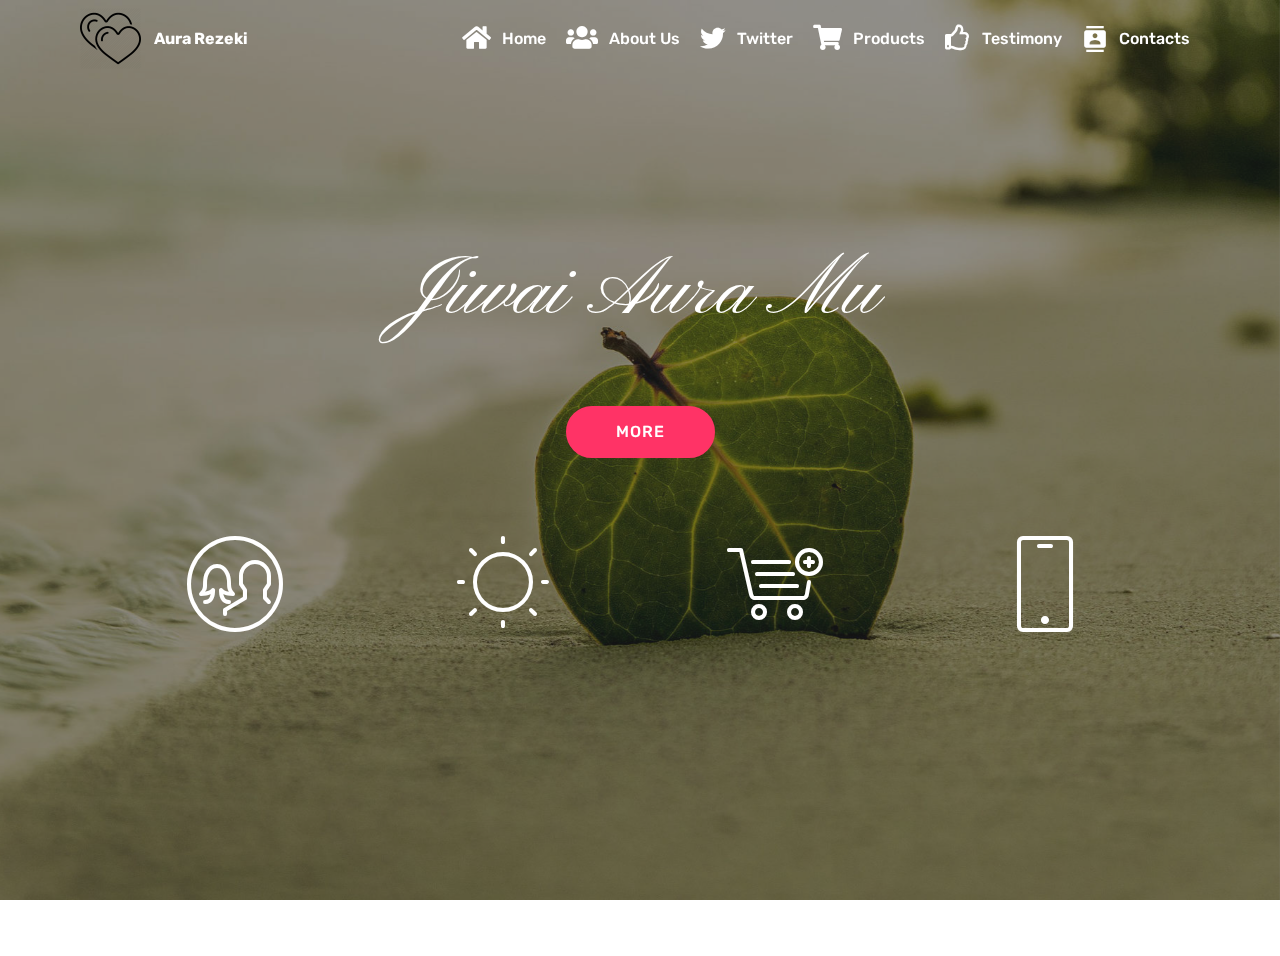
<file: index.html>
<!DOCTYPE html>
<html>
<head>
  
  <meta charset="UTF-8">
  <meta http-equiv="X-UA-Compatible" content="IE=edge">
  
  <meta name="viewport" content="width=device-width, initial-scale=1, minimum-scale=1">
  <link rel="shortcut icon" href="assets/images/love-icon-png-1-transparent-122x122.png" type="image/x-icon">
  <meta name="description" content="">
  
  <title>Home</title>
  <link rel="stylesheet" href="assets/font-awesome-solid/../css/fontawesome.min.css">
  <link rel="stylesheet" href="assets/font-awesome-solid/css/solid.min.css">
  <link rel="stylesheet" href="assets/font-awesome-regular/../css/fontawesome.min.css">
  <link rel="stylesheet" href="assets/font-awesome-regular/css/regular.min.css">
  <link rel="stylesheet" href="assets/material-design/css/material-icons.min.css">
  <link rel="stylesheet" href="assets/web/assets/mobirise-icons/mobirise-icons.css">
  <link rel="stylesheet" href="assets/tether/tether.min.css">
  <link rel="stylesheet" href="assets/bootstrap/css/bootstrap.min.css">
  <link rel="stylesheet" href="assets/bootstrap/css/bootstrap-grid.min.css">
  <link rel="stylesheet" href="assets/bootstrap/css/bootstrap-reboot.min.css">
  <link rel="stylesheet" href="assets/soundcloud-plugin/style.css">
  <link rel="stylesheet" href="assets/dropdown/css/style.css">
  <link rel="stylesheet" href="assets/socicon/css/styles.css">
  <link rel="stylesheet" href="assets/theme/css/style.css">
  <link rel="stylesheet" href="assets/mobirise/css/mbr-additional.css" type="text/css">
  
  
  
</head>
<body>
  <section class="menu cid-rq5LmK50uu" once="menu" id="menu1-0">

    

    <nav class="navbar navbar-expand beta-menu navbar-dropdown align-items-center navbar-fixed-top navbar-toggleable-sm bg-color transparent">
        <button class="navbar-toggler navbar-toggler-right" type="button" data-toggle="collapse" data-target="#navbarSupportedContent" aria-controls="navbarSupportedContent" aria-expanded="false" aria-label="Toggle navigation">
            <div class="hamburger">
                <span></span>
                <span></span>
                <span></span>
                <span></span>
            </div>
        </button>
        <div class="menu-logo">
            <div class="navbar-brand">
                <span class="navbar-logo">
                    <a href="index.html">
                         <img src="assets/images/love-icon-png-1-transparent-122x122.png" alt="Heart" title="Aura" style="height: 3.8rem;">
                    </a>
                </span>
                <span class="navbar-caption-wrap"><a class="navbar-caption text-white display-4" href="index.html">
                        Aura Rezeki</a></span>
            </div>
        </div>
        <div class="collapse navbar-collapse" id="navbarSupportedContent">
            <ul class="navbar-nav nav-dropdown nav-right" data-app-modern-menu="true"><li class="nav-item">
                    <a class="nav-link link text-white display-4" href="index.html"><span class="fas fa-home mbr-iconfont mbr-iconfont-btn"></span>
                        
                        Home</a>
                </li>
                <li class="nav-item">
                    <a class="nav-link link text-white display-4" href="About.html"><span class="fas fa-users mbr-iconfont mbr-iconfont-btn"></span>
                        
                        About Us
                    </a>
                </li><li class="nav-item"><a class="nav-link link text-white display-4" href="Social.html"><span class="socicon socicon-twitter mbr-iconfont mbr-iconfont-btn"></span>Twitter</a></li><li class="nav-item"><a class="nav-link link text-white display-4" href="Shop.html"><span class="fas fa-shopping-cart mbr-iconfont mbr-iconfont-btn"></span>Products</a></li><li class="nav-item"><a class="nav-link link text-white display-4" href="Testimonial.html"><span class="far fa-thumbs-up mbr-iconfont mbr-iconfont-btn"></span>Testimony</a></li><li class="nav-item"><a class="nav-link link text-white display-4" href="contacts.html"><span class="material material-contacts mbr-iconfont mbr-iconfont-btn"></span>Contacts</a></li></ul>
            
        </div>
    </nav>
</section>

<section class="header12 cid-rq5Lz0acOK mbr-fullscreen mbr-parallax-background" id="header12-1">

    

    <div class="mbr-overlay" style="opacity: 0.5; background-color: rgb(35, 35, 35);">
    </div>

    <div class="container  ">
            <div class="media-container">
                <div class="col-md-12 align-center">
                    
                    <p class="mbr-text pb-3 mbr-white mbr-fonts-style display-1">Jiwai Aura Mu</p>
                    <div class="mbr-section-btn align-center py-2"><a class="btn btn-md btn-secondary display-4" href="About.html">MORE</a></div>

                    <div class="icons-media-container mbr-white">
                        <div class="card col-12 col-md-6 col-lg-3">
                            <div class="icon-block">
                            <a href="About.html">
                                <span class="mbr-iconfont mbri-users"></span>
                            </a>
                            </div>
                            
                        </div>

                        <div class="card col-12 col-md-6 col-lg-3">
                            <div class="icon-block">
                                <a href="Social.html">
                                    <span class="mbr-iconfont mbri-sun"></span>
                                </a>
                            </div>
                            
                        </div>

                        <div class="card col-12 col-md-6 col-lg-3">
                            <div class="icon-block">
                                <a href="Shop.html">
                                    <span class="mbr-iconfont mbri-cart-add"></span>
                                </a>
                            </div>
                            
                        </div>

                        <div class="card col-12 col-md-6 col-lg-3">
                            <div class="icon-block">
                                <a href="contacts.html">
                                    <span class="mbr-iconfont mbri-mobile"></span>
                                </a>
                            </div>
                            
                        </div>
                    </div>
                </div>
            </div>
    </div>

    
</section>

<section once="footers" class="cid-rq5Ogwpo4G mbr-reveal" id="footer6-2">

    

    

    <div class="container">
        <div class="media-container-row align-center mbr-white">
            <div class="col-12">
                <p class="mbr-text mb-0 mbr-fonts-style display-7">
                    © Copyright 2019 Aura Rezeki - All Rights Reserved
                </p>
            </div>
        </div>
    </div>
</section>


  <script src="assets/web/assets/jquery/jquery.min.js"></script>
  <script src="assets/popper/popper.min.js"></script>
  <script src="assets/tether/tether.min.js"></script>
  <script src="assets/bootstrap/js/bootstrap.min.js"></script>
  <script src="assets/parallax/jarallax.min.js"></script>
  <script src="assets/dropdown/js/script.min.js"></script>
  <script src="assets/smoothscroll/smooth-scroll.js"></script>
  <script src="assets/vimeoplayer/jquery.mb.vimeo_player.js"></script>
  <script src="assets/touchswipe/jquery.touch-swipe.min.js"></script>
  <script src="assets/theme/js/script.js"></script>
  
  
</body>
</html>
</file>
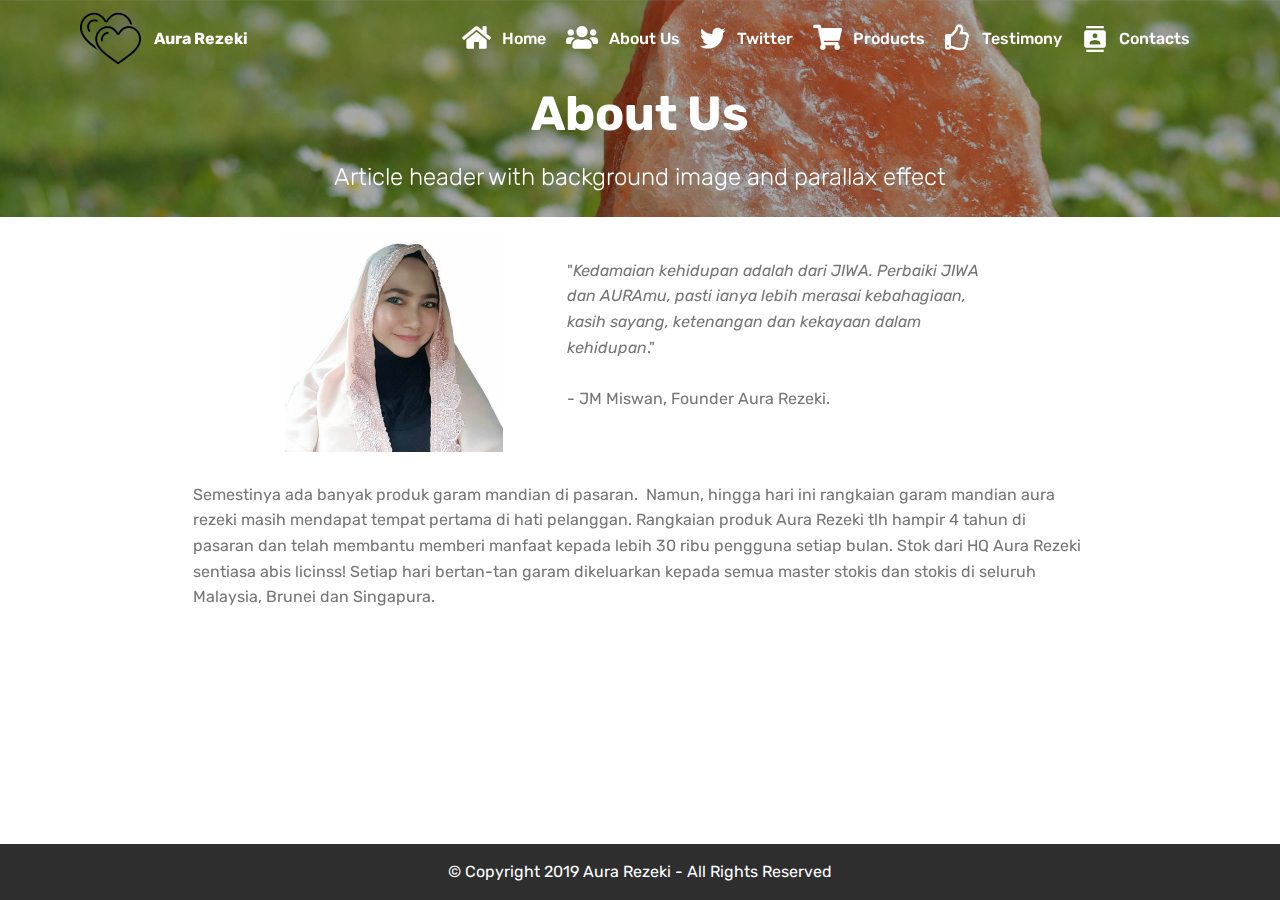
<file: About.html>
<!DOCTYPE html>
<html>
<head>
  
  <meta charset="UTF-8">
  <meta http-equiv="X-UA-Compatible" content="IE=edge">
  
  <meta name="viewport" content="width=device-width, initial-scale=1, minimum-scale=1">
  <link rel="shortcut icon" href="assets/images/love-icon-png-1-transparent-122x122.png" type="image/x-icon">
  <meta name="description" content="About">
  
  <title>About Us</title>
  <link rel="stylesheet" href="assets/font-awesome-solid/../css/fontawesome.min.css">
  <link rel="stylesheet" href="assets/font-awesome-solid/css/solid.min.css">
  <link rel="stylesheet" href="assets/font-awesome-regular/../css/fontawesome.min.css">
  <link rel="stylesheet" href="assets/font-awesome-regular/css/regular.min.css">
  <link rel="stylesheet" href="assets/material-design/css/material-icons.min.css">
  <link rel="stylesheet" href="assets/web/assets/mobirise-icons/mobirise-icons.css">
  <link rel="stylesheet" href="assets/tether/tether.min.css">
  <link rel="stylesheet" href="assets/soundcloud-plugin/style.css">
  <link rel="stylesheet" href="assets/bootstrap/css/bootstrap.min.css">
  <link rel="stylesheet" href="assets/bootstrap/css/bootstrap-grid.min.css">
  <link rel="stylesheet" href="assets/bootstrap/css/bootstrap-reboot.min.css">
  <link rel="stylesheet" href="assets/dropdown/css/style.css">
  <link rel="stylesheet" href="assets/socicon/css/styles.css">
  <link rel="stylesheet" href="assets/theme/css/style.css">
  <link rel="stylesheet" href="assets/mobirise/css/mbr-additional.css" type="text/css">
  
  
  
</head>
<body>
  <section class="menu cid-rq5LmK50uu" once="menu" id="menu1-7">

    

    <nav class="navbar navbar-expand beta-menu navbar-dropdown align-items-center navbar-fixed-top navbar-toggleable-sm bg-color transparent">
        <button class="navbar-toggler navbar-toggler-right" type="button" data-toggle="collapse" data-target="#navbarSupportedContent" aria-controls="navbarSupportedContent" aria-expanded="false" aria-label="Toggle navigation">
            <div class="hamburger">
                <span></span>
                <span></span>
                <span></span>
                <span></span>
            </div>
        </button>
        <div class="menu-logo">
            <div class="navbar-brand">
                <span class="navbar-logo">
                    <a href="index.html">
                         <img src="assets/images/love-icon-png-1-transparent-122x122.png" alt="Heart" title="Aura" style="height: 3.8rem;">
                    </a>
                </span>
                <span class="navbar-caption-wrap"><a class="navbar-caption text-white display-4" href="index.html">
                        Aura Rezeki</a></span>
            </div>
        </div>
        <div class="collapse navbar-collapse" id="navbarSupportedContent">
            <ul class="navbar-nav nav-dropdown nav-right" data-app-modern-menu="true"><li class="nav-item">
                    <a class="nav-link link text-white display-4" href="index.html"><span class="fas fa-home mbr-iconfont mbr-iconfont-btn"></span>
                        
                        Home</a>
                </li>
                <li class="nav-item">
                    <a class="nav-link link text-white display-4" href="About.html"><span class="fas fa-users mbr-iconfont mbr-iconfont-btn"></span>
                        
                        About Us
                    </a>
                </li><li class="nav-item"><a class="nav-link link text-white display-4" href="Social.html"><span class="socicon socicon-twitter mbr-iconfont mbr-iconfont-btn"></span>Twitter</a></li><li class="nav-item"><a class="nav-link link text-white display-4" href="Shop.html"><span class="fas fa-shopping-cart mbr-iconfont mbr-iconfont-btn"></span>Products</a></li><li class="nav-item"><a class="nav-link link text-white display-4" href="Testimonial.html"><span class="far fa-thumbs-up mbr-iconfont mbr-iconfont-btn"></span>Testimony</a></li><li class="nav-item"><a class="nav-link link text-white display-4" href="contacts.html"><span class="material material-contacts mbr-iconfont mbr-iconfont-btn"></span>Contacts</a></li></ul>
            
        </div>
    </nav>
</section>

<section class="mbr-section content5 cid-rq64zV8elF mbr-parallax-background" id="content5-9">

    

    <div class="mbr-overlay" style="opacity: 0.4; background-color: rgb(35, 35, 35);">
    </div>

    <div class="container">
        <div class="media-container-row">
            <div class="title col-12 col-md-8">
                <h2 class="align-center mbr-bold mbr-white pb-3 mbr-fonts-style display-2">
                    About Us</h2>
                <h3 class="mbr-section-subtitle align-center mbr-light mbr-white pb-3 mbr-fonts-style display-5">
                    Article header with background image and parallax effect
                </h3>
                
                
            </div>
        </div>
    </div>
</section>

<section class="mbr-section content6 cid-rq67sn4TWg" id="content6-b">
    
     
    
    <div class="container">
        <div class="media-container-row">
            <div class="col-12 col-md-8">
                <div class="media-container-row">
                    <div class="mbr-figure" style="width: 60%;">
                      <img src="assets/images/6-mazianazainal-1552231396-436x439.jpg" alt="Founder" title="JM Miswan">  
                    </div>
                    <div class="media-content">
                        <div class="mbr-section-text">
                            <p class="mbr-text mb-0 mbr-fonts-style display-7"><br>"<em>Kedamaian kehidupan adalah dari JIWA. Perbaiki JIWA dan AURAmu, pasti ianya lebih merasai kebahagiaan, kasih sayang, ketenangan dan kekayaan dalam kehidupan</em>."
<br>
<br>- JM Miswan, Founder Aura Rezeki.</p>
                        </div>
                    </div>
                </div>
            </div>
        </div>
    </div>
</section>

<section class="mbr-section article content1 cid-rq6atJ8qh9" id="content1-d">
    
     

    <div class="container">
        <div class="media-container-row">
            <div class="mbr-text col-12 mbr-fonts-style display-7 col-md-10"><p>Semestinya ada banyak produk garam mandian di pasaran.
&nbsp;<span style="font-size: 1rem;">Namun, hingga hari ini rangkaian garam mandian aura rezeki masih mendapat tempat pertama di hati pelanggan.&nbsp;</span><span style="font-size: 1rem;">Rangkaian produk Aura Rezeki tlh hampir 4 tahun di pasaran dan telah membantu memberi manfaat kepada lebih 30 ribu pengguna setiap bulan.&nbsp;</span><span style="font-size: 1rem;">Stok dari HQ Aura Rezeki sentiasa abis licinss!&nbsp;</span><span style="font-size: 1rem;">S</span><span style="font-size: 1rem;">etiap hari bertan-tan garam dikeluarkan kepada semua master stokis dan stokis di seluruh Malaysia, Brunei dan Singapura.</span></p></div>
        </div>
    </div>
</section>

<section once="footers" class="cid-rq5Ogwpo4G mbr-reveal" id="footer6-8">

    

    

    <div class="container">
        <div class="media-container-row align-center mbr-white">
            <div class="col-12">
                <p class="mbr-text mb-0 mbr-fonts-style display-7">
                    © Copyright 2019 Aura Rezeki - All Rights Reserved
                </p>
            </div>
        </div>
    </div>
</section>


  <script src="assets/web/assets/jquery/jquery.min.js"></script>
  <script src="assets/tether/tether.min.js"></script>
  <script src="assets/popper/popper.min.js"></script>
  <script src="assets/bootstrap/js/bootstrap.min.js"></script>
  <script src="assets/smoothscroll/smooth-scroll.js"></script>
  <script src="assets/dropdown/js/script.min.js"></script>
  <script src="assets/touchswipe/jquery.touch-swipe.min.js"></script>
  <script src="assets/parallax/jarallax.min.js"></script>
  <script src="assets/theme/js/script.js"></script>
  
  
</body>
</html>
</file>
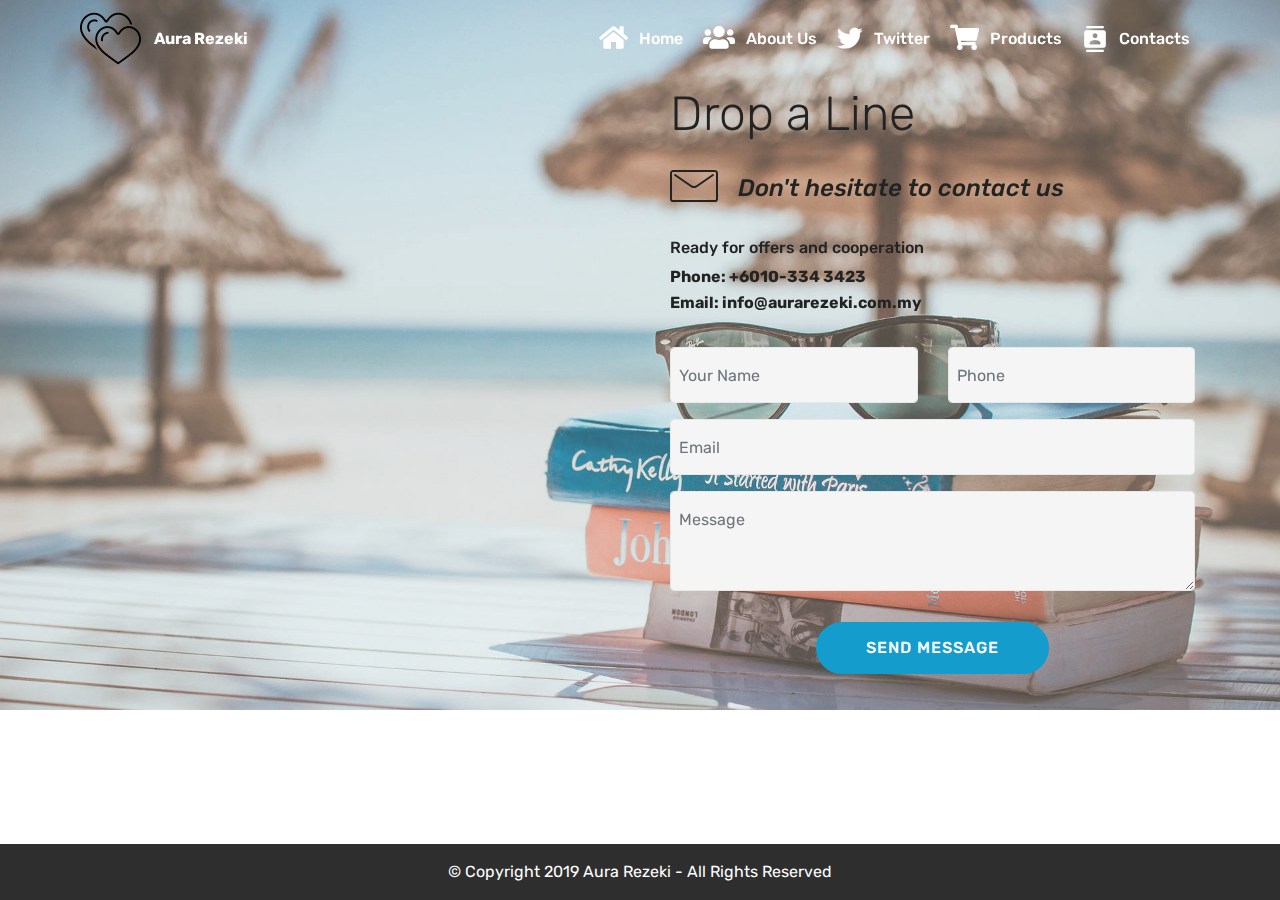
<file: contacts.html>
<!DOCTYPE html>
<html>
<head>
  
  <meta charset="UTF-8">
  <meta http-equiv="X-UA-Compatible" content="IE=edge">
  
  <meta name="viewport" content="width=device-width, initial-scale=1, minimum-scale=1">
  <link rel="shortcut icon" href="assets/images/love-icon-png-1-transparent-122x122.png" type="image/x-icon">
  <meta name="description" content="Contacts, adress">
  
  <title>Contacts</title>
  <link rel="stylesheet" href="assets/font-awesome-solid/../css/fontawesome.min.css">
  <link rel="stylesheet" href="assets/font-awesome-solid/css/solid.min.css">
  <link rel="stylesheet" href="assets/material-design/css/material-icons.min.css">
  <link rel="stylesheet" href="assets/web/assets/mobirise-icons/mobirise-icons.css">
  <link rel="stylesheet" href="assets/tether/tether.min.css">
  <link rel="stylesheet" href="assets/soundcloud-plugin/style.css">
  <link rel="stylesheet" href="assets/bootstrap/css/bootstrap.min.css">
  <link rel="stylesheet" href="assets/bootstrap/css/bootstrap-grid.min.css">
  <link rel="stylesheet" href="assets/bootstrap/css/bootstrap-reboot.min.css">
  <link rel="stylesheet" href="assets/dropdown/css/style.css">
  <link rel="stylesheet" href="assets/socicon/css/styles.css">
  <link rel="stylesheet" href="assets/theme/css/style.css">
  <link rel="stylesheet" href="assets/mobirise/css/mbr-additional.css" type="text/css">
  
  
  
</head>
<body>
  <section class="menu cid-rq5LmK50uu" once="menu" id="menu1-r">

    

    <nav class="navbar navbar-expand beta-menu navbar-dropdown align-items-center navbar-fixed-top navbar-toggleable-sm bg-color transparent">
        <button class="navbar-toggler navbar-toggler-right" type="button" data-toggle="collapse" data-target="#navbarSupportedContent" aria-controls="navbarSupportedContent" aria-expanded="false" aria-label="Toggle navigation">
            <div class="hamburger">
                <span></span>
                <span></span>
                <span></span>
                <span></span>
            </div>
        </button>
        <div class="menu-logo">
            <div class="navbar-brand">
                <span class="navbar-logo">
                    <a href="index.html">
                         <img src="assets/images/love-icon-png-1-transparent-122x122.png" alt="Heart" title="Aura" style="height: 3.8rem;">
                    </a>
                </span>
                <span class="navbar-caption-wrap"><a class="navbar-caption text-white display-4" href="https://mobirise.co">
                        Aura Rezeki</a></span>
            </div>
        </div>
        <div class="collapse navbar-collapse" id="navbarSupportedContent">
            <ul class="navbar-nav nav-dropdown nav-right" data-app-modern-menu="true"><li class="nav-item">
                    <a class="nav-link link text-white display-4" href="index.html"><span class="fas fa-home mbr-iconfont mbr-iconfont-btn"></span>
                        
                        Home</a>
                </li>
                <li class="nav-item">
                    <a class="nav-link link text-white display-4" href="About.html"><span class="fas fa-users mbr-iconfont mbr-iconfont-btn"></span>
                        
                        About Us
                    </a>
                </li><li class="nav-item"><a class="nav-link link text-white display-4" href="Social.html"><span class="socicon socicon-twitter mbr-iconfont mbr-iconfont-btn"></span>Twitter</a></li><li class="nav-item"><a class="nav-link link text-white display-4" href="Shop.html"><span class="fas fa-shopping-cart mbr-iconfont mbr-iconfont-btn"></span>Products</a></li><li class="nav-item"><a class="nav-link link text-white display-4" href="contacts.html"><span class="material material-contacts mbr-iconfont mbr-iconfont-btn"></span>Contacts</a></li></ul>
            
        </div>
    </nav>
</section>

<section class="mbr-section form4 cid-rq6EJ273DX mbr-parallax-background" id="form4-u">

    

    <div class="mbr-overlay" style="opacity: 0.2; background-color: rgb(239, 239, 239);">
    </div>
    <div class="container">
        <div class="row">
            <div class="col-md-6">
                <div class="google-map"><iframe frameborder="0" style="border:0" src="https://www.google.com/maps/embed/v1/place?key=AIzaSyAEIpgj38KyLFELm2bK9Y7krBkz1K-cMq8&amp;q=place_id:ChIJAeJff1TIzTERCv72tUR_X7I" allowfullscreen=""></iframe></div>
            </div>
            <div class="col-md-6">
                <h2 class="pb-3 align-left mbr-fonts-style display-2">
                    Drop a Line
                </h2>
                <div>
                    <div class="icon-block pb-3 align-left">
                        <span class="icon-block__icon">
                            <span class="mbri-letter mbr-iconfont"></span>
                        </span>
                        <h4 class="icon-block__title align-left mbr-fonts-style display-5">
                            Don't hesitate to contact us
                        </h4>
                    </div>
                    <div class="icon-contacts pb-3">
                        <h5 class="align-left mbr-fonts-style display-7">
                            Ready for offers and cooperation
                        </h5>
                        <p class="mbr-text align-left mbr-fonts-style display-7"><strong>
                            Phone: +6010-334 3423<br>
                            Email: info@aurarezeki.com.my</strong></p>
                    </div>
                </div>
                <div data-form-type="formoid">
                    <!---Formbuilder Form--->
                    <form action="https://mobirise.com/" method="POST" class="mbr-form form-with-styler" data-form-title="WebSiteInfo"><input type="hidden" name="email" data-form-email="true" value="LbwskoBiBizzQoDckBi/Tgfakb/yWe1AR0z30blz+0fNDU8JSsGlMxW14398o/0Nb0DL2SaJJfkl/U8o1xtG8e7I/Vf+6e9KBr8Ped3wG09SKJf9vECZXiSzyOg2/kFK">
                        <div class="row">
                            <div hidden="hidden" data-form-alert="" class="alert alert-success col-12">Thanks for filling out the form!</div>
                            <div hidden="hidden" data-form-alert-danger="" class="alert alert-danger col-12">
                            </div>
                        </div>
                        <div class="dragArea row">
                            <div class="col-md-6  form-group" data-for="name">
                                <input type="text" name="name" placeholder="Your Name" data-form-field="Name" required="required" class="form-control input display-7" id="name-form4-u">
                            </div>
                            <div class="col-md-6  form-group" data-for="phone">
                                <input type="text" name="phone" placeholder="Phone" data-form-field="Phone" required="required" class="form-control input display-7" id="phone-form4-u">
                            </div>
                            <div data-for="email" class="col-md-12  form-group">
                                <input type="text" name="email" placeholder="Email" data-form-field="Email" class="form-control input display-7" required="required" id="email-form4-u">
                            </div>
                            <div data-for="message" class="col-md-12  form-group">
                                <textarea name="message" placeholder="Message" data-form-field="Message" class="form-control input display-7" id="message-form4-u"></textarea>
                            </div>
                            <div class="col-md-12 input-group-btn  mt-2 align-center"><button type="submit" class="btn btn-primary btn-form display-4" href="mailto:info@aurarezeki.com.my">SEND MESSAGE</button></div>
                        </div>
                    </form><!---Formbuilder Form--->
                </div>
            </div>
        </div>
    </div>
</section>

<section once="footers" class="cid-rq5Ogwpo4G mbr-reveal" id="footer6-s">

    

    

    <div class="container">
        <div class="media-container-row align-center mbr-white">
            <div class="col-12">
                <p class="mbr-text mb-0 mbr-fonts-style display-7">
                    © Copyright 2019 Aura Rezeki - All Rights Reserved
                </p>
            </div>
        </div>
    </div>
</section>


  <script src="assets/web/assets/jquery/jquery.min.js"></script>
  <script src="assets/popper/popper.min.js"></script>
  <script src="assets/tether/tether.min.js"></script>
  <script src="assets/bootstrap/js/bootstrap.min.js"></script>
  <script src="assets/dropdown/js/script.min.js"></script>
  <script src="assets/touchswipe/jquery.touch-swipe.min.js"></script>
  <script src="assets/parallax/jarallax.min.js"></script>
  <script src="assets/smoothscroll/smooth-scroll.js"></script>
  <script src="assets/theme/js/script.js"></script>
  <script src="assets/formoid/formoid.min.js"></script>
  
  
</body>
</html>
</file>
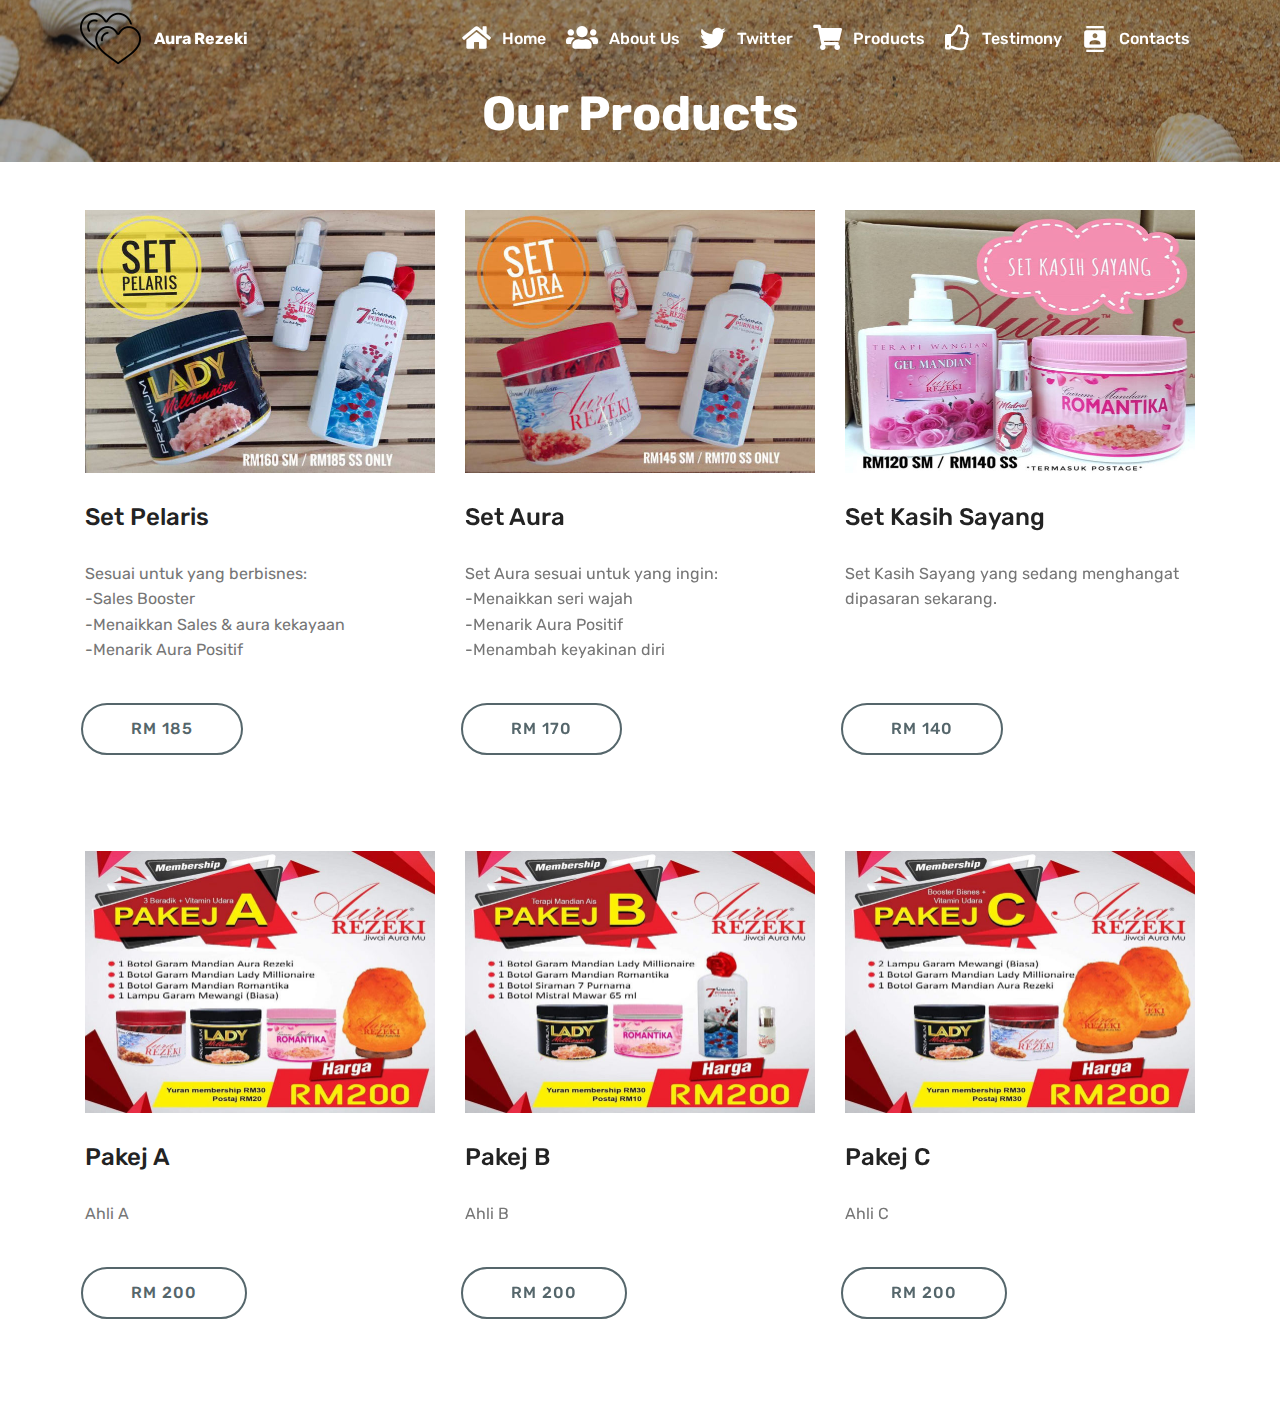
<file: Shop.html>
<!DOCTYPE html>
<html>
<head>
  
  <meta charset="UTF-8">
  <meta http-equiv="X-UA-Compatible" content="IE=edge">
  
  <meta name="viewport" content="width=device-width, initial-scale=1, minimum-scale=1">
  <link rel="shortcut icon" href="assets/images/love-icon-png-1-transparent-122x122.png" type="image/x-icon">
  <meta name="description" content="Kedai">
  
  <title>Products</title>
  <link rel="stylesheet" href="assets/font-awesome-solid/../css/fontawesome.min.css">
  <link rel="stylesheet" href="assets/font-awesome-solid/css/solid.min.css">
  <link rel="stylesheet" href="assets/font-awesome-regular/../css/fontawesome.min.css">
  <link rel="stylesheet" href="assets/font-awesome-regular/css/regular.min.css">
  <link rel="stylesheet" href="assets/material-design/css/material-icons.min.css">
  <link rel="stylesheet" href="assets/web/assets/mobirise-icons/mobirise-icons.css">
  <link rel="stylesheet" href="assets/tether/tether.min.css">
  <link rel="stylesheet" href="assets/soundcloud-plugin/style.css">
  <link rel="stylesheet" href="assets/bootstrap/css/bootstrap.min.css">
  <link rel="stylesheet" href="assets/bootstrap/css/bootstrap-grid.min.css">
  <link rel="stylesheet" href="assets/bootstrap/css/bootstrap-reboot.min.css">
  <link rel="stylesheet" href="assets/dropdown/css/style.css">
  <link rel="stylesheet" href="assets/socicon/css/styles.css">
  <link rel="stylesheet" href="assets/theme/css/style.css">
  <link rel="stylesheet" href="assets/mobirise/css/mbr-additional.css" type="text/css">
  
  
  
</head>
<body>
  <section class="menu cid-rq5LmK50uu" once="menu" id="menu1-k">

    

    <nav class="navbar navbar-expand beta-menu navbar-dropdown align-items-center navbar-fixed-top navbar-toggleable-sm bg-color transparent">
        <button class="navbar-toggler navbar-toggler-right" type="button" data-toggle="collapse" data-target="#navbarSupportedContent" aria-controls="navbarSupportedContent" aria-expanded="false" aria-label="Toggle navigation">
            <div class="hamburger">
                <span></span>
                <span></span>
                <span></span>
                <span></span>
            </div>
        </button>
        <div class="menu-logo">
            <div class="navbar-brand">
                <span class="navbar-logo">
                    <a href="index.html">
                         <img src="assets/images/love-icon-png-1-transparent-122x122.png" alt="Heart" title="Aura" style="height: 3.8rem;">
                    </a>
                </span>
                <span class="navbar-caption-wrap"><a class="navbar-caption text-white display-4" href="index.html">
                        Aura Rezeki</a></span>
            </div>
        </div>
        <div class="collapse navbar-collapse" id="navbarSupportedContent">
            <ul class="navbar-nav nav-dropdown nav-right" data-app-modern-menu="true"><li class="nav-item">
                    <a class="nav-link link text-white display-4" href="index.html"><span class="fas fa-home mbr-iconfont mbr-iconfont-btn"></span>
                        
                        Home</a>
                </li>
                <li class="nav-item">
                    <a class="nav-link link text-white display-4" href="About.html"><span class="fas fa-users mbr-iconfont mbr-iconfont-btn"></span>
                        
                        About Us
                    </a>
                </li><li class="nav-item"><a class="nav-link link text-white display-4" href="Social.html"><span class="socicon socicon-twitter mbr-iconfont mbr-iconfont-btn"></span>Twitter</a></li><li class="nav-item"><a class="nav-link link text-white display-4" href="Shop.html"><span class="fas fa-shopping-cart mbr-iconfont mbr-iconfont-btn"></span>Products</a></li><li class="nav-item"><a class="nav-link link text-white display-4" href="Testimonial.html"><span class="far fa-thumbs-up mbr-iconfont mbr-iconfont-btn"></span>Testimony</a></li><li class="nav-item"><a class="nav-link link text-white display-4" href="contacts.html"><span class="material material-contacts mbr-iconfont mbr-iconfont-btn"></span>Contacts</a></li></ul>
            
        </div>
    </nav>
</section>

<section class="mbr-section content5 cid-rq6pAlmNXb mbr-parallax-background" id="content5-m">

    

    <div class="mbr-overlay" style="opacity: 0.4; background-color: rgb(35, 35, 35);">
    </div>

    <div class="container">
        <div class="media-container-row">
            <div class="title col-12 col-md-8">
                <h2 class="align-center mbr-bold mbr-white pb-3 mbr-fonts-style display-2">
                    Our Products</h2>
                
                
                
            </div>
        </div>
    </div>
</section>

<section class="services1 cid-rq793geI5r" id="services1-i">
    <!---->
    
    <!---->
    <!--Overlay-->
    
    <!--Container-->
    <div class="container">
        <div class="row justify-content-center">
            <!--Titles-->
            <div class="title pb-5 col-12">
                
                
            </div>
            <!--Card-1-->
            <div class="card col-12 col-md-6 col-lg-4">
                <div class="card-wrapper">
                    <div class="card-img">
                        <img src="assets/images/set-laris-700x525.jpg" alt="Set Laris" title="Laris">
                    </div>
                    <div class="card-box pb-md-5">
                        <h4 class="card-title mbr-fonts-style display-5">Set Pelaris</h4>
                        <p class="mbr-text mbr-fonts-style display-7">Sesuai untuk yang berbisnes: 
<br>-Sales Booster 
<br>-Menaikkan Sales &amp; aura kekayaan 
<br>-Menarik Aura Positif&nbsp;</p>
                        <!--Btn-->
                        <div class="mbr-section-btn align-left"><a href="https://www.paypal.com/my/webapps/mpp/paypal-popup" title="How PayPal Works" onclick="javascript:window.open('https://www.paypal.com/my/webapps/mpp/paypal-popup','WIPaypal','toolbar=no, location=no, directories=no, status=no, menubar=no, scrollbars=yes, resizable=yes, width=1060, height=700'); return false;" class="btn btn-warning-outline display-4">RM 185</a></div>
                    </div>
                </div>
            </div>
            <!--Card-2-->
            <div class="card col-12 col-md-6 col-lg-4">
                <div class="card-wrapper">
                    <div class="card-img">
                        <img src="assets/images/set-aura-700x525.jpg" alt="Set Aura" title="Aura">
                    </div>
                    <div class="card-box pb-md-5">
                        <h4 class="card-title mbr-fonts-style display-5">
                            Set Aura</h4>
                        <p class="mbr-text mbr-fonts-style display-7">Set Aura sesuai untuk yang ingin:
<br>-Menaikkan seri wajah
<br>-Menarik Aura Positif
<br>-Menambah keyakinan diri&nbsp;<br></p>
                        <!--Btn-->
                        <div class="mbr-section-btn align-left"><a href="https://www.paypal.com/my/webapps/mpp/paypal-popup" title="How PayPal Works" onclick="javascript:window.open('https://www.paypal.com/my/webapps/mpp/paypal-popup','WIPaypal','toolbar=no, location=no, directories=no, status=no, menubar=no, scrollbars=yes, resizable=yes, width=1060, height=700'); return false;" class="btn btn-warning-outline display-4">RM 170</a></div>
                    </div>
                </div>
            </div>
            <!--Card-3-->
            <div class="card col-12 col-md-6 col-lg-4 last-child">
                <div class="card-wrapper">
                    <div class="card-img">
                        <img src="assets/images/set-kasihsayanged-700x525.jpg" alt="Set Kasih Sayang" title="Kasih Sayang">
                    </div>
                    <div class="card-box">
                        <h4 class="card-title mbr-fonts-style display-5">
                            Set Kasih Sayang</h4>
                        <p class="mbr-text mbr-fonts-style display-7">Set Kasih Sayang yang sedang menghangat dipasaran sekarang.
<br>
<br><br></p>
                        <!--Btn-->
                        <div class="mbr-section-btn align-left"><a href="https://www.paypal.com/my/webapps/mpp/paypal-popup" title="How PayPal Works" onclick="javascript:window.open('https://www.paypal.com/my/webapps/mpp/paypal-popup','WIPaypal','toolbar=no, location=no, directories=no, status=no, menubar=no, scrollbars=yes, resizable=yes, width=1060, height=700'); return false;" class="btn btn-warning-outline display-4">RM 140</a></div>
                    </div>
                </div>
            </div>
            <!--Card-4-->
            
        </div>
    </div>
</section>

<section class="services1 cid-rq6zDoBirf" id="services1-q">
    <!---->
    
    <!---->
    <!--Overlay-->
    
    <!--Container-->
    <div class="container">
        <div class="row justify-content-center">
            <!--Titles-->
            <div class="title pb-5 col-12">
                
                
            </div>
            <!--Card-1-->
            <div class="card col-12 col-md-6 col-lg-4">
                <div class="card-wrapper">
                    <div class="card-img">
                        <img src="assets/images/pakej-a-700x525.jpg" alt="Members" title="Pakej A">
                    </div>
                    <div class="card-box pb-md-5">
                        <h4 class="card-title mbr-fonts-style display-5">
                            Pakej A</h4>
                        <p class="mbr-text mbr-fonts-style display-7">
                            Ahli A</p>
                        <!--Btn-->
                        <div class="mbr-section-btn align-left"><a href="https://www.paypal.com/my/webapps/mpp/paypal-popup" title="How PayPal Works" onclick="javascript:window.open('https://www.paypal.com/my/webapps/mpp/paypal-popup','WIPaypal','toolbar=no, location=no, directories=no, status=no, menubar=no, scrollbars=yes, resizable=yes, width=1060, height=700'); return false;" class="btn btn-warning-outline display-4">
                                RM 200</a></div>
                    </div>
                </div>
            </div>
            <!--Card-2-->
            <div class="card col-12 col-md-6 col-lg-4">
                <div class="card-wrapper">
                    <div class="card-img">
                        <img src="assets/images/pakej-b-700x525.jpg" alt="Members" title="Pakej B">
                    </div>
                    <div class="card-box pb-md-5">
                        <h4 class="card-title mbr-fonts-style display-5">
                            Pakej B</h4>
                        <p class="mbr-text mbr-fonts-style display-7">
                            Ahli B</p>
                        <!--Btn-->
                        <div class="mbr-section-btn align-left"><a href="https://www.paypal.com/my/webapps/mpp/paypal-popup" title="How PayPal Works" onclick="javascript:window.open('https://www.paypal.com/my/webapps/mpp/paypal-popup','WIPaypal','toolbar=no, location=no, directories=no, status=no, menubar=no, scrollbars=yes, resizable=yes, width=1060, height=700'); return false;" class="btn btn-warning-outline display-4">
                                RM 200</a></div>
                    </div>
                </div>
            </div>
            <!--Card-3-->
            <div class="card col-12 col-md-6 col-lg-4 last-child">
                <div class="card-wrapper">
                    <div class="card-img">
                        <img src="assets/images/pakej-c-700x525.jpg" alt="Members" title="Pakej C">
                    </div>
                    <div class="card-box">
                        <h4 class="card-title mbr-fonts-style display-5">
                            Pakej C</h4>
                        <p class="mbr-text mbr-fonts-style display-7">
                            Ahli C</p>
                        <!--Btn-->
                        <div class="mbr-section-btn align-left"><a href="https://www.paypal.com/my/webapps/mpp/paypal-popup" title="How PayPal Works" onclick="javascript:window.open('https://www.paypal.com/my/webapps/mpp/paypal-popup','WIPaypal','toolbar=no, location=no, directories=no, status=no, menubar=no, scrollbars=yes, resizable=yes, width=1060, height=700'); return false;" class="btn btn-warning-outline display-4">
                                RM 200</a></div>
                    </div>
                </div>
            </div>
            <!--Card-4-->
            
        </div>
    </div>
</section>

<section once="footers" class="cid-rq5Ogwpo4G mbr-reveal" id="footer6-l">

    

    

    <div class="container">
        <div class="media-container-row align-center mbr-white">
            <div class="col-12">
                <p class="mbr-text mb-0 mbr-fonts-style display-7">
                    © Copyright 2019 Aura Rezeki - All Rights Reserved
                </p>
            </div>
        </div>
    </div>
</section>


  <script src="assets/web/assets/jquery/jquery.min.js"></script>
  <script src="assets/tether/tether.min.js"></script>
  <script src="assets/popper/popper.min.js"></script>
  <script src="assets/bootstrap/js/bootstrap.min.js"></script>
  <script src="assets/smoothscroll/smooth-scroll.js"></script>
  <script src="assets/dropdown/js/script.min.js"></script>
  <script src="assets/touchswipe/jquery.touch-swipe.min.js"></script>
  <script src="assets/parallax/jarallax.min.js"></script>
  <script src="assets/theme/js/script.js"></script>
  
  
</body>
</html>
</file>
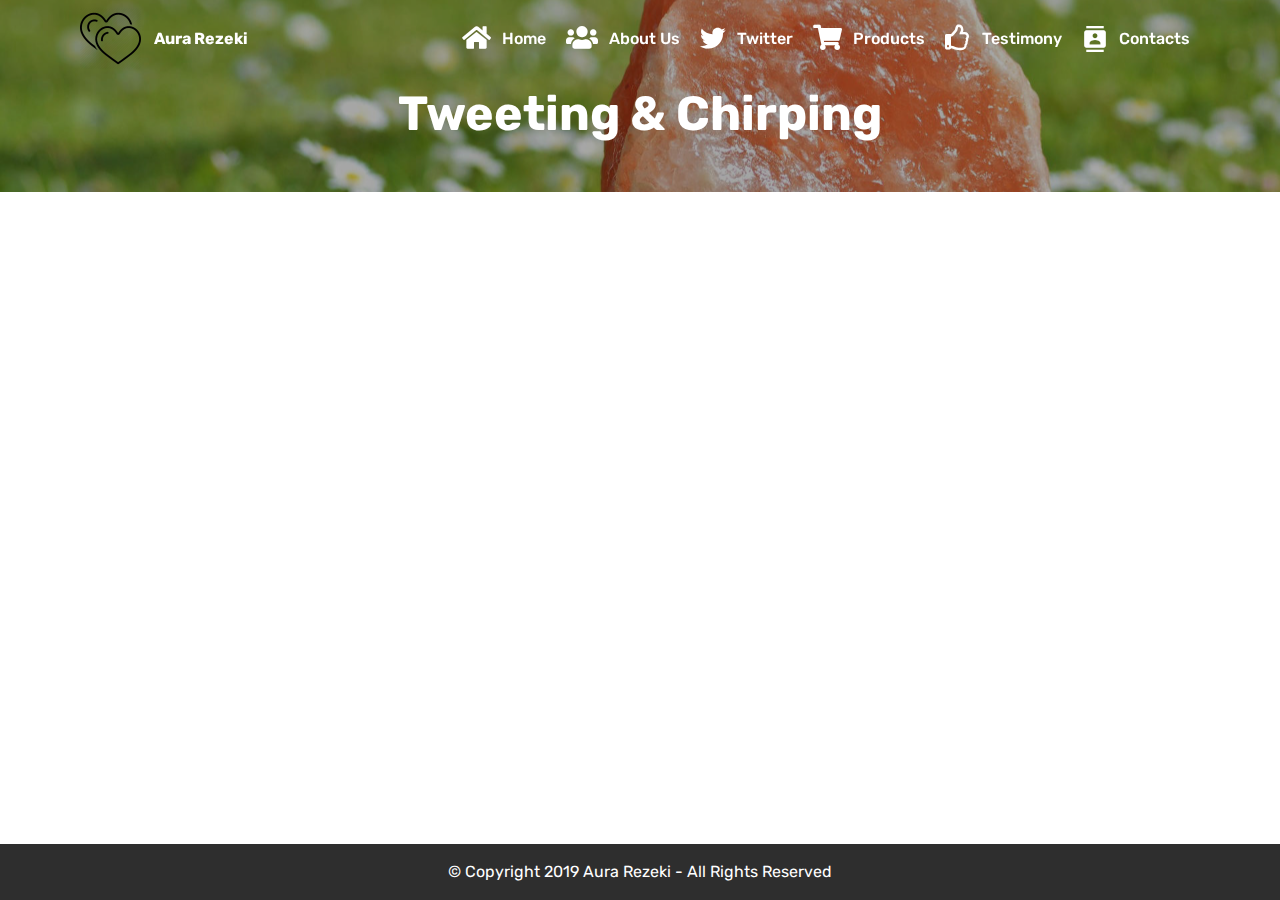
<file: Social.html>
<!DOCTYPE html>
<html>
<head>
  
  <meta charset="UTF-8">
  <meta http-equiv="X-UA-Compatible" content="IE=edge">
  
  <meta name="viewport" content="width=device-width, initial-scale=1, minimum-scale=1">
  <link rel="shortcut icon" href="assets/images/love-icon-png-1-transparent-122x122.png" type="image/x-icon">
  <meta name="description" content="Aura Rezeki Post">
  
  <title>Twitter</title>
  <link rel="stylesheet" href="assets/font-awesome-solid/../css/fontawesome.min.css">
  <link rel="stylesheet" href="assets/font-awesome-solid/css/solid.min.css">
  <link rel="stylesheet" href="assets/font-awesome-regular/../css/fontawesome.min.css">
  <link rel="stylesheet" href="assets/font-awesome-regular/css/regular.min.css">
  <link rel="stylesheet" href="assets/material-design/css/material-icons.min.css">
  <link rel="stylesheet" href="assets/web/assets/mobirise-icons/mobirise-icons.css">
  <link rel="stylesheet" href="assets/tether/tether.min.css">
  <link rel="stylesheet" href="assets/bootstrap/css/bootstrap.min.css">
  <link rel="stylesheet" href="assets/bootstrap/css/bootstrap-grid.min.css">
  <link rel="stylesheet" href="assets/bootstrap/css/bootstrap-reboot.min.css">
  <link rel="stylesheet" href="assets/soundcloud-plugin/style.css">
  <link rel="stylesheet" href="assets/dropdown/css/style.css">
  <link rel="stylesheet" href="assets/socicon/css/styles.css">
  <link rel="stylesheet" href="https://netdna.bootstrapcdn.com/font-awesome/4.0.3/css/font-awesome.css">
  <link rel="stylesheet" href="assets/social-feed-plugin/jquery.socialfeed.css">
  <link rel="stylesheet" href="assets/social-feed-plugin/style.css">
  <link rel="stylesheet" href="assets/theme/css/style.css">
  <link rel="stylesheet" href="assets/mobirise/css/mbr-additional.css" type="text/css">
  
  
  
</head>
<body>
  <section class="menu cid-rq5LmK50uu" once="menu" id="menu1-3">

    

    <nav class="navbar navbar-expand beta-menu navbar-dropdown align-items-center navbar-fixed-top navbar-toggleable-sm bg-color transparent">
        <button class="navbar-toggler navbar-toggler-right" type="button" data-toggle="collapse" data-target="#navbarSupportedContent" aria-controls="navbarSupportedContent" aria-expanded="false" aria-label="Toggle navigation">
            <div class="hamburger">
                <span></span>
                <span></span>
                <span></span>
                <span></span>
            </div>
        </button>
        <div class="menu-logo">
            <div class="navbar-brand">
                <span class="navbar-logo">
                    <a href="index.html">
                         <img src="assets/images/love-icon-png-1-transparent-122x122.png" alt="Heart" title="Aura" style="height: 3.8rem;">
                    </a>
                </span>
                <span class="navbar-caption-wrap"><a class="navbar-caption text-white display-4" href="index.html">
                        Aura Rezeki</a></span>
            </div>
        </div>
        <div class="collapse navbar-collapse" id="navbarSupportedContent">
            <ul class="navbar-nav nav-dropdown nav-right" data-app-modern-menu="true"><li class="nav-item">
                    <a class="nav-link link text-white display-4" href="index.html"><span class="fas fa-home mbr-iconfont mbr-iconfont-btn"></span>
                        
                        Home</a>
                </li>
                <li class="nav-item">
                    <a class="nav-link link text-white display-4" href="About.html"><span class="fas fa-users mbr-iconfont mbr-iconfont-btn"></span>
                        
                        About Us
                    </a>
                </li><li class="nav-item"><a class="nav-link link text-white display-4" href="Social.html"><span class="socicon socicon-twitter mbr-iconfont mbr-iconfont-btn"></span>Twitter</a></li><li class="nav-item"><a class="nav-link link text-white display-4" href="Shop.html"><span class="fas fa-shopping-cart mbr-iconfont mbr-iconfont-btn"></span>Products</a></li><li class="nav-item"><a class="nav-link link text-white display-4" href="Testimonial.html"><span class="far fa-thumbs-up mbr-iconfont mbr-iconfont-btn"></span>Testimony</a></li><li class="nav-item"><a class="nav-link link text-white display-4" href="contacts.html"><span class="material material-contacts mbr-iconfont mbr-iconfont-btn"></span>Contacts</a></li></ul>
            
        </div>
    </nav>
</section>

<section class="mbr-section content5 cid-rq6o9wjhvP mbr-parallax-background" id="content5-j">

    

    <div class="mbr-overlay" style="opacity: 0.4; background-color: rgb(35, 35, 35);">
    </div>

    <div class="container">
        <div class="media-container-row">
            <div class="title col-12 col-md-8">
                <h2 class="align-center mbr-bold mbr-white pb-3 mbr-fonts-style display-2">Tweeting &amp; Chirping</h2>
                
                
                
            </div>
        </div>
    </div>
</section>

<section class="mbr-social-feed loading" id="feed-i" data-facebook="" data-twitter="AuraRezekiHQ    " data-google="" data-posts="5" data-youtube="" data-rv-view="33" style="background-color: rgb(255, 255, 255); padding-top: 120px; padding-bottom: 0px;">
    
    <img class="social-feed-container-loading" alt="" src="assets/images/loading.svg">
    <div class="social-feed-container">
    </div>
</section>

<section once="footers" class="cid-rq5Ogwpo4G mbr-reveal" id="footer6-4">

    

    

    <div class="container">
        <div class="media-container-row align-center mbr-white">
            <div class="col-12">
                <p class="mbr-text mb-0 mbr-fonts-style display-7">
                    © Copyright 2019 Aura Rezeki - All Rights Reserved
                </p>
            </div>
        </div>
    </div>
</section>


  <script src="assets/web/assets/jquery/jquery.min.js"></script>
  <script src="assets/popper/popper.min.js"></script>
  <script src="assets/tether/tether.min.js"></script>
  <script src="assets/bootstrap/js/bootstrap.min.js"></script>
  <script src="assets/smoothscroll/smooth-scroll.js"></script>
  <script src="assets/dropdown/js/script.min.js"></script>
  <script src="assets/touchswipe/jquery.touch-swipe.min.js"></script>
  <script src="assets/parallax/jarallax.min.js"></script>
  <script src="assets/social-feed-plugin/codebird.min.js"></script>
  <script src="assets/social-feed-plugin/moment.js"></script>
  <script src="assets/social-feed-plugin/en-gb.js"></script>
  <script src="assets/social-feed-plugin/doT.js"></script>
  <script src="assets/social-feed-plugin/jquery.socialfeed.js"></script>
  <script src="assets/social-feed-plugin/main.js"></script>
  <script src="assets/theme/js/script.js"></script>
  
  
</body>
</html>
</file>
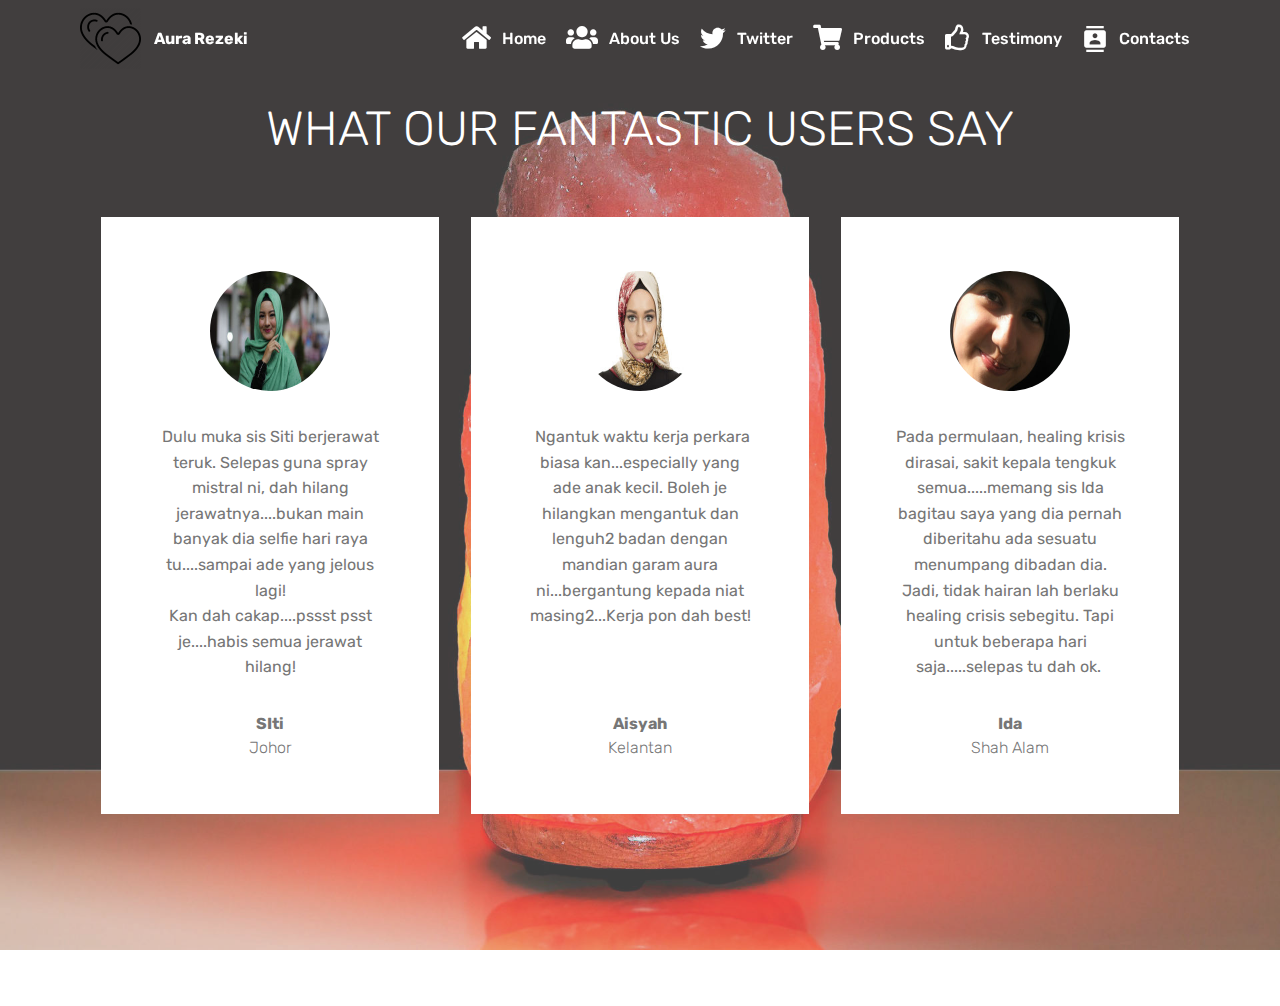
<file: Testimonial.html>
<!DOCTYPE html>
<html>
<head>
  
  <meta charset="UTF-8">
  <meta http-equiv="X-UA-Compatible" content="IE=edge">
  
  <meta name="viewport" content="width=device-width, initial-scale=1, minimum-scale=1">
  <link rel="shortcut icon" href="assets/images/love-icon-png-1-transparent-122x122.png" type="image/x-icon">
  <meta name="description" content="Testimonila">
  
  <title>Testimony</title>
  <link rel="stylesheet" href="assets/font-awesome-solid/../css/fontawesome.min.css">
  <link rel="stylesheet" href="assets/font-awesome-solid/css/solid.min.css">
  <link rel="stylesheet" href="assets/font-awesome-regular/../css/fontawesome.min.css">
  <link rel="stylesheet" href="assets/font-awesome-regular/css/regular.min.css">
  <link rel="stylesheet" href="assets/material-design/css/material-icons.min.css">
  <link rel="stylesheet" href="assets/web/assets/mobirise-icons/mobirise-icons.css">
  <link rel="stylesheet" href="assets/tether/tether.min.css">
  <link rel="stylesheet" href="assets/soundcloud-plugin/style.css">
  <link rel="stylesheet" href="assets/bootstrap/css/bootstrap.min.css">
  <link rel="stylesheet" href="assets/bootstrap/css/bootstrap-grid.min.css">
  <link rel="stylesheet" href="assets/bootstrap/css/bootstrap-reboot.min.css">
  <link rel="stylesheet" href="assets/socicon/css/styles.css">
  <link rel="stylesheet" href="assets/dropdown/css/style.css">
  <link rel="stylesheet" href="assets/theme/css/style.css">
  <link rel="stylesheet" href="assets/mobirise/css/mbr-additional.css" type="text/css">
  
  
  
</head>
<body>
  <section class="menu cid-rq5LmK50uu" once="menu" id="menu1-j">

    

    <nav class="navbar navbar-expand beta-menu navbar-dropdown align-items-center navbar-fixed-top navbar-toggleable-sm bg-color transparent">
        <button class="navbar-toggler navbar-toggler-right" type="button" data-toggle="collapse" data-target="#navbarSupportedContent" aria-controls="navbarSupportedContent" aria-expanded="false" aria-label="Toggle navigation">
            <div class="hamburger">
                <span></span>
                <span></span>
                <span></span>
                <span></span>
            </div>
        </button>
        <div class="menu-logo">
            <div class="navbar-brand">
                <span class="navbar-logo">
                    <a href="index.html">
                         <img src="assets/images/love-icon-png-1-transparent-122x122.png" alt="Heart" title="Aura" style="height: 3.8rem;">
                    </a>
                </span>
                <span class="navbar-caption-wrap"><a class="navbar-caption text-white display-4" href="index.html">
                        Aura Rezeki</a></span>
            </div>
        </div>
        <div class="collapse navbar-collapse" id="navbarSupportedContent">
            <ul class="navbar-nav nav-dropdown nav-right" data-app-modern-menu="true"><li class="nav-item">
                    <a class="nav-link link text-white display-4" href="index.html"><span class="fas fa-home mbr-iconfont mbr-iconfont-btn"></span>
                        
                        Home</a>
                </li>
                <li class="nav-item">
                    <a class="nav-link link text-white display-4" href="About.html"><span class="fas fa-users mbr-iconfont mbr-iconfont-btn"></span>
                        
                        About Us
                    </a>
                </li><li class="nav-item"><a class="nav-link link text-white display-4" href="Social.html"><span class="socicon socicon-twitter mbr-iconfont mbr-iconfont-btn"></span>Twitter</a></li><li class="nav-item"><a class="nav-link link text-white display-4" href="Shop.html"><span class="fas fa-shopping-cart mbr-iconfont mbr-iconfont-btn"></span>Products</a></li><li class="nav-item"><a class="nav-link link text-white display-4" href="Testimonial.html"><span class="far fa-thumbs-up mbr-iconfont mbr-iconfont-btn"></span>Testimony</a></li><li class="nav-item"><a class="nav-link link text-white display-4" href="contacts.html"><span class="material material-contacts mbr-iconfont mbr-iconfont-btn"></span>Contacts</a></li></ul>
            
        </div>
    </nav>
</section>

<section class="testimonials1 cid-rq7hQ0IpMn" id="testimonials1-l">

    

    <div class="mbr-overlay" style="opacity: 0.3; background-color: rgb(204, 204, 204);">
    </div>
    <div class="container">
        <div class="media-container-row">
            <div class="title col-12 align-center">
                <h2 class="pb-3 mbr-fonts-style display-2">
                    WHAT OUR FANTASTIC USERS SAY
                </h2>
                
            </div>
        </div>
    </div>

    <div class="container pt-3 mt-2">
        <div class="media-container-row">
            <div class="mbr-testimonial p-3 align-center col-12 col-md-6 col-lg-4">
                <div class="panel-item p-3">
                    <div class="card-block">
                        <div class="testimonial-photo">
                            <img src="assets/images/mbr-240x160.jpg" alt="SIti" title="Siti">
                        </div>
                        <p class="mbr-text mbr-fonts-style display-7">Dulu muka sis Siti berjerawat teruk. Selepas guna spray mistral ni, dah hilang jerawatnya....bukan main banyak dia selfie hari raya tu....sampai ade yang jelous lagi! 
<br>Kan dah cakap....pssst psst je....habis semua jerawat hilang!
<br></p>
                    </div>
                    <div class="card-footer">
                        <div class="mbr-author-name mbr-bold mbr-fonts-style display-7">
                             SIti</div>
                        <small class="mbr-author-desc mbr-italic mbr-light mbr-fonts-style display-7">
                               Johor</small>
                    </div>
                </div>
            </div>

            <div class="mbr-testimonial p-3 align-center col-12 col-md-6 col-lg-4">
                <div class="panel-item p-3">
                    <div class="card-block">
                        <div class="testimonial-photo">
                            <img src="assets/images/mbr-1-240x160.jpg" alt="Aisyah" title="Aisyah">
                        </div>
                        <p class="mbr-text mbr-fonts-style display-7">&nbsp;Ngantuk waktu kerja perkara biasa kan...especially yang ade anak kecil. Boleh je hilangkan mengantuk dan lenguh2 badan dengan mandian garam aura ni...bergantung kepada niat masing2...Kerja pon dah best!<br><br><br>
                        </p>
                    </div>
                    <div class="card-footer">
                        <div class="mbr-author-name mbr-bold mbr-fonts-style display-7">
                             Aisyah</div>
                        <small class="mbr-author-desc mbr-italic mbr-light mbr-fonts-style display-7">
                               Kelantan</small>
                    </div>
                </div>
            </div>

            <div class="mbr-testimonial p-3 align-center col-12 col-md-6 col-lg-4">
                <div class="panel-item p-3">
                    <div class="card-block">
                        <div class="testimonial-photo">
                            <img src="assets/images/mbr-240x180.jpg" alt="Ida" title="Ida">
                        </div>
                        <p class="mbr-text mbr-fonts-style display-7">
                           Pada permulaan, healing krisis dirasai, sakit kepala tengkuk semua.....memang sis Ida bagitau saya yang dia pernah diberitahu ada sesuatu menumpang dibadan dia. Jadi, tidak hairan lah berlaku healing crisis sebegitu. Tapi untuk beberapa hari saja.....selepas tu dah ok.&nbsp;</p>
                    </div>
                    <div class="card-footer">
                        <div class="mbr-author-name mbr-bold mbr-fonts-style display-7">
                             Ida</div>
                        <small class="mbr-author-desc mbr-italic mbr-light mbr-fonts-style display-7">
                               Shah Alam</small>
                    </div>
                </div>
            </div>

            

            

            
        </div>
    </div>   
</section>

<section once="footers" class="cid-rq5Ogwpo4G mbr-reveal" id="footer6-k">

    

    

    <div class="container">
        <div class="media-container-row align-center mbr-white">
            <div class="col-12">
                <p class="mbr-text mb-0 mbr-fonts-style display-7">
                    © Copyright 2019 Aura Rezeki - All Rights Reserved
                </p>
            </div>
        </div>
    </div>
</section>


  <script src="assets/web/assets/jquery/jquery.min.js"></script>
  <script src="assets/tether/tether.min.js"></script>
  <script src="assets/popper/popper.min.js"></script>
  <script src="assets/bootstrap/js/bootstrap.min.js"></script>
  <script src="assets/smoothscroll/smooth-scroll.js"></script>
  <script src="assets/touchswipe/jquery.touch-swipe.min.js"></script>
  <script src="assets/dropdown/js/script.min.js"></script>
  <script src="assets/theme/js/script.js"></script>
  
  
</body>
</html>
</file>
<file: assets/web/assets/mobirise-icons/mobirise-icons.css>
@font-face {
  font-family: 'MobiriseIcons';
  src:  url('mobirise-icons.eot?spat4u');
  src:  url('mobirise-icons.eot?spat4u#iefix') format('embedded-opentype'),
    url('mobirise-icons.ttf?spat4u') format('truetype'),
    url('mobirise-icons.woff?spat4u') format('woff'),
    url('mobirise-icons.svg?spat4u#MobiriseIcons') format('svg');
  font-weight: normal;
  font-style: normal;
}

[class^="mbri-"], [class*=" mbri-"] {
  /* use !important to prevent issues with browser extensions that change fonts */
  font-family: MobiriseIcons !important;
  speak: none;
  font-style: normal;
  font-weight: normal;
  font-variant: normal;
  text-transform: none;
  line-height: 1;

  /* Better Font Rendering =========== */
  -webkit-font-smoothing: antialiased;
  -moz-osx-font-smoothing: grayscale;
}

.mbri-add-submenu:before {
  content: "\e900";
}
.mbri-alert:before {
  content: "\e901";
}
.mbri-align-center:before {
  content: "\e902";
}
.mbri-align-justify:before {
  content: "\e903";
}
.mbri-align-left:before {
  content: "\e904";
}
.mbri-align-right:before {
  content: "\e905";
}
.mbri-android:before {
  content: "\e906";
}
.mbri-apple:before {
  content: "\e907";
}
.mbri-arrow-down:before {
  content: "\e908";
}
.mbri-arrow-next:before {
  content: "\e909";
}
.mbri-arrow-prev:before {
  content: "\e90a";
}
.mbri-arrow-up:before {
  content: "\e90b";
}
.mbri-bold:before {
  content: "\e90c";
}
.mbri-bookmark:before {
  content: "\e90d";
}
.mbri-bootstrap:before {
  content: "\e90e";
}
.mbri-briefcase:before {
  content: "\e90f";
}
.mbri-browse:before {
  content: "\e910";
}
.mbri-bulleted-list:before {
  content: "\e911";
}
.mbri-calendar:before {
  content: "\e912";
}
.mbri-camera:before {
  content: "\e913";
}
.mbri-cart-add:before {
  content: "\e914";
}
.mbri-cart-full:before {
  content: "\e915";
}
.mbri-cash:before {
  content: "\e916";
}
.mbri-change-style:before {
  content: "\e917";
}
.mbri-chat:before {
  content: "\e918";
}
.mbri-clock:before {
  content: "\e919";
}
.mbri-close:before {
  content: "\e91a";
}
.mbri-cloud:before {
  content: "\e91b";
}
.mbri-code:before {
  content: "\e91c";
}
.mbri-contact-form:before {
  content: "\e91d";
}
.mbri-credit-card:before {
  content: "\e91e";
}
.mbri-cursor-click:before {
  content: "\e91f";
}
.mbri-cust-feedback:before {
  content: "\e920";
}
.mbri-database:before {
  content: "\e921";
}
.mbri-delivery:before {
  content: "\e922";
}
.mbri-desktop:before {
  content: "\e923";
}
.mbri-devices:before {
  content: "\e924";
}
.mbri-down:before {
  content: "\e925";
}
.mbri-download:before {
  content: "\e989";
}
.mbri-drag-n-drop:before {
  content: "\e927";
}
.mbri-drag-n-drop2:before {
  content: "\e928";
}
.mbri-edit:before {
  content: "\e929";
}
.mbri-edit2:before {
  content: "\e92a";
}
.mbri-error:before {
  content: "\e92b";
}
.mbri-extension:before {
  content: "\e92c";
}
.mbri-features:before {
  content: "\e92d";
}
.mbri-file:before {
  content: "\e92e";
}
.mbri-flag:before {
  content: "\e92f";
}
.mbri-folder:before {
  content: "\e930";
}
.mbri-gift:before {
  content: "\e931";
}
.mbri-github:before {
  content: "\e932";
}
.mbri-globe:before {
  content: "\e933";
}
.mbri-globe-2:before {
  content: "\e934";
}
.mbri-growing-chart:before {
  content: "\e935";
}
.mbri-hearth:before {
  content: "\e936";
}
.mbri-help:before {
  content: "\e937";
}
.mbri-home:before {
  content: "\e938";
}
.mbri-hot-cup:before {
  content: "\e939";
}
.mbri-idea:before {
  content: "\e93a";
}
.mbri-image-gallery:before {
  content: "\e93b";
}
.mbri-image-slider:before {
  content: "\e93c";
}
.mbri-info:before {
  content: "\e93d";
}
.mbri-italic:before {
  content: "\e93e";
}
.mbri-key:before {
  content: "\e93f";
}
.mbri-laptop:before {
  content: "\e940";
}
.mbri-layers:before {
  content: "\e941";
}
.mbri-left-right:before {
  content: "\e942";
}
.mbri-left:before {
  content: "\e943";
}
.mbri-letter:before {
  content: "\e944";
}
.mbri-like:before {
  content: "\e945";
}
.mbri-link:before {
  content: "\e946";
}
.mbri-lock:before {
  content: "\e947";
}
.mbri-login:before {
  content: "\e948";
}
.mbri-logout:before {
  content: "\e949";
}
.mbri-magic-stick:before {
  content: "\e94a";
}
.mbri-map-pin:before {
  content: "\e94b";
}
.mbri-menu:before {
  content: "\e94c";
}
.mbri-mobile:before {
  content: "\e94d";
}
.mbri-mobile2:before {
  content: "\e94e";
}
.mbri-mobirise:before {
  content: "\e94f";
}
.mbri-more-horizontal:before {
  content: "\e950";
}
.mbri-more-vertical:before {
  content: "\e951";
}
.mbri-music:before {
  content: "\e952";
}
.mbri-new-file:before {
  content: "\e953";
}
.mbri-numbered-list:before {
  content: "\e954";
}
.mbri-opened-folder:before {
  content: "\e955";
}
.mbri-pages:before {
  content: "\e956";
}
.mbri-paper-plane:before {
  content: "\e957";
}
.mbri-paperclip:before {
  content: "\e958";
}
.mbri-photo:before {
  content: "\e959";
}
.mbri-photos:before {
  content: "\e95a";
}
.mbri-pin:before {
  content: "\e95b";
}
.mbri-play:before {
  content: "\e95c";
}
.mbri-plus:before {
  content: "\e95d";
}
.mbri-preview:before {
  content: "\e95e";
}
.mbri-print:before {
  content: "\e95f";
}
.mbri-protect:before {
  content: "\e960";
}
.mbri-question:before {
  content: "\e961";
}
.mbri-quote-left:before {
  content: "\e962";
}
.mbri-quote-right:before {
  content: "\e963";
}
.mbri-refresh:before {
  content: "\e964";
}
.mbri-responsive:before {
  content: "\e965";
}
.mbri-right:before {
  content: "\e966";
}
.mbri-rocket:before {
  content: "\e967";
}
.mbri-sad-face:before {
  content: "\e968";
}
.mbri-sale:before {
  content: "\e969";
}
.mbri-save:before {
  content: "\e96a";
}
.mbri-search:before {
  content: "\e96b";
}
.mbri-setting:before {
  content: "\e96c";
}
.mbri-setting2:before {
  content: "\e96d";
}
.mbri-setting3:before {
  content: "\e96e";
}
.mbri-share:before {
  content: "\e96f";
}
.mbri-shopping-bag:before {
  content: "\e970";
}
.mbri-shopping-basket:before {
  content: "\e971";
}
.mbri-shopping-cart:before {
  content: "\e972";
}
.mbri-sites:before {
  content: "\e973";
}
.mbri-smile-face:before {
  content: "\e974";
}
.mbri-speed:before {
  content: "\e975";
}
.mbri-star:before {
  content: "\e976";
}
.mbri-success:before {
  content: "\e977";
}
.mbri-sun:before {
  content: "\e978";
}
.mbri-sun2:before {
  content: "\e979";
}
.mbri-tablet:before {
  content: "\e97a";
}
.mbri-tablet-vertical:before {
  content: "\e97b";
}
.mbri-target:before {
  content: "\e97c";
}
.mbri-timer:before {
  content: "\e97d";
}
.mbri-to-ftp:before {
  content: "\e97e";
}
.mbri-to-local-drive:before {
  content: "\e97f";
}
.mbri-touch-swipe:before {
  content: "\e980";
}
.mbri-touch:before {
  content: "\e981";
}
.mbri-trash:before {
  content: "\e982";
}
.mbri-underline:before {
  content: "\e983";
}
.mbri-unlink:before {
  content: "\e984";
}
.mbri-unlock:before {
  content: "\e985";
}
.mbri-up-down:before {
  content: "\e986";
}
.mbri-up:before {
  content: "\e987";
}
.mbri-update:before {
  content: "\e988";
}
.mbri-upload:before {
 content: "\e926"; 
}
.mbri-user:before {
  content: "\e98a";
}
.mbri-user2:before {
  content: "\e98b";
}
.mbri-users:before {
  content: "\e98c";
}
.mbri-video:before {
  content: "\e98d";
}
.mbri-video-play:before {
  content: "\e98e";
}
.mbri-watch:before {
  content: "\e98f";
}
.mbri-website-theme:before {
  content: "\e990";
}
.mbri-wifi:before {
  content: "\e991";
}
.mbri-windows:before {
  content: "\e992";
}
.mbri-zoom-out:before {
  content: "\e993";
}
.mbri-redo:before {
  content: "\e994";
}
.mbri-undo:before {
  content: "\e995";
}
</file>
<file: assets/soundcloud-plugin/style.css>
.addons-container {
  position: relative;
  margin-left: auto;
  margin-right: auto;
  padding-right: 15px;
  padding-left: 15px; }
  @media (min-width: 576px) {
    .addons-container {
      padding-right: 15px;
      padding-left: 15px; } }
  @media (min-width: 768px) {
    .addons-container {
      padding-right: 15px;
      padding-left: 15px; } }
  @media (min-width: 992px) {
    .addons-container {
      padding-right: 15px;
      padding-left: 15px; } }
  @media (min-width: 1200px) {
    .addons-container {
      padding-right: 15px;
      padding-left: 15px; } }
  @media (min-width: 576px) {
    .addons-container {
      width: 540px;
      max-width: 100%; } }
  @media (min-width: 768px) {
    .addons-container {
      width: 720px;
      max-width: 100%; } }
  @media (min-width: 992px) {
    .addons-container {
      width: 960px;
      max-width: 100%; } }
  @media (min-width: 1200px) {
    .addons-container {
      width: 1140px;
      max-width: 100%; } }

.addons-container-inner{
    position: relative;
    width: 100%;
    min-height: 1px;
    padding-right: 15px;
    padding-left: 15px;
}
@media (min-width: 567px) {
    .addons-container-inner{
        -ms-flex: 0 0 66.666667%;
        flex: 0 0 66.666667%;
        max-width: 66.666667%;
    }
}
.addons-row{
    display: flex;
    justify-content:center;
}
</file>
<file: assets/dropdown/css/style.css>
.navbar-dropdown {
  left: 0;
  padding: 0;
  position: absolute;
  right: 0;
  top: 0;
  transition: all 0.45s ease;
  z-index: 1030;
  background: #282828; }
  .navbar-dropdown .navbar-logo {
    margin-right: 0.8rem;
    transition: margin 0.3s ease-in-out;
    vertical-align: middle; }
    .navbar-dropdown .navbar-logo img {
      height: 3.125rem;
      transition: all 0.3s ease-in-out; }
    .navbar-dropdown .navbar-logo.mbr-iconfont {
      font-size: 3.125rem;
      line-height: 3.125rem; }
  .navbar-dropdown .navbar-caption {
    font-weight: 700;
    white-space: normal;
    vertical-align: -4px;
    line-height: 3.125rem !important; }
    .navbar-dropdown .navbar-caption, .navbar-dropdown .navbar-caption:hover {
      color: inherit;
      text-decoration: none; }
  .navbar-dropdown .mbr-iconfont + .navbar-caption {
    vertical-align: -1px; }
  .navbar-dropdown.navbar-fixed-top {
    position: fixed; }
  .navbar-dropdown .navbar-brand span {
    vertical-align: -4px; }
  .navbar-dropdown.bg-color.transparent {
    background: none; }
  .navbar-dropdown.navbar-short .navbar-brand {
    padding: 0.625rem 0; }
    .navbar-dropdown.navbar-short .navbar-brand span {
      vertical-align: -1px; }
  .navbar-dropdown.navbar-short .navbar-caption {
    line-height: 2.375rem !important;
    vertical-align: -2px; }
  .navbar-dropdown.navbar-short .navbar-logo {
    margin-right: 0.5rem; }
    .navbar-dropdown.navbar-short .navbar-logo img {
      height: 2.375rem; }
    .navbar-dropdown.navbar-short .navbar-logo.mbr-iconfont {
      font-size: 2.375rem;
      line-height: 2.375rem; }
  .navbar-dropdown.navbar-short .mbr-table-cell {
    height: 3.625rem; }
  .navbar-dropdown .navbar-close {
    left: 0.6875rem;
    position: fixed;
    top: 0.75rem;
    z-index: 1000; }
  .navbar-dropdown .hamburger-icon {
    content: "";
    display: inline-block;
    vertical-align: middle;
    width: 16px;
    -webkit-box-shadow: 0 -6px 0 1px #282828,0 0 0 1px #282828,0 6px 0 1px #282828;
    -moz-box-shadow: 0 -6px 0 1px #282828,0 0 0 1px #282828,0 6px 0 1px #282828;
    box-shadow: 0 -6px 0 1px #282828,0 0 0 1px #282828,0 6px 0 1px #282828; }

.dropdown-menu .dropdown-toggle[data-toggle="dropdown-submenu"]::after {
  border-bottom: 0.35em solid transparent;
  border-left: 0.35em solid;
  border-right: 0;
  border-top: 0.35em solid transparent;
  margin-left: 0.3rem; }

.dropdown-menu .dropdown-item:focus {
  outline: 0; }

.nav-dropdown {
  font-size: 0.75rem;
  font-weight: 500;
  height: auto !important; }
  .nav-dropdown .nav-btn {
    padding-left: 1rem; }
  .nav-dropdown .link {
    margin: .667em 1.667em;
    font-weight: 500;
    padding: 0;
    transition: color .2s ease-in-out; }
    .nav-dropdown .link.dropdown-toggle {
      margin-right: 2.583em; }
      .nav-dropdown .link.dropdown-toggle::after {
        margin-left: .25rem;
        border-top: 0.35em solid;
        border-right: 0.35em solid transparent;
        border-left: 0.35em solid transparent;
        border-bottom: 0; }
      .nav-dropdown .link.dropdown-toggle[aria-expanded="true"] {
        margin: 0;
        padding: 0.667em 3.263em  0.667em 1.667em; }
  .nav-dropdown .link::after,
  .nav-dropdown .dropdown-item::after {
    color: inherit; }
  .nav-dropdown .btn {
    font-size: 0.75rem;
    font-weight: 700;
    letter-spacing: 0;
    margin-bottom: 0;
    padding-left: 1.25rem;
    padding-right: 1.25rem; }
  .nav-dropdown .dropdown-menu {
    border-radius: 0;
    border: 0;
    left: 0;
    margin: 0;
    padding-bottom: 1.25rem;
    padding-top: 1.25rem;
    position: relative; }
  .nav-dropdown .dropdown-submenu {
    margin-left: 0.125rem;
    top: 0; }
  .nav-dropdown .dropdown-item {
    font-weight: 500;
    line-height: 2;
    padding: 0.3846em 4.615em 0.3846em 1.5385em;
    position: relative;
    transition: color .2s ease-in-out, background-color .2s ease-in-out; }
    .nav-dropdown .dropdown-item::after {
      margin-top: -0.3077em;
      position: absolute;
      right: 1.1538em;
      top: 50%; }
    .nav-dropdown .dropdown-item:focus, .nav-dropdown .dropdown-item:hover {
      background: none; }

@media (max-width: 767px) {
  .nav-dropdown.navbar-toggleable-sm {
    bottom: 0;
    display: none;
    left: 0;
    overflow-x: hidden;
    position: fixed;
    top: 0;
    transform: translateX(-100%);
    -ms-transform: translateX(-100%);
    -webkit-transform: translateX(-100%);
    width: 18.75rem;
    z-index: 999; } }
.nav-dropdown.navbar-toggleable-xl {
  bottom: 0;
  display: none;
  left: 0;
  overflow-x: hidden;
  position: fixed;
  top: 0;
  transform: translateX(-100%);
  -ms-transform: translateX(-100%);
  -webkit-transform: translateX(-100%);
  width: 18.75rem;
  z-index: 999; }

.nav-dropdown-sm {
  display: block !important;
  overflow-x: hidden;
  overflow: auto;
  padding-top: 3.875rem; }
  .nav-dropdown-sm::after {
    content: "";
    display: block;
    height: 3rem;
    width: 100%; }
  .nav-dropdown-sm.collapse.in ~ .navbar-close {
    display: block !important; }
  .nav-dropdown-sm.collapsing, .nav-dropdown-sm.collapse.in {
    transform: translateX(0);
    -ms-transform: translateX(0);
    -webkit-transform: translateX(0);
    transition: all 0.25s ease-out;
    -webkit-transition: all 0.25s ease-out;
    background: #282828; }
  .nav-dropdown-sm.collapsing[aria-expanded="false"] {
    transform: translateX(-100%);
    -ms-transform: translateX(-100%);
    -webkit-transform: translateX(-100%); }
  .nav-dropdown-sm .nav-item {
    display: block;
    margin-left: 0 !important;
    padding-left: 0; }
  .nav-dropdown-sm .link,
  .nav-dropdown-sm .dropdown-item {
    border-top: 1px dotted rgba(255, 255, 255, 0.1);
    font-size: 0.8125rem;
    line-height: 1.6;
    margin: 0 !important;
    padding: 0.875rem 2.4rem 0.875rem 1.5625rem !important;
    position: relative;
    white-space: normal; }
    .nav-dropdown-sm .link:focus, .nav-dropdown-sm .link:hover,
    .nav-dropdown-sm .dropdown-item:focus,
    .nav-dropdown-sm .dropdown-item:hover {
      background: rgba(0, 0, 0, 0.2) !important;
      color: #c0a375; }
  .nav-dropdown-sm .nav-btn {
    position: relative;
    padding: 1.5625rem 1.5625rem 0 1.5625rem; }
    .nav-dropdown-sm .nav-btn::before {
      border-top: 1px dotted rgba(255, 255, 255, 0.1);
      content: "";
      left: 0;
      position: absolute;
      top: 0;
      width: 100%; }
    .nav-dropdown-sm .nav-btn + .nav-btn {
      padding-top: 0.625rem; }
      .nav-dropdown-sm .nav-btn + .nav-btn::before {
        display: none; }
  .nav-dropdown-sm .btn {
    padding: 0.625rem 0; }
  .nav-dropdown-sm .dropdown-toggle[data-toggle="dropdown-submenu"]::after {
    margin-left: .25rem;
    border-top: 0.35em solid;
    border-right: 0.35em solid transparent;
    border-left: 0.35em solid transparent;
    border-bottom: 0; }
  .nav-dropdown-sm .dropdown-toggle[data-toggle="dropdown-submenu"][aria-expanded="true"]::after {
    border-top: 0;
    border-right: 0.35em solid transparent;
    border-left: 0.35em solid transparent;
    border-bottom: 0.35em solid; }
  .nav-dropdown-sm .dropdown-menu {
    margin: 0;
    padding: 0;
    position: relative;
    top: 0;
    left: 0;
    width: 100%;
    border: 0;
    float: none;
    border-radius: 0;
    background: none; }
  .nav-dropdown-sm .dropdown-submenu {
    left: 100%;
    margin-left: 0.125rem;
    margin-top: -1.25rem;
    top: 0; }

.navbar-toggleable-sm .nav-dropdown .dropdown-menu {
  position: absolute; }

.navbar-toggleable-sm .nav-dropdown .dropdown-submenu {
  left: 100%;
  margin-left: 0.125rem;
  margin-top: -1.25rem;
  top: 0; }

.navbar-toggleable-sm.opened .nav-dropdown .dropdown-menu {
  position: relative; }

.navbar-toggleable-sm.opened .nav-dropdown .dropdown-submenu {
  left: 0;
  margin-left: 00rem;
  margin-top: 0rem;
  top: 0; }

.is-builder .nav-dropdown.collapsing {
  transition: none !important; }

/*# sourceMappingURL=style.css.map */
</file>
<file: assets/socicon/css/styles.css>
@charset "UTF-8";

@font-face {
  font-family: "socicon";
  src:url("../fonts/socicon.eot");
  src:url("../fonts/socicon.eot?#iefix") format("embedded-opentype"),
    url("../fonts/socicon.woff") format("woff"),
    url("../fonts/socicon.ttf") format("truetype"),
    url("../fonts/socicon.svg#socicon") format("svg");
  font-weight: normal;
  font-style: normal;

}

[data-icon]:before {
  font-family: "socicon" !important;
  content: attr(data-icon);
  font-style: normal !important;
  font-weight: normal !important;
  font-variant: normal !important;
  text-transform: none !important;
  speak: none;
  line-height: 1;
  -webkit-font-smoothing: antialiased;
  -moz-osx-font-smoothing: grayscale;
}

[class^="socicon-"]:before,
[class*=" socicon-"]:before {
  font-family: "socicon" !important;
  font-style: normal !important;
  font-weight: normal !important;
  font-variant: normal !important;
  text-transform: none !important;
  speak: none;
  line-height: 1;
  -webkit-font-smoothing: antialiased;
  -moz-osx-font-smoothing: grayscale;
}

.socicon-modelmayhem:before {
  content: "\e000";
}
.socicon-mixcloud:before {
  content: "\e001";
}
.socicon-drupal:before {
  content: "\e002";
}
.socicon-swarm:before {
  content: "\e003";
}
.socicon-istock:before {
  content: "\e004";
}
.socicon-yammer:before {
  content: "\e005";
}
.socicon-ello:before {
  content: "\e006";
}
.socicon-stackoverflow:before {
  content: "\e007";
}
.socicon-persona:before {
  content: "\e008";
}
.socicon-triplej:before {
  content: "\e009";
}
.socicon-houzz:before {
  content: "\e00a";
}
.socicon-rss:before {
  content: "\e00b";
}
.socicon-paypal:before {
  content: "\e00c";
}
.socicon-odnoklassniki:before {
  content: "\e00d";
}
.socicon-airbnb:before {
  content: "\e00e";
}
.socicon-periscope:before {
  content: "\e00f";
}
.socicon-outlook:before {
  content: "\e010";
}
.socicon-coderwall:before {
  content: "\e011";
}
.socicon-tripadvisor:before {
  content: "\e012";
}
.socicon-appnet:before {
  content: "\e013";
}
.socicon-goodreads:before {
  content: "\e014";
}
.socicon-tripit:before {
  content: "\e015";
}
.socicon-lanyrd:before {
  content: "\e016";
}
.socicon-slideshare:before {
  content: "\e017";
}
.socicon-buffer:before {
  content: "\e018";
}
.socicon-disqus:before {
  content: "\e019";
}
.socicon-vkontakte:before {
  content: "\e01a";
}
.socicon-whatsapp:before {
  content: "\e01b";
}
.socicon-patreon:before {
  content: "\e01c";
}
.socicon-storehouse:before {
  content: "\e01d";
}
.socicon-pocket:before {
  content: "\e01e";
}
.socicon-mail:before {
  content: "\e01f";
}
.socicon-blogger:before {
  content: "\e020";
}
.socicon-technorati:before {
  content: "\e021";
}
.socicon-reddit:before {
  content: "\e022";
}
.socicon-dribbble:before {
  content: "\e023";
}
.socicon-stumbleupon:before {
  content: "\e024";
}
.socicon-digg:before {
  content: "\e025";
}
.socicon-envato:before {
  content: "\e026";
}
.socicon-behance:before {
  content: "\e027";
}
.socicon-delicious:before {
  content: "\e028";
}
.socicon-deviantart:before {
  content: "\e029";
}
.socicon-forrst:before {
  content: "\e02a";
}
.socicon-play:before {
  content: "\e02b";
}
.socicon-zerply:before {
  content: "\e02c";
}
.socicon-wikipedia:before {
  content: "\e02d";
}
.socicon-apple:before {
  content: "\e02e";
}
.socicon-flattr:before {
  content: "\e02f";
}
.socicon-github:before {
  content: "\e030";
}
.socicon-renren:before {
  content: "\e031";
}
.socicon-friendfeed:before {
  content: "\e032";
}
.socicon-newsvine:before {
  content: "\e033";
}
.socicon-identica:before {
  content: "\e034";
}
.socicon-bebo:before {
  content: "\e035";
}
.socicon-zynga:before {
  content: "\e036";
}
.socicon-steam:before {
  content: "\e037";
}
.socicon-xbox:before {
  content: "\e038";
}
.socicon-windows:before {
  content: "\e039";
}
.socicon-qq:before {
  content: "\e03a";
}
.socicon-douban:before {
  content: "\e03b";
}
.socicon-meetup:before {
  content: "\e03c";
}
.socicon-playstation:before {
  content: "\e03d";
}
.socicon-android:before {
  content: "\e03e";
}
.socicon-snapchat:before {
  content: "\e03f";
}
.socicon-twitter:before {
  content: "\e040";
}
.socicon-facebook:before {
  content: "\e041";
}
.socicon-googleplus:before {
  content: "\e042";
}
.socicon-pinterest:before {
  content: "\e043";
}
.socicon-foursquare:before {
  content: "\e044";
}
.socicon-yahoo:before {
  content: "\e045";
}
.socicon-skype:before {
  content: "\e046";
}
.socicon-yelp:before {
  content: "\e047";
}
.socicon-feedburner:before {
  content: "\e048";
}
.socicon-linkedin:before {
  content: "\e049";
}
.socicon-viadeo:before {
  content: "\e04a";
}
.socicon-xing:before {
  content: "\e04b";
}
.socicon-myspace:before {
  content: "\e04c";
}
.socicon-soundcloud:before {
  content: "\e04d";
}
.socicon-spotify:before {
  content: "\e04e";
}
.socicon-grooveshark:before {
  content: "\e04f";
}
.socicon-lastfm:before {
  content: "\e050";
}
.socicon-youtube:before {
  content: "\e051";
}
.socicon-vimeo:before {
  content: "\e052";
}
.socicon-dailymotion:before {
  content: "\e053";
}
.socicon-vine:before {
  content: "\e054";
}
.socicon-flickr:before {
  content: "\e055";
}
.socicon-500px:before {
  content: "\e056";
}
.socicon-wordpress:before {
  content: "\e058";
}
.socicon-tumblr:before {
  content: "\e059";
}
.socicon-twitch:before {
  content: "\e05a";
}
.socicon-8tracks:before {
  content: "\e05b";
}
.socicon-amazon:before {
  content: "\e05c";
}
.socicon-icq:before {
  content: "\e05d";
}
.socicon-smugmug:before {
  content: "\e05e";
}
.socicon-ravelry:before {
  content: "\e05f";
}
.socicon-weibo:before {
  content: "\e060";
}
.socicon-baidu:before {
  content: "\e061";
}
.socicon-angellist:before {
  content: "\e062";
}
.socicon-ebay:before {
  content: "\e063";
}
.socicon-imdb:before {
  content: "\e064";
}
.socicon-stayfriends:before {
  content: "\e065";
}
.socicon-residentadvisor:before {
  content: "\e066";
}
.socicon-google:before {
  content: "\e067";
}
.socicon-yandex:before {
  content: "\e068";
}
.socicon-sharethis:before {
  content: "\e069";
}
.socicon-bandcamp:before {
  content: "\e06a";
}
.socicon-itunes:before {
  content: "\e06b";
}
.socicon-deezer:before {
  content: "\e06c";
}
.socicon-telegram:before {
  content: "\e06e";
}
.socicon-openid:before {
  content: "\e06f";
}
.socicon-amplement:before {
  content: "\e070";
}
.socicon-viber:before {
  content: "\e071";
}
.socicon-zomato:before {
  content: "\e072";
}
.socicon-draugiem:before {
  content: "\e074";
}
.socicon-endomodo:before {
  content: "\e075";
}
.socicon-filmweb:before {
  content: "\e076";
}
.socicon-stackexchange:before {
  content: "\e077";
}
.socicon-wykop:before {
  content: "\e078";
}
.socicon-teamspeak:before {
  content: "\e079";
}
.socicon-teamviewer:before {
  content: "\e07a";
}
.socicon-ventrilo:before {
  content: "\e07b";
}
.socicon-younow:before {
  content: "\e07c";
}
.socicon-raidcall:before {
  content: "\e07d";
}
.socicon-mumble:before {
  content: "\e07e";
}
.socicon-medium:before {
  content: "\e06d";
}
.socicon-bebee:before {
  content: "\e07f";
}
.socicon-hitbox:before {
  content: "\e080";
}
.socicon-reverbnation:before {
  content: "\e081";
}
.socicon-formulr:before {
  content: "\e082";
}
.socicon-instagram:before {
  content: "\e057";
}
.socicon-battlenet:before {
  content: "\e083";
}
.socicon-chrome:before {
  content: "\e084";
}
.socicon-discord:before {
  content: "\e086";
}
.socicon-issuu:before {
  content: "\e087";
}
.socicon-macos:before {
  content: "\e088";
}
.socicon-firefox:before {
  content: "\e089";
}
.socicon-opera:before {
  content: "\e08d";
}
.socicon-keybase:before {
  content: "\e090";
}
.socicon-alliance:before {
  content: "\e091";
}
.socicon-livejournal:before {
  content: "\e092";
}
.socicon-googlephotos:before {
  content: "\e093";
}
.socicon-horde:before {
  content: "\e094";
}
.socicon-etsy:before {
  content: "\e095";
}
.socicon-zapier:before {
  content: "\e096";
}
.socicon-google-scholar:before {
  content: "\e097";
}
.socicon-researchgate:before {
  content: "\e098";
}
.socicon-wechat:before {
  content: "\e099";
}
.socicon-strava:before {
  content: "\e09a";
}
.socicon-line:before {
  content: "\e09b";
}
.socicon-lyft:before {
  content: "\e09c";
}
.socicon-uber:before {
  content: "\e09d";
}
.socicon-songkick:before {
  content: "\e09e";
}
.socicon-viewbug:before {
  content: "\e09f";
}
.socicon-googlegroups:before {
  content: "\e0a0";
}
.socicon-quora:before {
  content: "\e073";
}
.socicon-diablo:before {
  content: "\e085";
}
.socicon-blizzard:before {
  content: "\e0a1";
}
.socicon-hearthstone:before {
  content: "\e08b";
}
.socicon-heroes:before {
  content: "\e08a";
}
.socicon-overwatch:before {
  content: "\e08c";
}
.socicon-warcraft:before {
  content: "\e08e";
}
.socicon-starcraft:before {
  content: "\e08f";
}
.socicon-beam:before {
  content: "\e0a2";
}
.socicon-curse:before {
  content: "\e0a3";
}
.socicon-player:before {
  content: "\e0a4";
}
.socicon-streamjar:before {
  content: "\e0a5";
}
.socicon-nintendo:before {
  content: "\e0a6";
}
.socicon-hellocoton:before {
  content: "\e0a7";
}
</file>
<file: assets/theme/css/style.css>
/*!
 * Mobirise v4 theme (https://mobirise.com/)
 * Copyright 2017 Mobirise
 */
section {
  background-color: #eeeeee; }

section,
.container,
.container-fluid {
  position: relative;
  word-wrap: break-word; }

a.mbr-iconfont:hover {
  text-decoration: none; }

.article .lead p, .article .lead ul, .article .lead ol, .article .lead pre, .article .lead blockquote {
  margin-bottom: 0; }

a {
  font-style: normal;
  font-weight: 400;
  cursor: pointer; }
  a, a:hover {
    text-decoration: none; }

figure {
  margin-bottom: 0; }

body {
  color: #232323; }

h1, h2, h3, h4, h5, h6,
.h1, .h2, .h3, .h4, .h5, .h6,
.display-1, .display-2, .display-3, .display-4 {
  line-height: 1;
  word-break: break-word;
  word-wrap: break-word; }

b, strong {
  font-weight: bold; }

blockquote {
  padding: 10px 0 10px 20px;
  position: relative;
  border-left: 2px solid;
  border-color: #ff3366; }

input:-webkit-autofill, input:-webkit-autofill:hover, input:-webkit-autofill:focus, input:-webkit-autofill:active {
  transition-delay: 9999s;
  transition-property: background-color, color; }

textarea[type="hidden"] {
  display: none; }

body {
  position: relative; }

section {
  background-position: 50% 50%;
  background-repeat: no-repeat;
  background-size: cover; }
  section .mbr-background-video,
  section .mbr-background-video-preview {
    position: absolute;
    bottom: 0;
    left: 0;
    right: 0;
    top: 0; }

.hidden {
  visibility: hidden; }

.mbr-z-index20 {
  z-index: 20; }

/*! Base colors */
.mbr-white {
  color: #ffffff; }

.mbr-black {
  color: #000000; }

.mbr-bg-white {
  background-color: #ffffff; }

.mbr-bg-black {
  background-color: #000000; }

/*! Text-aligns */
.align-left {
  text-align: left; }

.align-center {
  text-align: center; }

.align-right {
  text-align: right; }

@media (max-width: 767px) {
  .align-left, .align-center, .align-right, .mbr-section-btn, .mbr-section-title {
    text-align: center; } }
/*! Font-weight  */
.mbr-light {
  font-weight: 300; }

.mbr-regular {
  font-weight: 400; }

.mbr-semibold {
  font-weight: 500; }

.mbr-bold {
  font-weight: 700; }

/*! Media  */
.media-size-item {
  -webkit-flex: 1 1 auto;
  -moz-flex: 1 1 auto;
  -ms-flex: 1 1 auto;
  -o-flex: 1 1 auto;
  flex: 1 1 auto; }

.media-content {
  -webkit-flex-basis: 100%;
  flex-basis: 100%; }

.media-container-row {
  display: -ms-flexbox;
  display: -webkit-flex;
  display: flex;
  -webkit-flex-direction: row;
  -ms-flex-direction: row;
  flex-direction: row;
  -webkit-flex-wrap: wrap;
  -ms-flex-wrap: wrap;
  flex-wrap: wrap;
  -webkit-justify-content: center;
  -ms-flex-pack: center;
  justify-content: center;
  -webkit-align-content: center;
  -ms-flex-line-pack: center;
  align-content: center;
  -webkit-align-items: start;
  -ms-flex-align: start;
  align-items: start; }
  .media-container-row .media-size-item {
    width: 400px; }

.media-container-column {
  display: -ms-flexbox;
  display: -webkit-flex;
  display: flex;
  -webkit-flex-direction: column;
  -ms-flex-direction: column;
  flex-direction: column;
  -webkit-flex-wrap: wrap;
  -ms-flex-wrap: wrap;
  flex-wrap: wrap;
  -webkit-justify-content: center;
  -ms-flex-pack: center;
  justify-content: center;
  -webkit-align-content: center;
  -ms-flex-line-pack: center;
  align-content: center;
  -webkit-align-items: stretch;
  -ms-flex-align: stretch;
  align-items: stretch; }
  .media-container-column > * {
    width: 100%; }

@media (min-width: 992px) {
  .media-container-row {
    -webkit-flex-wrap: nowrap;
    -ms-flex-wrap: nowrap;
    flex-wrap: nowrap; } }
figure {
  overflow: hidden; }

figure[mbr-media-size] {
  transition: width 0.1s; }

.mbr-figure img, .mbr-figure iframe {
  display: block;
  width: 100%; }

.card {
  background-color: transparent;
  border: none; }

.card-img {
  text-align: center;
  flex-shrink: 0;
  -webkit-flex-shrink: 0; }

.media {
  max-width: 100%;
  margin: 0 auto; }

.mbr-figure {
  -ms-flex-item-align: center;
  -ms-grid-row-align: center;
  -webkit-align-self: center;
  align-self: center; }

.media-container > div {
  max-width: 100%; }

.mbr-figure img, .card-img img {
  width: 100%; }

@media (max-width: 991px) {
  .media-size-item {
    width: auto !important; }

  .media {
    width: auto; }

  .mbr-figure {
    width: 100% !important; } }
/*! Buttons */
.mbr-section-btn {
  margin-left: -.25rem;
  margin-right: -.25rem;
  font-size: 0; }

nav .mbr-section-btn {
  margin-left: 0rem;
  margin-right: 0rem; }

/*! Btn icon margin */
.btn .mbr-iconfont, .btn.btn-sm .mbr-iconfont {
  cursor: pointer;
  margin-right: 0.5rem; }

.btn.btn-md .mbr-iconfont, .btn.btn-md .mbr-iconfont {
  margin-right: 0.8rem; }

.mbr-regular {
  font-weight: 400; }

.mbr-semibold {
  font-weight: 500; }

.mbr-bold {
  font-weight: 700; }

[type="submit"] {
  -webkit-appearance: none; }

/*! Full-screen */
.mbr-fullscreen .mbr-overlay {
  min-height: 100vh; }

.mbr-fullscreen {
  display: flex;
  display: -webkit-flex;
  display: -moz-flex;
  display: -ms-flex;
  display: -o-flex;
  align-items: center;
  -webkit-align-items: center;
  min-height: 100vh;
  padding-top: 3rem;
  padding-bottom: 3rem; }

/*! Map */
.map {
  height: 25rem;
  position: relative; }
  .map iframe {
    width: 100%;
    height: 100%; }

/* Form */
.form-asterisk {
  font-family: initial;
  position: absolute;
  top: -2px;
  font-weight: normal; }

/*! Scroll to top arrow */
.mbr-arrow-up {
  bottom: 25px;
  right: 90px;
  position: fixed;
  text-align: right;
  z-index: 5000;
  color: #ffffff;
  font-size: 32px;
  transform: rotate(180deg);
  -webkit-transform: rotate(180deg); }

.mbr-arrow-up a {
  background: rgba(0, 0, 0, 0.2);
  border-radius: 3px;
  color: #fff;
  display: inline-block;
  height: 60px;
  width: 60px;
  outline-style: none !important;
  position: relative;
  text-decoration: none;
  transition: all .3s ease-in-out;
  cursor: pointer;
  text-align: center; }
  .mbr-arrow-up a:hover {
    background-color: rgba(0, 0, 0, 0.4); }
  .mbr-arrow-up a i {
    line-height: 60px; }

.mbr-arrow-up-icon {
  display: block;
  color: #fff; }

.mbr-arrow-up-icon::before {
  content: "\203a";
  display: inline-block;
  font-family: serif;
  font-size: 32px;
  line-height: 1;
  font-style: normal;
  position: relative;
  top: 6px;
  left: -4px;
  -webkit-transform: rotate(-90deg);
  transform: rotate(-90deg); }

/*! Arrow Down */
.mbr-arrow {
  position: absolute;
  bottom: 45px;
  left: 50%;
  width: 60px;
  height: 60px;
  cursor: pointer;
  background-color: rgba(80, 80, 80, 0.5);
  border-radius: 50%;
  -webkit-transform: translateX(-50%);
  transform: translateX(-50%); }
  .mbr-arrow > a {
    display: inline-block;
    text-decoration: none;
    outline-style: none;
    -webkit-animation: arrowdown 1.7s ease-in-out infinite;
    animation: arrowdown 1.7s ease-in-out infinite; }
    .mbr-arrow > a > i {
      position: absolute;
      top: -2px;
      left: 15px;
      font-size: 2rem; }

@keyframes arrowdown {
  0% {
    transform: translateY(0px);
    -webkit-transform: translateY(0px); }
  50% {
    transform: translateY(-5px);
    -webkit-transform: translateY(-5px); }
  100% {
    transform: translateY(0px);
    -webkit-transform: translateY(0px); } }
@-webkit-keyframes arrowdown {
  0% {
    transform: translateY(0px);
    -webkit-transform: translateY(0px); }
  50% {
    transform: translateY(-5px);
    -webkit-transform: translateY(-5px); }
  100% {
    transform: translateY(0px);
    -webkit-transform: translateY(0px); } }
@media (max-width: 500px) {
  .mbr-arrow-up {
    left: 50%;
    right: auto;
    transform: translateX(-50%) rotate(180deg);
    -webkit-transform: translateX(-50%) rotate(180deg); } }
/*Gradients animation*/
@keyframes gradient-animation {
  from {
    background-position: 0% 100%;
    animation-timing-function: ease-in-out; }
  to {
    background-position: 100% 0%;
    animation-timing-function: ease-in-out; } }
@-webkit-keyframes gradient-animation {
  from {
    background-position: 0% 100%;
    animation-timing-function: ease-in-out; }
  to {
    background-position: 100% 0%;
    animation-timing-function: ease-in-out; } }
.bg-gradient {
  background-size: 200% 200%;
  animation: gradient-animation 5s infinite alternate;
  -webkit-animation: gradient-animation 5s infinite alternate; }

.menu .navbar-brand {
  display: -webkit-flex; }
  .menu .navbar-brand span {
    display: flex;
    display: -webkit-flex; }
  .menu .navbar-brand .navbar-caption-wrap {
    display: -webkit-flex; }
  .menu .navbar-brand .navbar-logo img {
    display: -webkit-flex; }
@media (min-width: 768px) and (max-width: 991px) {
  .menu .navbar-toggleable-sm .navbar-nav {
    display: -webkit-box;
    display: -webkit-flex;
    display: -ms-flexbox; } }
@media (min-width: 992px) {
  .menu .navbar-nav.nav-dropdown {
    display: -webkit-flex; }
  .menu .navbar-toggleable-sm .navbar-collapse {
    display: -webkit-flex !important; } }
@media (max-width: 767px) {
  .menu .navbar-collapse {
    max-height: 80vh; }
  .menu .dropdown-menu {
    max-height: 60vh; } }

.navbar {
  display: -webkit-flex;
  -webkit-flex-wrap: wrap;
  -webkit-align-items: center;
  -webkit-justify-content: space-between; }

.navbar-collapse {
  -webkit-flex-basis: 100%;
  -webkit-flex-grow: 1;
  -webkit-align-items: center;
  max-height: 93.5vh; }
  .navbar-collapse.show {
    overflow: auto; }

.nav-dropdown .link {
  padding: .667em 1.667em !important;
  margin: 0 !important; }

.nav {
  display: -webkit-flex;
  -webkit-flex-wrap: wrap; }

.row {
  display: -webkit-flex;
  -webkit-flex-wrap: wrap; }

.justify-content-center {
  -webkit-justify-content: center; }

.form-inline {
  display: -webkit-flex;
  -webkit-flex-flow: row wrap;
  -webkit-align-items: center; }

.card-wrapper {
  -webkit-flex: 1; }

.carousel-control {
  z-index: 10;
  display: -webkit-flex;
  -webkit-align-items: center;
  -webkit-justify-content: center; }

.carousel-controls {
  display: -webkit-flex; }

.media {
  display: -webkit-flex; }

.jq-selectbox__select {
  padding: 1.07em .5em;
  position: absolute;
  top: 0;
  left: 0;
  width: 100%; }

.jq-selectbox__dropdown {
  position: absolute;
  top: 100% !important;
  left: 0 !important;
  width: 100% !important; }

.jq-selectbox__trigger-arrow {
  transform: translateY(-50%); }

.jq-selectbox li {
  padding: 1.07em .5em; }

/*# sourceMappingURL=style.css.map */
.engine {
	position: absolute;
	text-indent: -2400px;
	text-align: center;
	padding: 0;
	top: 0;
	left: -2400px;
}
</file>
<file: assets/mobirise/css/mbr-additional.css>
@import url(https://fonts.googleapis.com/css?family=Pinyon+Script:400);
@import url(https://fonts.googleapis.com/css?family=Rubik:300,300i,400,400i,500,500i,700,700i,900,900i);





body {
  font-style: normal;
  line-height: 1.5;
}
.mbr-section-title {
  font-style: normal;
  line-height: 1.2;
}
.mbr-section-subtitle {
  line-height: 1.3;
}
.mbr-text {
  font-style: normal;
  line-height: 1.6;
}
.display-1 {
  font-family: 'Pinyon Script', handwriting;
  font-size: 5.2rem;
}
.display-1 > .mbr-iconfont {
  font-size: 8.32rem;
}
.display-2 {
  font-family: 'Rubik', sans-serif;
  font-size: 3rem;
}
.display-2 > .mbr-iconfont {
  font-size: 4.8rem;
}
.display-4 {
  font-family: 'Rubik', sans-serif;
  font-size: 1rem;
}
.display-4 > .mbr-iconfont {
  font-size: 1.6rem;
}
.display-5 {
  font-family: 'Rubik', sans-serif;
  font-size: 1.5rem;
}
.display-5 > .mbr-iconfont {
  font-size: 2.4rem;
}
.display-7 {
  font-family: 'Rubik', sans-serif;
  font-size: 1rem;
}
.display-7 > .mbr-iconfont {
  font-size: 1.6rem;
}
/* ---- Fluid typography for mobile devices ---- */
/* 1.4 - font scale ratio ( bootstrap == 1.42857 ) */
/* 100vw - current viewport width */
/* (48 - 20)  48 == 48rem == 768px, 20 == 20rem == 320px(minimal supported viewport) */
/* 0.65 - min scale variable, may vary */
@media (max-width: 768px) {
  .display-1 {
    font-size: 4.16rem;
    font-size: calc( 2.4699999999999998rem + (5.2 - 2.4699999999999998) * ((100vw - 20rem) / (48 - 20)));
    line-height: calc( 1.4 * (2.4699999999999998rem + (5.2 - 2.4699999999999998) * ((100vw - 20rem) / (48 - 20))));
  }
  .display-2 {
    font-size: 2.4rem;
    font-size: calc( 1.7rem + (3 - 1.7) * ((100vw - 20rem) / (48 - 20)));
    line-height: calc( 1.4 * (1.7rem + (3 - 1.7) * ((100vw - 20rem) / (48 - 20))));
  }
  .display-4 {
    font-size: 0.8rem;
    font-size: calc( 1rem + (1 - 1) * ((100vw - 20rem) / (48 - 20)));
    line-height: calc( 1.4 * (1rem + (1 - 1) * ((100vw - 20rem) / (48 - 20))));
  }
  .display-5 {
    font-size: 1.2rem;
    font-size: calc( 1.175rem + (1.5 - 1.175) * ((100vw - 20rem) / (48 - 20)));
    line-height: calc( 1.4 * (1.175rem + (1.5 - 1.175) * ((100vw - 20rem) / (48 - 20))));
  }
}
/* Buttons */
.btn {
  font-weight: 500;
  border-width: 2px;
  font-style: normal;
  letter-spacing: 1px;
  margin: .4rem .8rem;
  white-space: normal;
  -webkit-transition: all 0.3s ease-in-out;
  -moz-transition: all 0.3s ease-in-out;
  transition: all 0.3s ease-in-out;
  display: inline-flex;
  align-items: center;
  justify-content: center;
  word-break: break-word;
  -webkit-align-items: center;
  -webkit-justify-content: center;
  display: -webkit-inline-flex;
  padding: 1rem 3rem;
  border-radius: 3px;
}
.btn-sm {
  font-weight: 500;
  letter-spacing: 1px;
  -webkit-transition: all 0.3s ease-in-out;
  -moz-transition: all 0.3s ease-in-out;
  transition: all 0.3s ease-in-out;
  padding: 0.6rem 1.5rem;
  border-radius: 3px;
}
.btn-md {
  font-weight: 500;
  letter-spacing: 1px;
  margin: .4rem .8rem !important;
  -webkit-transition: all 0.3s ease-in-out;
  -moz-transition: all 0.3s ease-in-out;
  transition: all 0.3s ease-in-out;
  padding: 1rem 3rem;
  border-radius: 3px;
}
.btn-lg {
  font-weight: 500;
  letter-spacing: 1px;
  margin: .4rem .8rem !important;
  -webkit-transition: all 0.3s ease-in-out;
  -moz-transition: all 0.3s ease-in-out;
  transition: all 0.3s ease-in-out;
  padding: 1.2rem 3.2rem;
  border-radius: 3px;
}
.bg-primary {
  background-color: #149dcc !important;
}
.bg-success {
  background-color: #f7ed4a !important;
}
.bg-info {
  background-color: #82786e !important;
}
.bg-warning {
  background-color: #879a9f !important;
}
.bg-danger {
  background-color: #b1a374 !important;
}
.btn-primary,
.btn-primary:active {
  background-color: #149dcc !important;
  border-color: #149dcc !important;
  color: #ffffff !important;
}
.btn-primary:hover,
.btn-primary:focus,
.btn-primary.focus,
.btn-primary.active {
  color: #ffffff !important;
  background-color: #0d6786 !important;
  border-color: #0d6786 !important;
}
.btn-primary.disabled,
.btn-primary:disabled {
  color: #ffffff !important;
  background-color: #0d6786 !important;
  border-color: #0d6786 !important;
}
.btn-secondary,
.btn-secondary:active {
  background-color: #ff3366 !important;
  border-color: #ff3366 !important;
  color: #ffffff !important;
}
.btn-secondary:hover,
.btn-secondary:focus,
.btn-secondary.focus,
.btn-secondary.active {
  color: #ffffff !important;
  background-color: #e50039 !important;
  border-color: #e50039 !important;
}
.btn-secondary.disabled,
.btn-secondary:disabled {
  color: #ffffff !important;
  background-color: #e50039 !important;
  border-color: #e50039 !important;
}
.btn-info,
.btn-info:active {
  background-color: #82786e !important;
  border-color: #82786e !important;
  color: #ffffff !important;
}
.btn-info:hover,
.btn-info:focus,
.btn-info.focus,
.btn-info.active {
  color: #ffffff !important;
  background-color: #59524b !important;
  border-color: #59524b !important;
}
.btn-info.disabled,
.btn-info:disabled {
  color: #ffffff !important;
  background-color: #59524b !important;
  border-color: #59524b !important;
}
.btn-success,
.btn-success:active {
  background-color: #f7ed4a !important;
  border-color: #f7ed4a !important;
  color: #3f3c03 !important;
}
.btn-success:hover,
.btn-success:focus,
.btn-success.focus,
.btn-success.active {
  color: #3f3c03 !important;
  background-color: #eadd0a !important;
  border-color: #eadd0a !important;
}
.btn-success.disabled,
.btn-success:disabled {
  color: #3f3c03 !important;
  background-color: #eadd0a !important;
  border-color: #eadd0a !important;
}
.btn-warning,
.btn-warning:active {
  background-color: #879a9f !important;
  border-color: #879a9f !important;
  color: #ffffff !important;
}
.btn-warning:hover,
.btn-warning:focus,
.btn-warning.focus,
.btn-warning.active {
  color: #ffffff !important;
  background-color: #617479 !important;
  border-color: #617479 !important;
}
.btn-warning.disabled,
.btn-warning:disabled {
  color: #ffffff !important;
  background-color: #617479 !important;
  border-color: #617479 !important;
}
.btn-danger,
.btn-danger:active {
  background-color: #b1a374 !important;
  border-color: #b1a374 !important;
  color: #ffffff !important;
}
.btn-danger:hover,
.btn-danger:focus,
.btn-danger.focus,
.btn-danger.active {
  color: #ffffff !important;
  background-color: #8b7d4e !important;
  border-color: #8b7d4e !important;
}
.btn-danger.disabled,
.btn-danger:disabled {
  color: #ffffff !important;
  background-color: #8b7d4e !important;
  border-color: #8b7d4e !important;
}
.btn-white {
  color: #333333 !important;
}
.btn-white,
.btn-white:active {
  background-color: #ffffff !important;
  border-color: #ffffff !important;
  color: #808080 !important;
}
.btn-white:hover,
.btn-white:focus,
.btn-white.focus,
.btn-white.active {
  color: #808080 !important;
  background-color: #d9d9d9 !important;
  border-color: #d9d9d9 !important;
}
.btn-white.disabled,
.btn-white:disabled {
  color: #808080 !important;
  background-color: #d9d9d9 !important;
  border-color: #d9d9d9 !important;
}
.btn-black,
.btn-black:active {
  background-color: #333333 !important;
  border-color: #333333 !important;
  color: #ffffff !important;
}
.btn-black:hover,
.btn-black:focus,
.btn-black.focus,
.btn-black.active {
  color: #ffffff !important;
  background-color: #0d0d0d !important;
  border-color: #0d0d0d !important;
}
.btn-black.disabled,
.btn-black:disabled {
  color: #ffffff !important;
  background-color: #0d0d0d !important;
  border-color: #0d0d0d !important;
}
.btn-primary-outline,
.btn-primary-outline:active {
  background: none;
  border-color: #0b566f;
  color: #0b566f;
}
.btn-primary-outline:hover,
.btn-primary-outline:focus,
.btn-primary-outline.focus,
.btn-primary-outline.active {
  color: #ffffff;
  background-color: #149dcc;
  border-color: #149dcc;
}
.btn-primary-outline.disabled,
.btn-primary-outline:disabled {
  color: #ffffff !important;
  background-color: #149dcc !important;
  border-color: #149dcc !important;
}
.btn-secondary-outline,
.btn-secondary-outline:active {
  background: none;
  border-color: #cc0033;
  color: #cc0033;
}
.btn-secondary-outline:hover,
.btn-secondary-outline:focus,
.btn-secondary-outline.focus,
.btn-secondary-outline.active {
  color: #ffffff;
  background-color: #ff3366;
  border-color: #ff3366;
}
.btn-secondary-outline.disabled,
.btn-secondary-outline:disabled {
  color: #ffffff !important;
  background-color: #ff3366 !important;
  border-color: #ff3366 !important;
}
.btn-info-outline,
.btn-info-outline:active {
  background: none;
  border-color: #4b453f;
  color: #4b453f;
}
.btn-info-outline:hover,
.btn-info-outline:focus,
.btn-info-outline.focus,
.btn-info-outline.active {
  color: #ffffff;
  background-color: #82786e;
  border-color: #82786e;
}
.btn-info-outline.disabled,
.btn-info-outline:disabled {
  color: #ffffff !important;
  background-color: #82786e !important;
  border-color: #82786e !important;
}
.btn-success-outline,
.btn-success-outline:active {
  background: none;
  border-color: #d2c609;
  color: #d2c609;
}
.btn-success-outline:hover,
.btn-success-outline:focus,
.btn-success-outline.focus,
.btn-success-outline.active {
  color: #3f3c03;
  background-color: #f7ed4a;
  border-color: #f7ed4a;
}
.btn-success-outline.disabled,
.btn-success-outline:disabled {
  color: #3f3c03 !important;
  background-color: #f7ed4a !important;
  border-color: #f7ed4a !important;
}
.btn-warning-outline,
.btn-warning-outline:active {
  background: none;
  border-color: #55666b;
  color: #55666b;
}
.btn-warning-outline:hover,
.btn-warning-outline:focus,
.btn-warning-outline.focus,
.btn-warning-outline.active {
  color: #ffffff;
  background-color: #879a9f;
  border-color: #879a9f;
}
.btn-warning-outline.disabled,
.btn-warning-outline:disabled {
  color: #ffffff !important;
  background-color: #879a9f !important;
  border-color: #879a9f !important;
}
.btn-danger-outline,
.btn-danger-outline:active {
  background: none;
  border-color: #7a6e45;
  color: #7a6e45;
}
.btn-danger-outline:hover,
.btn-danger-outline:focus,
.btn-danger-outline.focus,
.btn-danger-outline.active {
  color: #ffffff;
  background-color: #b1a374;
  border-color: #b1a374;
}
.btn-danger-outline.disabled,
.btn-danger-outline:disabled {
  color: #ffffff !important;
  background-color: #b1a374 !important;
  border-color: #b1a374 !important;
}
.btn-black-outline,
.btn-black-outline:active {
  background: none;
  border-color: #000000;
  color: #000000;
}
.btn-black-outline:hover,
.btn-black-outline:focus,
.btn-black-outline.focus,
.btn-black-outline.active {
  color: #ffffff;
  background-color: #333333;
  border-color: #333333;
}
.btn-black-outline.disabled,
.btn-black-outline:disabled {
  color: #ffffff !important;
  background-color: #333333 !important;
  border-color: #333333 !important;
}
.btn-white-outline,
.btn-white-outline:active,
.btn-white-outline.active {
  background: none;
  border-color: #ffffff;
  color: #ffffff;
}
.btn-white-outline:hover,
.btn-white-outline:focus,
.btn-white-outline.focus {
  color: #333333;
  background-color: #ffffff;
  border-color: #ffffff;
}
.text-primary {
  color: #149dcc !important;
}
.text-secondary {
  color: #ff3366 !important;
}
.text-success {
  color: #f7ed4a !important;
}
.text-info {
  color: #82786e !important;
}
.text-warning {
  color: #879a9f !important;
}
.text-danger {
  color: #b1a374 !important;
}
.text-white {
  color: #ffffff !important;
}
.text-black {
  color: #000000 !important;
}
a.text-primary:hover,
a.text-primary:focus {
  color: #0b566f !important;
}
a.text-secondary:hover,
a.text-secondary:focus {
  color: #cc0033 !important;
}
a.text-success:hover,
a.text-success:focus {
  color: #d2c609 !important;
}
a.text-info:hover,
a.text-info:focus {
  color: #4b453f !important;
}
a.text-warning:hover,
a.text-warning:focus {
  color: #55666b !important;
}
a.text-danger:hover,
a.text-danger:focus {
  color: #7a6e45 !important;
}
a.text-white:hover,
a.text-white:focus {
  color: #b3b3b3 !important;
}
a.text-black:hover,
a.text-black:focus {
  color: #4d4d4d !important;
}
.alert-success {
  background-color: #70c770;
}
.alert-info {
  background-color: #82786e;
}
.alert-warning {
  background-color: #879a9f;
}
.alert-danger {
  background-color: #b1a374;
}
.mbr-section-btn a.btn:not(.btn-form) {
  border-radius: 100px;
}
.mbr-section-btn a.btn:not(.btn-form):hover,
.mbr-section-btn a.btn:not(.btn-form):focus {
  box-shadow: none !important;
}
.mbr-section-btn a.btn:not(.btn-form):hover,
.mbr-section-btn a.btn:not(.btn-form):focus {
  box-shadow: 0 10px 40px 0 rgba(0, 0, 0, 0.2) !important;
  -webkit-box-shadow: 0 10px 40px 0 rgba(0, 0, 0, 0.2) !important;
}
.mbr-gallery-filter li a {
  border-radius: 100px !important;
}
.mbr-gallery-filter li.active .btn {
  background-color: #149dcc;
  border-color: #149dcc;
  color: #ffffff;
}
.mbr-gallery-filter li.active .btn:focus {
  box-shadow: none;
}
.nav-tabs .nav-link {
  border-radius: 100px !important;
}
.btn-form {
  border-radius: 0;
}
.btn-form:hover {
  cursor: pointer;
}
a,
a:hover {
  color: #149dcc;
}
.mbr-plan-header.bg-primary .mbr-plan-subtitle,
.mbr-plan-header.bg-primary .mbr-plan-price-desc {
  color: #b4e6f8;
}
.mbr-plan-header.bg-success .mbr-plan-subtitle,
.mbr-plan-header.bg-success .mbr-plan-price-desc {
  color: #ffffff;
}
.mbr-plan-header.bg-info .mbr-plan-subtitle,
.mbr-plan-header.bg-info .mbr-plan-price-desc {
  color: #beb8b2;
}
.mbr-plan-header.bg-warning .mbr-plan-subtitle,
.mbr-plan-header.bg-warning .mbr-plan-price-desc {
  color: #ced6d8;
}
.mbr-plan-header.bg-danger .mbr-plan-subtitle,
.mbr-plan-header.bg-danger .mbr-plan-price-desc {
  color: #dfd9c6;
}
/* Scroll to top button*/
.scrollToTop_wraper {
  display: none;
}
#scrollToTop a i:before {
  content: '';
  position: absolute;
  height: 40%;
  top: 25%;
  background: #fff;
  width: 2px;
  left: calc(50% - 1px);
}
#scrollToTop a i:after {
  content: '';
  position: absolute;
  display: block;
  border-top: 2px solid #fff;
  border-right: 2px solid #fff;
  width: 40%;
  height: 40%;
  left: 30%;
  bottom: 30%;
  transform: rotate(135deg);
  -webkit-transform: rotate(135deg);
}
/* Others*/
.note-check a[data-value=Rubik] {
  font-style: normal;
}
.mbr-arrow a {
  color: #ffffff;
}
@media (max-width: 767px) {
  .mbr-arrow {
    display: none;
  }
}
.form-control-label {
  position: relative;
  cursor: pointer;
  margin-bottom: .357em;
  padding: 0;
}
.alert {
  color: #ffffff;
  border-radius: 0;
  border: 0;
  font-size: .875rem;
  line-height: 1.5;
  margin-bottom: 1.875rem;
  padding: 1.25rem;
  position: relative;
}
.alert.alert-form::after {
  background-color: inherit;
  bottom: -7px;
  content: "";
  display: block;
  height: 14px;
  left: 50%;
  margin-left: -7px;
  position: absolute;
  transform: rotate(45deg);
  width: 14px;
  -webkit-transform: rotate(45deg);
}
.form-control {
  background-color: #f5f5f5;
  box-shadow: none;
  color: #565656;
  font-family: 'Rubik', sans-serif;
  font-size: 1rem;
  line-height: 1.43;
  min-height: 3.5em;
  padding: 1.07em .5em;
}
.form-control > .mbr-iconfont {
  font-size: 1.6rem;
}
.form-control,
.form-control:focus {
  border: 1px solid #e8e8e8;
}
.form-active .form-control:invalid {
  border-color: red;
}
.mbr-overlay {
  background-color: #000;
  bottom: 0;
  left: 0;
  opacity: .5;
  position: absolute;
  right: 0;
  top: 0;
  z-index: 0;
  pointer-events: none;
}
blockquote {
  font-style: italic;
  padding: 10px 0 10px 20px;
  font-size: 1.09rem;
  position: relative;
  border-color: #149dcc;
  border-width: 3px;
}
ul,
ol,
pre,
blockquote {
  margin-bottom: 2.3125rem;
}
pre {
  background: #f4f4f4;
  padding: 10px 24px;
  white-space: pre-wrap;
}
.inactive {
  -webkit-user-select: none;
  -moz-user-select: none;
  -ms-user-select: none;
  user-select: none;
  pointer-events: none;
  -webkit-user-drag: none;
  user-drag: none;
}
.mbr-section__comments .row {
  justify-content: center;
  -webkit-justify-content: center;
}
/* Forms */
.mbr-form .btn {
  margin: .4rem 0;
}
.mbr-form .input-group-btn a.btn {
  border-radius: 100px !important;
}
.mbr-form .input-group-btn a.btn:hover {
  box-shadow: 0 10px 40px 0 rgba(0, 0, 0, 0.2);
}
.mbr-form .input-group-btn button[type="submit"] {
  border-radius: 100px !important;
  padding: 1rem 3rem;
}
.mbr-form .input-group-btn button[type="submit"]:hover {
  box-shadow: 0 10px 40px 0 rgba(0, 0, 0, 0.2);
}
.form2 .form-control {
  border-top-left-radius: 100px;
  border-bottom-left-radius: 100px;
}
.form2 .input-group-btn a.btn {
  border-top-left-radius: 0 !important;
  border-bottom-left-radius: 0 !important;
}
.form2 .input-group-btn button[type="submit"] {
  border-top-left-radius: 0 !important;
  border-bottom-left-radius: 0 !important;
}
.form3 input[type="email"] {
  border-radius: 100px !important;
}
@media (max-width: 349px) {
  .form2 input[type="email"] {
    border-radius: 100px !important;
  }
  .form2 .input-group-btn a.btn {
    border-radius: 100px !important;
  }
  .form2 .input-group-btn button[type="submit"] {
    border-radius: 100px !important;
  }
}
@media (max-width: 767px) {
  .btn {
    font-size: .75rem !important;
  }
  .btn .mbr-iconfont {
    font-size: 1rem !important;
  }
}
/* Social block */
.btn-social {
  font-size: 20px;
  border-radius: 50%;
  padding: 0;
  width: 44px;
  height: 44px;
  line-height: 44px;
  text-align: center;
  position: relative;
  border: 2px solid #c0a375;
  border-color: #149dcc;
  color: #232323;
  cursor: pointer;
}
.btn-social i {
  top: 0;
  line-height: 44px;
  width: 44px;
}
.btn-social:hover {
  color: #fff;
  background: #149dcc;
}
.btn-social + .btn {
  margin-left: .1rem;
}
/* Footer */
.mbr-footer-content li::before,
.mbr-footer .mbr-contacts li::before {
  background: #149dcc;
}
.mbr-footer-content li a:hover,
.mbr-footer .mbr-contacts li a:hover {
  color: #149dcc;
}
.footer3 input[type="email"],
.footer4 input[type="email"] {
  border-radius: 100px !important;
}
.footer3 .input-group-btn a.btn,
.footer4 .input-group-btn a.btn {
  border-radius: 100px !important;
}
.footer3 .input-group-btn button[type="submit"],
.footer4 .input-group-btn button[type="submit"] {
  border-radius: 100px !important;
}
/* Headers*/
.header13 .form-inline input[type="email"],
.header14 .form-inline input[type="email"] {
  border-radius: 100px;
}
.header13 .form-inline input[type="text"],
.header14 .form-inline input[type="text"] {
  border-radius: 100px;
}
.header13 .form-inline input[type="tel"],
.header14 .form-inline input[type="tel"] {
  border-radius: 100px;
}
.header13 .form-inline a.btn,
.header14 .form-inline a.btn {
  border-radius: 100px;
}
.header13 .form-inline button,
.header14 .form-inline button {
  border-radius: 100px !important;
}
.offset-1 {
  margin-left: 8.33333%;
}
.offset-2 {
  margin-left: 16.66667%;
}
.offset-3 {
  margin-left: 25%;
}
.offset-4 {
  margin-left: 33.33333%;
}
.offset-5 {
  margin-left: 41.66667%;
}
.offset-6 {
  margin-left: 50%;
}
.offset-7 {
  margin-left: 58.33333%;
}
.offset-8 {
  margin-left: 66.66667%;
}
.offset-9 {
  margin-left: 75%;
}
.offset-10 {
  margin-left: 83.33333%;
}
.offset-11 {
  margin-left: 91.66667%;
}
@media (min-width: 576px) {
  .offset-sm-0 {
    margin-left: 0%;
  }
  .offset-sm-1 {
    margin-left: 8.33333%;
  }
  .offset-sm-2 {
    margin-left: 16.66667%;
  }
  .offset-sm-3 {
    margin-left: 25%;
  }
  .offset-sm-4 {
    margin-left: 33.33333%;
  }
  .offset-sm-5 {
    margin-left: 41.66667%;
  }
  .offset-sm-6 {
    margin-left: 50%;
  }
  .offset-sm-7 {
    margin-left: 58.33333%;
  }
  .offset-sm-8 {
    margin-left: 66.66667%;
  }
  .offset-sm-9 {
    margin-left: 75%;
  }
  .offset-sm-10 {
    margin-left: 83.33333%;
  }
  .offset-sm-11 {
    margin-left: 91.66667%;
  }
}
@media (min-width: 768px) {
  .offset-md-0 {
    margin-left: 0%;
  }
  .offset-md-1 {
    margin-left: 8.33333%;
  }
  .offset-md-2 {
    margin-left: 16.66667%;
  }
  .offset-md-3 {
    margin-left: 25%;
  }
  .offset-md-4 {
    margin-left: 33.33333%;
  }
  .offset-md-5 {
    margin-left: 41.66667%;
  }
  .offset-md-6 {
    margin-left: 50%;
  }
  .offset-md-7 {
    margin-left: 58.33333%;
  }
  .offset-md-8 {
    margin-left: 66.66667%;
  }
  .offset-md-9 {
    margin-left: 75%;
  }
  .offset-md-10 {
    margin-left: 83.33333%;
  }
  .offset-md-11 {
    margin-left: 91.66667%;
  }
}
@media (min-width: 992px) {
  .offset-lg-0 {
    margin-left: 0%;
  }
  .offset-lg-1 {
    margin-left: 8.33333%;
  }
  .offset-lg-2 {
    margin-left: 16.66667%;
  }
  .offset-lg-3 {
    margin-left: 25%;
  }
  .offset-lg-4 {
    margin-left: 33.33333%;
  }
  .offset-lg-5 {
    margin-left: 41.66667%;
  }
  .offset-lg-6 {
    margin-left: 50%;
  }
  .offset-lg-7 {
    margin-left: 58.33333%;
  }
  .offset-lg-8 {
    margin-left: 66.66667%;
  }
  .offset-lg-9 {
    margin-left: 75%;
  }
  .offset-lg-10 {
    margin-left: 83.33333%;
  }
  .offset-lg-11 {
    margin-left: 91.66667%;
  }
}
@media (min-width: 1200px) {
  .offset-xl-0 {
    margin-left: 0%;
  }
  .offset-xl-1 {
    margin-left: 8.33333%;
  }
  .offset-xl-2 {
    margin-left: 16.66667%;
  }
  .offset-xl-3 {
    margin-left: 25%;
  }
  .offset-xl-4 {
    margin-left: 33.33333%;
  }
  .offset-xl-5 {
    margin-left: 41.66667%;
  }
  .offset-xl-6 {
    margin-left: 50%;
  }
  .offset-xl-7 {
    margin-left: 58.33333%;
  }
  .offset-xl-8 {
    margin-left: 66.66667%;
  }
  .offset-xl-9 {
    margin-left: 75%;
  }
  .offset-xl-10 {
    margin-left: 83.33333%;
  }
  .offset-xl-11 {
    margin-left: 91.66667%;
  }
}
.navbar-toggler {
  -webkit-align-self: flex-start;
  -ms-flex-item-align: start;
  align-self: flex-start;
  padding: 0.25rem 0.75rem;
  font-size: 1.25rem;
  line-height: 1;
  background: transparent;
  border: 1px solid transparent;
  -webkit-border-radius: 0.25rem;
  border-radius: 0.25rem;
}
.navbar-toggler:focus,
.navbar-toggler:hover {
  text-decoration: none;
}
.navbar-toggler-icon {
  display: inline-block;
  width: 1.5em;
  height: 1.5em;
  vertical-align: middle;
  content: "";
  background: no-repeat center center;
  -webkit-background-size: 100% 100%;
  -o-background-size: 100% 100%;
  background-size: 100% 100%;
}
.navbar-toggler-left {
  position: absolute;
  left: 1rem;
}
.navbar-toggler-right {
  position: absolute;
  right: 1rem;
}
@media (max-width: 575px) {
  .navbar-toggleable .navbar-nav .dropdown-menu {
    position: static;
    float: none;
  }
  .navbar-toggleable > .container {
    padding-right: 0;
    padding-left: 0;
  }
}
@media (min-width: 576px) {
  .navbar-toggleable {
    -webkit-box-orient: horizontal;
    -webkit-box-direction: normal;
    -webkit-flex-direction: row;
    -ms-flex-direction: row;
    flex-direction: row;
    -webkit-flex-wrap: nowrap;
    -ms-flex-wrap: nowrap;
    flex-wrap: nowrap;
    -webkit-box-align: center;
    -webkit-align-items: center;
    -ms-flex-align: center;
    align-items: center;
  }
  .navbar-toggleable .navbar-nav {
    -webkit-box-orient: horizontal;
    -webkit-box-direction: normal;
    -webkit-flex-direction: row;
    -ms-flex-direction: row;
    flex-direction: row;
  }
  .navbar-toggleable .navbar-nav .nav-link {
    padding-right: .5rem;
    padding-left: .5rem;
  }
  .navbar-toggleable > .container {
    display: -webkit-box;
    display: -webkit-flex;
    display: -ms-flexbox;
    display: flex;
    -webkit-flex-wrap: nowrap;
    -ms-flex-wrap: nowrap;
    flex-wrap: nowrap;
    -webkit-box-align: center;
    -webkit-align-items: center;
    -ms-flex-align: center;
    align-items: center;
  }
  .navbar-toggleable .navbar-collapse {
    display: -webkit-box !important;
    display: -webkit-flex !important;
    display: -ms-flexbox !important;
    display: flex !important;
    width: 100%;
  }
  .navbar-toggleable .navbar-toggler {
    display: none;
  }
}
@media (max-width: 767px) {
  .navbar-toggleable-sm .navbar-nav .dropdown-menu {
    position: static;
    float: none;
  }
  .navbar-toggleable-sm > .container {
    padding-right: 0;
    padding-left: 0;
  }
}
@media (min-width: 768px) {
  .navbar-toggleable-sm {
    -webkit-box-orient: horizontal;
    -webkit-box-direction: normal;
    -webkit-flex-direction: row;
    -ms-flex-direction: row;
    flex-direction: row;
    -webkit-flex-wrap: nowrap;
    -ms-flex-wrap: nowrap;
    flex-wrap: nowrap;
    -webkit-box-align: center;
    -webkit-align-items: center;
    -ms-flex-align: center;
    align-items: center;
  }
  .navbar-toggleable-sm .navbar-nav {
    -webkit-box-orient: horizontal;
    -webkit-box-direction: normal;
    -webkit-flex-direction: row;
    -ms-flex-direction: row;
    flex-direction: row;
  }
  .navbar-toggleable-sm .navbar-nav .nav-link {
    padding-right: .5rem;
    padding-left: .5rem;
  }
  .navbar-toggleable-sm > .container {
    display: -webkit-box;
    display: -webkit-flex;
    display: -ms-flexbox;
    display: flex;
    -webkit-flex-wrap: nowrap;
    -ms-flex-wrap: nowrap;
    flex-wrap: nowrap;
    -webkit-box-align: center;
    -webkit-align-items: center;
    -ms-flex-align: center;
    align-items: center;
  }
  .navbar-toggleable-sm .navbar-collapse {
    display: none;
    width: 100%;
  }
  .navbar-toggleable-sm .navbar-toggler {
    display: none;
  }
}
@media (max-width: 991px) {
  .navbar-toggleable-md .navbar-nav .dropdown-menu {
    position: static;
    float: none;
  }
  .navbar-toggleable-md > .container {
    padding-right: 0;
    padding-left: 0;
  }
}
@media (min-width: 992px) {
  .navbar-toggleable-md {
    -webkit-box-orient: horizontal;
    -webkit-box-direction: normal;
    -webkit-flex-direction: row;
    -ms-flex-direction: row;
    flex-direction: row;
    -webkit-flex-wrap: nowrap;
    -ms-flex-wrap: nowrap;
    flex-wrap: nowrap;
    -webkit-box-align: center;
    -webkit-align-items: center;
    -ms-flex-align: center;
    align-items: center;
  }
  .navbar-toggleable-md .navbar-nav {
    -webkit-box-orient: horizontal;
    -webkit-box-direction: normal;
    -webkit-flex-direction: row;
    -ms-flex-direction: row;
    flex-direction: row;
  }
  .navbar-toggleable-md .navbar-nav .nav-link {
    padding-right: .5rem;
    padding-left: .5rem;
  }
  .navbar-toggleable-md > .container {
    display: -webkit-box;
    display: -webkit-flex;
    display: -ms-flexbox;
    display: flex;
    -webkit-flex-wrap: nowrap;
    -ms-flex-wrap: nowrap;
    flex-wrap: nowrap;
    -webkit-box-align: center;
    -webkit-align-items: center;
    -ms-flex-align: center;
    align-items: center;
  }
  .navbar-toggleable-md .navbar-collapse {
    display: -webkit-box !important;
    display: -webkit-flex !important;
    display: -ms-flexbox !important;
    display: flex !important;
    width: 100%;
  }
  .navbar-toggleable-md .navbar-toggler {
    display: none;
  }
}
@media (max-width: 1199px) {
  .navbar-toggleable-lg .navbar-nav .dropdown-menu {
    position: static;
    float: none;
  }
  .navbar-toggleable-lg > .container {
    padding-right: 0;
    padding-left: 0;
  }
}
@media (min-width: 1200px) {
  .navbar-toggleable-lg {
    -webkit-box-orient: horizontal;
    -webkit-box-direction: normal;
    -webkit-flex-direction: row;
    -ms-flex-direction: row;
    flex-direction: row;
    -webkit-flex-wrap: nowrap;
    -ms-flex-wrap: nowrap;
    flex-wrap: nowrap;
    -webkit-box-align: center;
    -webkit-align-items: center;
    -ms-flex-align: center;
    align-items: center;
  }
  .navbar-toggleable-lg .navbar-nav {
    -webkit-box-orient: horizontal;
    -webkit-box-direction: normal;
    -webkit-flex-direction: row;
    -ms-flex-direction: row;
    flex-direction: row;
  }
  .navbar-toggleable-lg .navbar-nav .nav-link {
    padding-right: .5rem;
    padding-left: .5rem;
  }
  .navbar-toggleable-lg > .container {
    display: -webkit-box;
    display: -webkit-flex;
    display: -ms-flexbox;
    display: flex;
    -webkit-flex-wrap: nowrap;
    -ms-flex-wrap: nowrap;
    flex-wrap: nowrap;
    -webkit-box-align: center;
    -webkit-align-items: center;
    -ms-flex-align: center;
    align-items: center;
  }
  .navbar-toggleable-lg .navbar-collapse {
    display: -webkit-box !important;
    display: -webkit-flex !important;
    display: -ms-flexbox !important;
    display: flex !important;
    width: 100%;
  }
  .navbar-toggleable-lg .navbar-toggler {
    display: none;
  }
}
.navbar-toggleable-xl {
  -webkit-box-orient: horizontal;
  -webkit-box-direction: normal;
  -webkit-flex-direction: row;
  -ms-flex-direction: row;
  flex-direction: row;
  -webkit-flex-wrap: nowrap;
  -ms-flex-wrap: nowrap;
  flex-wrap: nowrap;
  -webkit-box-align: center;
  -webkit-align-items: center;
  -ms-flex-align: center;
  align-items: center;
}
.navbar-toggleable-xl .navbar-nav .dropdown-menu {
  position: static;
  float: none;
}
.navbar-toggleable-xl > .container {
  padding-right: 0;
  padding-left: 0;
}
.navbar-toggleable-xl .navbar-nav {
  -webkit-box-orient: horizontal;
  -webkit-box-direction: normal;
  -webkit-flex-direction: row;
  -ms-flex-direction: row;
  flex-direction: row;
}
.navbar-toggleable-xl .navbar-nav .nav-link {
  padding-right: .5rem;
  padding-left: .5rem;
}
.navbar-toggleable-xl > .container {
  display: -webkit-box;
  display: -webkit-flex;
  display: -ms-flexbox;
  display: flex;
  -webkit-flex-wrap: nowrap;
  -ms-flex-wrap: nowrap;
  flex-wrap: nowrap;
  -webkit-box-align: center;
  -webkit-align-items: center;
  -ms-flex-align: center;
  align-items: center;
}
.navbar-toggleable-xl .navbar-collapse {
  display: -webkit-box !important;
  display: -webkit-flex !important;
  display: -ms-flexbox !important;
  display: flex !important;
  width: 100%;
}
.navbar-toggleable-xl .navbar-toggler {
  display: none;
}
.card-img {
  width: auto;
}
.menu .navbar.collapsed:not(.beta-menu) {
  flex-direction: column;
  -webkit-flex-direction: column;
}
.carousel-item.active,
.carousel-item-next,
.carousel-item-prev {
  display: -webkit-box;
  display: -webkit-flex;
  display: -ms-flexbox;
  display: flex;
}
.note-air-layout .dropup .dropdown-menu,
.note-air-layout .navbar-fixed-bottom .dropdown .dropdown-menu {
  bottom: initial !important;
}
html,
body {
  height: auto;
  min-height: 100vh;
}
.dropup .dropdown-toggle::after {
  display: none;
}
@media screen and (-ms-high-contrast: active), (-ms-high-contrast: none) {
  .card-wrapper {
    flex: auto!important;
  }
}
.jq-selectbox li:hover,
.jq-selectbox li.selected {
  background-color: #149dcc;
  color: #ffffff;
}
.jq-selectbox .jq-selectbox__trigger-arrow {
  border-top-color: contrast(currentColor, #000000, #ffffff, 30%);
}
.jq-selectbox:hover .jq-selectbox__trigger-arrow {
  border-top-color: #149dcc;
}
.cid-rq5LmK50uu .navbar {
  padding: .5rem 0;
  background: #333333;
  transition: none;
  min-height: 77px;
}
.cid-rq5LmK50uu .navbar-dropdown.bg-color.transparent.opened {
  background: #333333;
}
.cid-rq5LmK50uu a {
  font-style: normal;
}
.cid-rq5LmK50uu .nav-item span {
  padding-right: 0.4em;
  line-height: 0.5em;
  vertical-align: text-bottom;
  position: relative;
  text-decoration: none;
}
.cid-rq5LmK50uu .nav-item a {
  display: -webkit-flex;
  align-items: center;
  justify-content: center;
  padding: 0.7rem 0 !important;
  margin: 0rem .65rem !important;
  -webkit-align-items: center;
  -webkit-justify-content: center;
}
.cid-rq5LmK50uu .nav-item:focus,
.cid-rq5LmK50uu .nav-link:focus {
  outline: none;
}
.cid-rq5LmK50uu .btn {
  padding: 0.4rem 1.5rem;
  display: -webkit-inline-flex;
  align-items: center;
  -webkit-align-items: center;
}
.cid-rq5LmK50uu .btn .mbr-iconfont {
  font-size: 1.6rem;
}
.cid-rq5LmK50uu .menu-logo {
  margin-right: auto;
}
.cid-rq5LmK50uu .menu-logo .navbar-brand {
  display: flex;
  margin-left: 5rem;
  padding: 0;
  transition: padding .2s;
  min-height: 3.8rem;
  -webkit-align-items: center;
  align-items: center;
}
.cid-rq5LmK50uu .menu-logo .navbar-brand .navbar-caption-wrap {
  display: flex;
  -webkit-align-items: center;
  align-items: center;
  word-break: break-word;
  min-width: 7rem;
  margin: .3rem 0;
}
.cid-rq5LmK50uu .menu-logo .navbar-brand .navbar-caption-wrap .navbar-caption {
  line-height: 1.2rem !important;
  padding-right: 2rem;
}
.cid-rq5LmK50uu .menu-logo .navbar-brand .navbar-logo {
  font-size: 4rem;
  transition: font-size 0.25s;
}
.cid-rq5LmK50uu .menu-logo .navbar-brand .navbar-logo img {
  display: flex;
}
.cid-rq5LmK50uu .menu-logo .navbar-brand .navbar-logo .mbr-iconfont {
  transition: font-size 0.25s;
}
.cid-rq5LmK50uu .menu-logo .navbar-brand .navbar-logo a {
  display: inline-flex;
}
.cid-rq5LmK50uu .navbar-toggleable-sm .navbar-collapse {
  justify-content: flex-end;
  -webkit-justify-content: flex-end;
  padding-right: 5rem;
  width: auto;
}
.cid-rq5LmK50uu .navbar-toggleable-sm .navbar-collapse .navbar-nav {
  flex-wrap: wrap;
  -webkit-flex-wrap: wrap;
  padding-left: 0;
}
.cid-rq5LmK50uu .navbar-toggleable-sm .navbar-collapse .navbar-nav .nav-item {
  -webkit-align-self: center;
  align-self: center;
}
.cid-rq5LmK50uu .navbar-toggleable-sm .navbar-collapse .navbar-buttons {
  padding-left: 0;
  padding-bottom: 0;
}
.cid-rq5LmK50uu .dropdown .dropdown-menu {
  background: #333333;
  display: none;
  position: absolute;
  min-width: 5rem;
  padding-top: 1.4rem;
  padding-bottom: 1.4rem;
  text-align: left;
}
.cid-rq5LmK50uu .dropdown .dropdown-menu .dropdown-item {
  width: auto;
  padding: 0.235em 1.5385em 0.235em 1.5385em !important;
}
.cid-rq5LmK50uu .dropdown .dropdown-menu .dropdown-item::after {
  right: 0.5rem;
}
.cid-rq5LmK50uu .dropdown .dropdown-menu .dropdown-submenu {
  margin: 0;
}
.cid-rq5LmK50uu .dropdown.open > .dropdown-menu {
  display: block;
}
.cid-rq5LmK50uu .navbar-toggleable-sm.opened:after {
  position: absolute;
  width: 100vw;
  height: 100vh;
  content: '';
  background-color: rgba(0, 0, 0, 0.1);
  left: 0;
  bottom: 0;
  transform: translateY(100%);
  -webkit-transform: translateY(100%);
  z-index: 1000;
}
.cid-rq5LmK50uu .navbar.navbar-short {
  min-height: 60px;
  transition: all .2s;
}
.cid-rq5LmK50uu .navbar.navbar-short .navbar-toggler-right {
  top: 20px;
}
.cid-rq5LmK50uu .navbar.navbar-short .navbar-logo a {
  font-size: 2.5rem !important;
  line-height: 2.5rem;
  transition: font-size 0.25s;
}
.cid-rq5LmK50uu .navbar.navbar-short .navbar-logo a .mbr-iconfont {
  font-size: 2.5rem !important;
}
.cid-rq5LmK50uu .navbar.navbar-short .navbar-logo a img {
  height: 3rem !important;
}
.cid-rq5LmK50uu .navbar.navbar-short .navbar-brand {
  min-height: 3rem;
}
.cid-rq5LmK50uu button.navbar-toggler {
  width: 31px;
  height: 18px;
  cursor: pointer;
  transition: all .2s;
  top: 1.5rem;
  right: 1rem;
}
.cid-rq5LmK50uu button.navbar-toggler:focus {
  outline: none;
}
.cid-rq5LmK50uu button.navbar-toggler .hamburger span {
  position: absolute;
  right: 0;
  width: 30px;
  height: 2px;
  border-right: 5px;
  background-color: #ffffff;
}
.cid-rq5LmK50uu button.navbar-toggler .hamburger span:nth-child(1) {
  top: 0;
  transition: all .2s;
}
.cid-rq5LmK50uu button.navbar-toggler .hamburger span:nth-child(2) {
  top: 8px;
  transition: all .15s;
}
.cid-rq5LmK50uu button.navbar-toggler .hamburger span:nth-child(3) {
  top: 8px;
  transition: all .15s;
}
.cid-rq5LmK50uu button.navbar-toggler .hamburger span:nth-child(4) {
  top: 16px;
  transition: all .2s;
}
.cid-rq5LmK50uu nav.opened .hamburger span:nth-child(1) {
  top: 8px;
  width: 0;
  opacity: 0;
  right: 50%;
  transition: all .2s;
}
.cid-rq5LmK50uu nav.opened .hamburger span:nth-child(2) {
  -webkit-transform: rotate(45deg);
  transform: rotate(45deg);
  transition: all .25s;
}
.cid-rq5LmK50uu nav.opened .hamburger span:nth-child(3) {
  -webkit-transform: rotate(-45deg);
  transform: rotate(-45deg);
  transition: all .25s;
}
.cid-rq5LmK50uu nav.opened .hamburger span:nth-child(4) {
  top: 8px;
  width: 0;
  opacity: 0;
  right: 50%;
  transition: all .2s;
}
.cid-rq5LmK50uu .collapsed.navbar-expand {
  flex-direction: column;
  -webkit-flex-direction: column;
}
.cid-rq5LmK50uu .collapsed .btn {
  display: -webkit-flex;
}
.cid-rq5LmK50uu .collapsed .navbar-collapse {
  display: none !important;
  padding-right: 0 !important;
}
.cid-rq5LmK50uu .collapsed .navbar-collapse.collapsing,
.cid-rq5LmK50uu .collapsed .navbar-collapse.show {
  display: block !important;
}
.cid-rq5LmK50uu .collapsed .navbar-collapse.collapsing .navbar-nav,
.cid-rq5LmK50uu .collapsed .navbar-collapse.show .navbar-nav {
  display: block;
  text-align: center;
}
.cid-rq5LmK50uu .collapsed .navbar-collapse.collapsing .navbar-nav .nav-item,
.cid-rq5LmK50uu .collapsed .navbar-collapse.show .navbar-nav .nav-item {
  clear: both;
}
.cid-rq5LmK50uu .collapsed .navbar-collapse.collapsing .navbar-nav .nav-item:last-child,
.cid-rq5LmK50uu .collapsed .navbar-collapse.show .navbar-nav .nav-item:last-child {
  margin-bottom: 1rem;
}
.cid-rq5LmK50uu .collapsed .navbar-collapse.collapsing .navbar-buttons,
.cid-rq5LmK50uu .collapsed .navbar-collapse.show .navbar-buttons {
  text-align: center;
}
.cid-rq5LmK50uu .collapsed .navbar-collapse.collapsing .navbar-buttons:last-child,
.cid-rq5LmK50uu .collapsed .navbar-collapse.show .navbar-buttons:last-child {
  margin-bottom: 1rem;
}
@media (min-width: 992px) {
  .cid-rq5LmK50uu .collapsed:not(.navbar-short) .navbar-collapse {
    max-height: calc(98.5vh - 3.8rem);
  }
}
.cid-rq5LmK50uu .collapsed button.navbar-toggler {
  display: block;
}
.cid-rq5LmK50uu .collapsed .navbar-brand {
  margin-left: 1rem !important;
}
.cid-rq5LmK50uu .collapsed .navbar-toggleable-sm {
  flex-direction: column;
  -webkit-flex-direction: column;
}
.cid-rq5LmK50uu .collapsed .dropdown .dropdown-menu {
  width: 100%;
  text-align: center;
  position: relative;
  opacity: 0;
  overflow: hidden;
  display: block;
  height: 0;
  visibility: hidden;
  padding: 0;
  transition-duration: .5s;
  transition-property: opacity,padding,height;
}
.cid-rq5LmK50uu .collapsed .dropdown.open > .dropdown-menu {
  position: relative;
  opacity: 1;
  height: auto;
  padding: 1.4rem 0;
  visibility: visible;
}
.cid-rq5LmK50uu .collapsed .dropdown .dropdown-submenu {
  left: 0;
  text-align: center;
  width: 100%;
}
.cid-rq5LmK50uu .collapsed .dropdown .dropdown-toggle[data-toggle="dropdown-submenu"]::after {
  margin-top: 0;
  position: inherit;
  right: 0;
  top: 50%;
  display: inline-block;
  width: 0;
  height: 0;
  margin-left: .3em;
  vertical-align: middle;
  content: "";
  border-top: .30em solid;
  border-right: .30em solid transparent;
  border-left: .30em solid transparent;
}
@media (max-width: 991px) {
  .cid-rq5LmK50uu .navbar-expand {
    flex-direction: column;
    -webkit-flex-direction: column;
  }
  .cid-rq5LmK50uu img {
    height: 3.8rem !important;
  }
  .cid-rq5LmK50uu .btn {
    display: -webkit-flex;
  }
  .cid-rq5LmK50uu button.navbar-toggler {
    display: block;
  }
  .cid-rq5LmK50uu .navbar-brand {
    margin-left: 1rem !important;
  }
  .cid-rq5LmK50uu .navbar-toggleable-sm {
    flex-direction: column;
    -webkit-flex-direction: column;
  }
  .cid-rq5LmK50uu .navbar-collapse {
    display: none !important;
    padding-right: 0 !important;
  }
  .cid-rq5LmK50uu .navbar-collapse.collapsing,
  .cid-rq5LmK50uu .navbar-collapse.show {
    display: block !important;
  }
  .cid-rq5LmK50uu .navbar-collapse.collapsing .navbar-nav,
  .cid-rq5LmK50uu .navbar-collapse.show .navbar-nav {
    display: block;
    text-align: center;
  }
  .cid-rq5LmK50uu .navbar-collapse.collapsing .navbar-nav .nav-item,
  .cid-rq5LmK50uu .navbar-collapse.show .navbar-nav .nav-item {
    clear: both;
  }
  .cid-rq5LmK50uu .navbar-collapse.collapsing .navbar-nav .nav-item:last-child,
  .cid-rq5LmK50uu .navbar-collapse.show .navbar-nav .nav-item:last-child {
    margin-bottom: 1rem;
  }
  .cid-rq5LmK50uu .navbar-collapse.collapsing .navbar-buttons,
  .cid-rq5LmK50uu .navbar-collapse.show .navbar-buttons {
    text-align: center;
  }
  .cid-rq5LmK50uu .navbar-collapse.collapsing .navbar-buttons:last-child,
  .cid-rq5LmK50uu .navbar-collapse.show .navbar-buttons:last-child {
    margin-bottom: 1rem;
  }
  .cid-rq5LmK50uu .dropdown .dropdown-menu {
    width: 100%;
    text-align: center;
    position: relative;
    opacity: 0;
    overflow: hidden;
    display: block;
    height: 0;
    visibility: hidden;
    padding: 0;
    transition-duration: .5s;
    transition-property: opacity,padding,height;
  }
  .cid-rq5LmK50uu .dropdown.open > .dropdown-menu {
    position: relative;
    opacity: 1;
    height: auto;
    padding: 1.4rem 0;
    visibility: visible;
  }
  .cid-rq5LmK50uu .dropdown .dropdown-submenu {
    left: 0;
    text-align: center;
    width: 100%;
  }
  .cid-rq5LmK50uu .dropdown .dropdown-toggle[data-toggle="dropdown-submenu"]::after {
    margin-top: 0;
    position: inherit;
    right: 0;
    top: 50%;
    display: inline-block;
    width: 0;
    height: 0;
    margin-left: .3em;
    vertical-align: middle;
    content: "";
    border-top: .30em solid;
    border-right: .30em solid transparent;
    border-left: .30em solid transparent;
  }
}
@media (min-width: 767px) {
  .cid-rq5LmK50uu .menu-logo {
    flex-shrink: 0;
    -webkit-flex-shrink: 0;
  }
}
.cid-rq5LmK50uu .navbar-collapse {
  flex-basis: auto;
  -webkit-flex-basis: auto;
}
.cid-rq5LmK50uu .nav-link:hover,
.cid-rq5LmK50uu .dropdown-item:hover {
  color: #c1c1c1 !important;
}
.cid-rq5Lz0acOK {
  background-image: url("../../../assets/images/mbr-1920x1280.jpg");
}
.cid-rq5Lz0acOK .icons-media-container {
  display: flex;
  -webkit-justify-content: center;
  justify-content: center;
  -webkit-flex-direction: row;
  flex-direction: row;
  -webkit-flex-wrap: wrap;
  flex-wrap: wrap;
  padding-top: 4rem;
}
.cid-rq5Lz0acOK .icons-media-container .mbr-iconfont {
  font-size: 96px;
  color: #ffffff;
}
.cid-rq5Lz0acOK .icons-media-container .icon-block {
  padding-bottom: 1rem;
}
.cid-rq5Lz0acOK .mbr-text {
  color: #ffffff;
}
.cid-rq5Lz0acOK .card {
  padding-bottom: 1.5rem;
}
.cid-rq5Lz0acOK H1 {
  text-align: center;
}
.cid-rq5Lz0acOK .mbr-text,
.cid-rq5Lz0acOK .mbr-section-btn {
  text-align: center;
}
.cid-rq5Ogwpo4G {
  padding-top: 15px;
  padding-bottom: 15px;
  background-color: #2e2e2e;
}
.cid-rq64zV8elF {
  padding-top: 90px;
  padding-bottom: 0px;
  background-image: url("../../../assets/images/mbr-1920x1260.jpg");
}
.cid-rq67sn4TWg {
  padding-top: 15px;
  padding-bottom: 15px;
  background-color: #ffffff;
}
@media (min-width: 992px) {
  .cid-rq67sn4TWg .mbr-figure {
    padding-right: 4rem;
  }
}
@media (max-width: 991px) {
  .cid-rq67sn4TWg .mbr-figure {
    padding-bottom: 1rem;
  }
}
.cid-rq67sn4TWg .mbr-text {
  color: #767676;
}
.cid-rq6atJ8qh9 {
  padding-top: 15px;
  padding-bottom: 30px;
  background-color: #ffffff;
}
.cid-rq6atJ8qh9 .mbr-text,
.cid-rq6atJ8qh9 blockquote {
  color: #767676;
}
.cid-rq6atJ8qh9 .mbr-text P {
  text-align: left;
}
.cid-rq5LmK50uu .navbar {
  padding: .5rem 0;
  background: #333333;
  transition: none;
  min-height: 77px;
}
.cid-rq5LmK50uu .navbar-dropdown.bg-color.transparent.opened {
  background: #333333;
}
.cid-rq5LmK50uu a {
  font-style: normal;
}
.cid-rq5LmK50uu .nav-item span {
  padding-right: 0.4em;
  line-height: 0.5em;
  vertical-align: text-bottom;
  position: relative;
  text-decoration: none;
}
.cid-rq5LmK50uu .nav-item a {
  display: -webkit-flex;
  align-items: center;
  justify-content: center;
  padding: 0.7rem 0 !important;
  margin: 0rem .65rem !important;
  -webkit-align-items: center;
  -webkit-justify-content: center;
}
.cid-rq5LmK50uu .nav-item:focus,
.cid-rq5LmK50uu .nav-link:focus {
  outline: none;
}
.cid-rq5LmK50uu .btn {
  padding: 0.4rem 1.5rem;
  display: -webkit-inline-flex;
  align-items: center;
  -webkit-align-items: center;
}
.cid-rq5LmK50uu .btn .mbr-iconfont {
  font-size: 1.6rem;
}
.cid-rq5LmK50uu .menu-logo {
  margin-right: auto;
}
.cid-rq5LmK50uu .menu-logo .navbar-brand {
  display: flex;
  margin-left: 5rem;
  padding: 0;
  transition: padding .2s;
  min-height: 3.8rem;
  -webkit-align-items: center;
  align-items: center;
}
.cid-rq5LmK50uu .menu-logo .navbar-brand .navbar-caption-wrap {
  display: flex;
  -webkit-align-items: center;
  align-items: center;
  word-break: break-word;
  min-width: 7rem;
  margin: .3rem 0;
}
.cid-rq5LmK50uu .menu-logo .navbar-brand .navbar-caption-wrap .navbar-caption {
  line-height: 1.2rem !important;
  padding-right: 2rem;
}
.cid-rq5LmK50uu .menu-logo .navbar-brand .navbar-logo {
  font-size: 4rem;
  transition: font-size 0.25s;
}
.cid-rq5LmK50uu .menu-logo .navbar-brand .navbar-logo img {
  display: flex;
}
.cid-rq5LmK50uu .menu-logo .navbar-brand .navbar-logo .mbr-iconfont {
  transition: font-size 0.25s;
}
.cid-rq5LmK50uu .menu-logo .navbar-brand .navbar-logo a {
  display: inline-flex;
}
.cid-rq5LmK50uu .navbar-toggleable-sm .navbar-collapse {
  justify-content: flex-end;
  -webkit-justify-content: flex-end;
  padding-right: 5rem;
  width: auto;
}
.cid-rq5LmK50uu .navbar-toggleable-sm .navbar-collapse .navbar-nav {
  flex-wrap: wrap;
  -webkit-flex-wrap: wrap;
  padding-left: 0;
}
.cid-rq5LmK50uu .navbar-toggleable-sm .navbar-collapse .navbar-nav .nav-item {
  -webkit-align-self: center;
  align-self: center;
}
.cid-rq5LmK50uu .navbar-toggleable-sm .navbar-collapse .navbar-buttons {
  padding-left: 0;
  padding-bottom: 0;
}
.cid-rq5LmK50uu .dropdown .dropdown-menu {
  background: #333333;
  display: none;
  position: absolute;
  min-width: 5rem;
  padding-top: 1.4rem;
  padding-bottom: 1.4rem;
  text-align: left;
}
.cid-rq5LmK50uu .dropdown .dropdown-menu .dropdown-item {
  width: auto;
  padding: 0.235em 1.5385em 0.235em 1.5385em !important;
}
.cid-rq5LmK50uu .dropdown .dropdown-menu .dropdown-item::after {
  right: 0.5rem;
}
.cid-rq5LmK50uu .dropdown .dropdown-menu .dropdown-submenu {
  margin: 0;
}
.cid-rq5LmK50uu .dropdown.open > .dropdown-menu {
  display: block;
}
.cid-rq5LmK50uu .navbar-toggleable-sm.opened:after {
  position: absolute;
  width: 100vw;
  height: 100vh;
  content: '';
  background-color: rgba(0, 0, 0, 0.1);
  left: 0;
  bottom: 0;
  transform: translateY(100%);
  -webkit-transform: translateY(100%);
  z-index: 1000;
}
.cid-rq5LmK50uu .navbar.navbar-short {
  min-height: 60px;
  transition: all .2s;
}
.cid-rq5LmK50uu .navbar.navbar-short .navbar-toggler-right {
  top: 20px;
}
.cid-rq5LmK50uu .navbar.navbar-short .navbar-logo a {
  font-size: 2.5rem !important;
  line-height: 2.5rem;
  transition: font-size 0.25s;
}
.cid-rq5LmK50uu .navbar.navbar-short .navbar-logo a .mbr-iconfont {
  font-size: 2.5rem !important;
}
.cid-rq5LmK50uu .navbar.navbar-short .navbar-logo a img {
  height: 3rem !important;
}
.cid-rq5LmK50uu .navbar.navbar-short .navbar-brand {
  min-height: 3rem;
}
.cid-rq5LmK50uu button.navbar-toggler {
  width: 31px;
  height: 18px;
  cursor: pointer;
  transition: all .2s;
  top: 1.5rem;
  right: 1rem;
}
.cid-rq5LmK50uu button.navbar-toggler:focus {
  outline: none;
}
.cid-rq5LmK50uu button.navbar-toggler .hamburger span {
  position: absolute;
  right: 0;
  width: 30px;
  height: 2px;
  border-right: 5px;
  background-color: #ffffff;
}
.cid-rq5LmK50uu button.navbar-toggler .hamburger span:nth-child(1) {
  top: 0;
  transition: all .2s;
}
.cid-rq5LmK50uu button.navbar-toggler .hamburger span:nth-child(2) {
  top: 8px;
  transition: all .15s;
}
.cid-rq5LmK50uu button.navbar-toggler .hamburger span:nth-child(3) {
  top: 8px;
  transition: all .15s;
}
.cid-rq5LmK50uu button.navbar-toggler .hamburger span:nth-child(4) {
  top: 16px;
  transition: all .2s;
}
.cid-rq5LmK50uu nav.opened .hamburger span:nth-child(1) {
  top: 8px;
  width: 0;
  opacity: 0;
  right: 50%;
  transition: all .2s;
}
.cid-rq5LmK50uu nav.opened .hamburger span:nth-child(2) {
  -webkit-transform: rotate(45deg);
  transform: rotate(45deg);
  transition: all .25s;
}
.cid-rq5LmK50uu nav.opened .hamburger span:nth-child(3) {
  -webkit-transform: rotate(-45deg);
  transform: rotate(-45deg);
  transition: all .25s;
}
.cid-rq5LmK50uu nav.opened .hamburger span:nth-child(4) {
  top: 8px;
  width: 0;
  opacity: 0;
  right: 50%;
  transition: all .2s;
}
.cid-rq5LmK50uu .collapsed.navbar-expand {
  flex-direction: column;
  -webkit-flex-direction: column;
}
.cid-rq5LmK50uu .collapsed .btn {
  display: -webkit-flex;
}
.cid-rq5LmK50uu .collapsed .navbar-collapse {
  display: none !important;
  padding-right: 0 !important;
}
.cid-rq5LmK50uu .collapsed .navbar-collapse.collapsing,
.cid-rq5LmK50uu .collapsed .navbar-collapse.show {
  display: block !important;
}
.cid-rq5LmK50uu .collapsed .navbar-collapse.collapsing .navbar-nav,
.cid-rq5LmK50uu .collapsed .navbar-collapse.show .navbar-nav {
  display: block;
  text-align: center;
}
.cid-rq5LmK50uu .collapsed .navbar-collapse.collapsing .navbar-nav .nav-item,
.cid-rq5LmK50uu .collapsed .navbar-collapse.show .navbar-nav .nav-item {
  clear: both;
}
.cid-rq5LmK50uu .collapsed .navbar-collapse.collapsing .navbar-nav .nav-item:last-child,
.cid-rq5LmK50uu .collapsed .navbar-collapse.show .navbar-nav .nav-item:last-child {
  margin-bottom: 1rem;
}
.cid-rq5LmK50uu .collapsed .navbar-collapse.collapsing .navbar-buttons,
.cid-rq5LmK50uu .collapsed .navbar-collapse.show .navbar-buttons {
  text-align: center;
}
.cid-rq5LmK50uu .collapsed .navbar-collapse.collapsing .navbar-buttons:last-child,
.cid-rq5LmK50uu .collapsed .navbar-collapse.show .navbar-buttons:last-child {
  margin-bottom: 1rem;
}
@media (min-width: 992px) {
  .cid-rq5LmK50uu .collapsed:not(.navbar-short) .navbar-collapse {
    max-height: calc(98.5vh - 3.8rem);
  }
}
.cid-rq5LmK50uu .collapsed button.navbar-toggler {
  display: block;
}
.cid-rq5LmK50uu .collapsed .navbar-brand {
  margin-left: 1rem !important;
}
.cid-rq5LmK50uu .collapsed .navbar-toggleable-sm {
  flex-direction: column;
  -webkit-flex-direction: column;
}
.cid-rq5LmK50uu .collapsed .dropdown .dropdown-menu {
  width: 100%;
  text-align: center;
  position: relative;
  opacity: 0;
  overflow: hidden;
  display: block;
  height: 0;
  visibility: hidden;
  padding: 0;
  transition-duration: .5s;
  transition-property: opacity,padding,height;
}
.cid-rq5LmK50uu .collapsed .dropdown.open > .dropdown-menu {
  position: relative;
  opacity: 1;
  height: auto;
  padding: 1.4rem 0;
  visibility: visible;
}
.cid-rq5LmK50uu .collapsed .dropdown .dropdown-submenu {
  left: 0;
  text-align: center;
  width: 100%;
}
.cid-rq5LmK50uu .collapsed .dropdown .dropdown-toggle[data-toggle="dropdown-submenu"]::after {
  margin-top: 0;
  position: inherit;
  right: 0;
  top: 50%;
  display: inline-block;
  width: 0;
  height: 0;
  margin-left: .3em;
  vertical-align: middle;
  content: "";
  border-top: .30em solid;
  border-right: .30em solid transparent;
  border-left: .30em solid transparent;
}
@media (max-width: 991px) {
  .cid-rq5LmK50uu .navbar-expand {
    flex-direction: column;
    -webkit-flex-direction: column;
  }
  .cid-rq5LmK50uu img {
    height: 3.8rem !important;
  }
  .cid-rq5LmK50uu .btn {
    display: -webkit-flex;
  }
  .cid-rq5LmK50uu button.navbar-toggler {
    display: block;
  }
  .cid-rq5LmK50uu .navbar-brand {
    margin-left: 1rem !important;
  }
  .cid-rq5LmK50uu .navbar-toggleable-sm {
    flex-direction: column;
    -webkit-flex-direction: column;
  }
  .cid-rq5LmK50uu .navbar-collapse {
    display: none !important;
    padding-right: 0 !important;
  }
  .cid-rq5LmK50uu .navbar-collapse.collapsing,
  .cid-rq5LmK50uu .navbar-collapse.show {
    display: block !important;
  }
  .cid-rq5LmK50uu .navbar-collapse.collapsing .navbar-nav,
  .cid-rq5LmK50uu .navbar-collapse.show .navbar-nav {
    display: block;
    text-align: center;
  }
  .cid-rq5LmK50uu .navbar-collapse.collapsing .navbar-nav .nav-item,
  .cid-rq5LmK50uu .navbar-collapse.show .navbar-nav .nav-item {
    clear: both;
  }
  .cid-rq5LmK50uu .navbar-collapse.collapsing .navbar-nav .nav-item:last-child,
  .cid-rq5LmK50uu .navbar-collapse.show .navbar-nav .nav-item:last-child {
    margin-bottom: 1rem;
  }
  .cid-rq5LmK50uu .navbar-collapse.collapsing .navbar-buttons,
  .cid-rq5LmK50uu .navbar-collapse.show .navbar-buttons {
    text-align: center;
  }
  .cid-rq5LmK50uu .navbar-collapse.collapsing .navbar-buttons:last-child,
  .cid-rq5LmK50uu .navbar-collapse.show .navbar-buttons:last-child {
    margin-bottom: 1rem;
  }
  .cid-rq5LmK50uu .dropdown .dropdown-menu {
    width: 100%;
    text-align: center;
    position: relative;
    opacity: 0;
    overflow: hidden;
    display: block;
    height: 0;
    visibility: hidden;
    padding: 0;
    transition-duration: .5s;
    transition-property: opacity,padding,height;
  }
  .cid-rq5LmK50uu .dropdown.open > .dropdown-menu {
    position: relative;
    opacity: 1;
    height: auto;
    padding: 1.4rem 0;
    visibility: visible;
  }
  .cid-rq5LmK50uu .dropdown .dropdown-submenu {
    left: 0;
    text-align: center;
    width: 100%;
  }
  .cid-rq5LmK50uu .dropdown .dropdown-toggle[data-toggle="dropdown-submenu"]::after {
    margin-top: 0;
    position: inherit;
    right: 0;
    top: 50%;
    display: inline-block;
    width: 0;
    height: 0;
    margin-left: .3em;
    vertical-align: middle;
    content: "";
    border-top: .30em solid;
    border-right: .30em solid transparent;
    border-left: .30em solid transparent;
  }
}
@media (min-width: 767px) {
  .cid-rq5LmK50uu .menu-logo {
    flex-shrink: 0;
    -webkit-flex-shrink: 0;
  }
}
.cid-rq5LmK50uu .navbar-collapse {
  flex-basis: auto;
  -webkit-flex-basis: auto;
}
.cid-rq5LmK50uu .nav-link:hover,
.cid-rq5LmK50uu .dropdown-item:hover {
  color: #c1c1c1 !important;
}
.cid-rq5Ogwpo4G {
  padding-top: 15px;
  padding-bottom: 15px;
  background-color: #2e2e2e;
}
.cid-rq5LmK50uu .navbar {
  padding: .5rem 0;
  background: #333333;
  transition: none;
  min-height: 77px;
}
.cid-rq5LmK50uu .navbar-dropdown.bg-color.transparent.opened {
  background: #333333;
}
.cid-rq5LmK50uu a {
  font-style: normal;
}
.cid-rq5LmK50uu .nav-item span {
  padding-right: 0.4em;
  line-height: 0.5em;
  vertical-align: text-bottom;
  position: relative;
  text-decoration: none;
}
.cid-rq5LmK50uu .nav-item a {
  display: -webkit-flex;
  align-items: center;
  justify-content: center;
  padding: 0.7rem 0 !important;
  margin: 0rem .65rem !important;
  -webkit-align-items: center;
  -webkit-justify-content: center;
}
.cid-rq5LmK50uu .nav-item:focus,
.cid-rq5LmK50uu .nav-link:focus {
  outline: none;
}
.cid-rq5LmK50uu .btn {
  padding: 0.4rem 1.5rem;
  display: -webkit-inline-flex;
  align-items: center;
  -webkit-align-items: center;
}
.cid-rq5LmK50uu .btn .mbr-iconfont {
  font-size: 1.6rem;
}
.cid-rq5LmK50uu .menu-logo {
  margin-right: auto;
}
.cid-rq5LmK50uu .menu-logo .navbar-brand {
  display: flex;
  margin-left: 5rem;
  padding: 0;
  transition: padding .2s;
  min-height: 3.8rem;
  -webkit-align-items: center;
  align-items: center;
}
.cid-rq5LmK50uu .menu-logo .navbar-brand .navbar-caption-wrap {
  display: flex;
  -webkit-align-items: center;
  align-items: center;
  word-break: break-word;
  min-width: 7rem;
  margin: .3rem 0;
}
.cid-rq5LmK50uu .menu-logo .navbar-brand .navbar-caption-wrap .navbar-caption {
  line-height: 1.2rem !important;
  padding-right: 2rem;
}
.cid-rq5LmK50uu .menu-logo .navbar-brand .navbar-logo {
  font-size: 4rem;
  transition: font-size 0.25s;
}
.cid-rq5LmK50uu .menu-logo .navbar-brand .navbar-logo img {
  display: flex;
}
.cid-rq5LmK50uu .menu-logo .navbar-brand .navbar-logo .mbr-iconfont {
  transition: font-size 0.25s;
}
.cid-rq5LmK50uu .menu-logo .navbar-brand .navbar-logo a {
  display: inline-flex;
}
.cid-rq5LmK50uu .navbar-toggleable-sm .navbar-collapse {
  justify-content: flex-end;
  -webkit-justify-content: flex-end;
  padding-right: 5rem;
  width: auto;
}
.cid-rq5LmK50uu .navbar-toggleable-sm .navbar-collapse .navbar-nav {
  flex-wrap: wrap;
  -webkit-flex-wrap: wrap;
  padding-left: 0;
}
.cid-rq5LmK50uu .navbar-toggleable-sm .navbar-collapse .navbar-nav .nav-item {
  -webkit-align-self: center;
  align-self: center;
}
.cid-rq5LmK50uu .navbar-toggleable-sm .navbar-collapse .navbar-buttons {
  padding-left: 0;
  padding-bottom: 0;
}
.cid-rq5LmK50uu .dropdown .dropdown-menu {
  background: #333333;
  display: none;
  position: absolute;
  min-width: 5rem;
  padding-top: 1.4rem;
  padding-bottom: 1.4rem;
  text-align: left;
}
.cid-rq5LmK50uu .dropdown .dropdown-menu .dropdown-item {
  width: auto;
  padding: 0.235em 1.5385em 0.235em 1.5385em !important;
}
.cid-rq5LmK50uu .dropdown .dropdown-menu .dropdown-item::after {
  right: 0.5rem;
}
.cid-rq5LmK50uu .dropdown .dropdown-menu .dropdown-submenu {
  margin: 0;
}
.cid-rq5LmK50uu .dropdown.open > .dropdown-menu {
  display: block;
}
.cid-rq5LmK50uu .navbar-toggleable-sm.opened:after {
  position: absolute;
  width: 100vw;
  height: 100vh;
  content: '';
  background-color: rgba(0, 0, 0, 0.1);
  left: 0;
  bottom: 0;
  transform: translateY(100%);
  -webkit-transform: translateY(100%);
  z-index: 1000;
}
.cid-rq5LmK50uu .navbar.navbar-short {
  min-height: 60px;
  transition: all .2s;
}
.cid-rq5LmK50uu .navbar.navbar-short .navbar-toggler-right {
  top: 20px;
}
.cid-rq5LmK50uu .navbar.navbar-short .navbar-logo a {
  font-size: 2.5rem !important;
  line-height: 2.5rem;
  transition: font-size 0.25s;
}
.cid-rq5LmK50uu .navbar.navbar-short .navbar-logo a .mbr-iconfont {
  font-size: 2.5rem !important;
}
.cid-rq5LmK50uu .navbar.navbar-short .navbar-logo a img {
  height: 3rem !important;
}
.cid-rq5LmK50uu .navbar.navbar-short .navbar-brand {
  min-height: 3rem;
}
.cid-rq5LmK50uu button.navbar-toggler {
  width: 31px;
  height: 18px;
  cursor: pointer;
  transition: all .2s;
  top: 1.5rem;
  right: 1rem;
}
.cid-rq5LmK50uu button.navbar-toggler:focus {
  outline: none;
}
.cid-rq5LmK50uu button.navbar-toggler .hamburger span {
  position: absolute;
  right: 0;
  width: 30px;
  height: 2px;
  border-right: 5px;
  background-color: #ffffff;
}
.cid-rq5LmK50uu button.navbar-toggler .hamburger span:nth-child(1) {
  top: 0;
  transition: all .2s;
}
.cid-rq5LmK50uu button.navbar-toggler .hamburger span:nth-child(2) {
  top: 8px;
  transition: all .15s;
}
.cid-rq5LmK50uu button.navbar-toggler .hamburger span:nth-child(3) {
  top: 8px;
  transition: all .15s;
}
.cid-rq5LmK50uu button.navbar-toggler .hamburger span:nth-child(4) {
  top: 16px;
  transition: all .2s;
}
.cid-rq5LmK50uu nav.opened .hamburger span:nth-child(1) {
  top: 8px;
  width: 0;
  opacity: 0;
  right: 50%;
  transition: all .2s;
}
.cid-rq5LmK50uu nav.opened .hamburger span:nth-child(2) {
  -webkit-transform: rotate(45deg);
  transform: rotate(45deg);
  transition: all .25s;
}
.cid-rq5LmK50uu nav.opened .hamburger span:nth-child(3) {
  -webkit-transform: rotate(-45deg);
  transform: rotate(-45deg);
  transition: all .25s;
}
.cid-rq5LmK50uu nav.opened .hamburger span:nth-child(4) {
  top: 8px;
  width: 0;
  opacity: 0;
  right: 50%;
  transition: all .2s;
}
.cid-rq5LmK50uu .collapsed.navbar-expand {
  flex-direction: column;
  -webkit-flex-direction: column;
}
.cid-rq5LmK50uu .collapsed .btn {
  display: -webkit-flex;
}
.cid-rq5LmK50uu .collapsed .navbar-collapse {
  display: none !important;
  padding-right: 0 !important;
}
.cid-rq5LmK50uu .collapsed .navbar-collapse.collapsing,
.cid-rq5LmK50uu .collapsed .navbar-collapse.show {
  display: block !important;
}
.cid-rq5LmK50uu .collapsed .navbar-collapse.collapsing .navbar-nav,
.cid-rq5LmK50uu .collapsed .navbar-collapse.show .navbar-nav {
  display: block;
  text-align: center;
}
.cid-rq5LmK50uu .collapsed .navbar-collapse.collapsing .navbar-nav .nav-item,
.cid-rq5LmK50uu .collapsed .navbar-collapse.show .navbar-nav .nav-item {
  clear: both;
}
.cid-rq5LmK50uu .collapsed .navbar-collapse.collapsing .navbar-nav .nav-item:last-child,
.cid-rq5LmK50uu .collapsed .navbar-collapse.show .navbar-nav .nav-item:last-child {
  margin-bottom: 1rem;
}
.cid-rq5LmK50uu .collapsed .navbar-collapse.collapsing .navbar-buttons,
.cid-rq5LmK50uu .collapsed .navbar-collapse.show .navbar-buttons {
  text-align: center;
}
.cid-rq5LmK50uu .collapsed .navbar-collapse.collapsing .navbar-buttons:last-child,
.cid-rq5LmK50uu .collapsed .navbar-collapse.show .navbar-buttons:last-child {
  margin-bottom: 1rem;
}
@media (min-width: 992px) {
  .cid-rq5LmK50uu .collapsed:not(.navbar-short) .navbar-collapse {
    max-height: calc(98.5vh - 3.8rem);
  }
}
.cid-rq5LmK50uu .collapsed button.navbar-toggler {
  display: block;
}
.cid-rq5LmK50uu .collapsed .navbar-brand {
  margin-left: 1rem !important;
}
.cid-rq5LmK50uu .collapsed .navbar-toggleable-sm {
  flex-direction: column;
  -webkit-flex-direction: column;
}
.cid-rq5LmK50uu .collapsed .dropdown .dropdown-menu {
  width: 100%;
  text-align: center;
  position: relative;
  opacity: 0;
  overflow: hidden;
  display: block;
  height: 0;
  visibility: hidden;
  padding: 0;
  transition-duration: .5s;
  transition-property: opacity,padding,height;
}
.cid-rq5LmK50uu .collapsed .dropdown.open > .dropdown-menu {
  position: relative;
  opacity: 1;
  height: auto;
  padding: 1.4rem 0;
  visibility: visible;
}
.cid-rq5LmK50uu .collapsed .dropdown .dropdown-submenu {
  left: 0;
  text-align: center;
  width: 100%;
}
.cid-rq5LmK50uu .collapsed .dropdown .dropdown-toggle[data-toggle="dropdown-submenu"]::after {
  margin-top: 0;
  position: inherit;
  right: 0;
  top: 50%;
  display: inline-block;
  width: 0;
  height: 0;
  margin-left: .3em;
  vertical-align: middle;
  content: "";
  border-top: .30em solid;
  border-right: .30em solid transparent;
  border-left: .30em solid transparent;
}
@media (max-width: 991px) {
  .cid-rq5LmK50uu .navbar-expand {
    flex-direction: column;
    -webkit-flex-direction: column;
  }
  .cid-rq5LmK50uu img {
    height: 3.8rem !important;
  }
  .cid-rq5LmK50uu .btn {
    display: -webkit-flex;
  }
  .cid-rq5LmK50uu button.navbar-toggler {
    display: block;
  }
  .cid-rq5LmK50uu .navbar-brand {
    margin-left: 1rem !important;
  }
  .cid-rq5LmK50uu .navbar-toggleable-sm {
    flex-direction: column;
    -webkit-flex-direction: column;
  }
  .cid-rq5LmK50uu .navbar-collapse {
    display: none !important;
    padding-right: 0 !important;
  }
  .cid-rq5LmK50uu .navbar-collapse.collapsing,
  .cid-rq5LmK50uu .navbar-collapse.show {
    display: block !important;
  }
  .cid-rq5LmK50uu .navbar-collapse.collapsing .navbar-nav,
  .cid-rq5LmK50uu .navbar-collapse.show .navbar-nav {
    display: block;
    text-align: center;
  }
  .cid-rq5LmK50uu .navbar-collapse.collapsing .navbar-nav .nav-item,
  .cid-rq5LmK50uu .navbar-collapse.show .navbar-nav .nav-item {
    clear: both;
  }
  .cid-rq5LmK50uu .navbar-collapse.collapsing .navbar-nav .nav-item:last-child,
  .cid-rq5LmK50uu .navbar-collapse.show .navbar-nav .nav-item:last-child {
    margin-bottom: 1rem;
  }
  .cid-rq5LmK50uu .navbar-collapse.collapsing .navbar-buttons,
  .cid-rq5LmK50uu .navbar-collapse.show .navbar-buttons {
    text-align: center;
  }
  .cid-rq5LmK50uu .navbar-collapse.collapsing .navbar-buttons:last-child,
  .cid-rq5LmK50uu .navbar-collapse.show .navbar-buttons:last-child {
    margin-bottom: 1rem;
  }
  .cid-rq5LmK50uu .dropdown .dropdown-menu {
    width: 100%;
    text-align: center;
    position: relative;
    opacity: 0;
    overflow: hidden;
    display: block;
    height: 0;
    visibility: hidden;
    padding: 0;
    transition-duration: .5s;
    transition-property: opacity,padding,height;
  }
  .cid-rq5LmK50uu .dropdown.open > .dropdown-menu {
    position: relative;
    opacity: 1;
    height: auto;
    padding: 1.4rem 0;
    visibility: visible;
  }
  .cid-rq5LmK50uu .dropdown .dropdown-submenu {
    left: 0;
    text-align: center;
    width: 100%;
  }
  .cid-rq5LmK50uu .dropdown .dropdown-toggle[data-toggle="dropdown-submenu"]::after {
    margin-top: 0;
    position: inherit;
    right: 0;
    top: 50%;
    display: inline-block;
    width: 0;
    height: 0;
    margin-left: .3em;
    vertical-align: middle;
    content: "";
    border-top: .30em solid;
    border-right: .30em solid transparent;
    border-left: .30em solid transparent;
  }
}
@media (min-width: 767px) {
  .cid-rq5LmK50uu .menu-logo {
    flex-shrink: 0;
    -webkit-flex-shrink: 0;
  }
}
.cid-rq5LmK50uu .navbar-collapse {
  flex-basis: auto;
  -webkit-flex-basis: auto;
}
.cid-rq5LmK50uu .nav-link:hover,
.cid-rq5LmK50uu .dropdown-item:hover {
  color: #c1c1c1 !important;
}
.cid-rq6o9wjhvP {
  padding-top: 90px;
  padding-bottom: 30px;
  background-image: url("../../../assets/images/mbr-1920x1260.jpg");
}
.cid-rq5Ogwpo4G {
  padding-top: 15px;
  padding-bottom: 15px;
  background-color: #2e2e2e;
}
.cid-rq6pAlmNXb {
  padding-top: 90px;
  padding-bottom: 0px;
  background-image: url("../../../assets/images/mbr-1920x1270.jpg");
}
.cid-rq793geI5r {
  padding-top: 0px;
  padding-bottom: 0px;
  background-color: #ffffff;
}
.cid-rq793geI5r h4 {
  font-weight: 500;
  margin-bottom: 0;
  text-align: left;
  padding-top: 2rem;
}
.cid-rq793geI5r p {
  margin-bottom: 0;
  text-align: left;
  padding-top: 1.5rem;
  padding-top: 2rem;
}
.cid-rq793geI5r .mbr-section-btn {
  padding-top: 2.5rem;
}
.cid-rq793geI5r .mbr-section-btn a {
  margin: 0;
}
.cid-rq793geI5r .mbr-text {
  color: #767676;
}
.cid-rq793geI5r .card-wrapper {
  height: 100%;
  background: #ffffff;
}
@media (max-width: 767px) {
  .cid-rq793geI5r .card:not(.last-child) {
    padding-bottom: 2rem;
  }
}
.cid-rq6zDoBirf {
  padding-top: 0px;
  padding-bottom: 0px;
  background-color: #ffffff;
}
.cid-rq6zDoBirf h4 {
  font-weight: 500;
  margin-bottom: 0;
  text-align: left;
  padding-top: 2rem;
}
.cid-rq6zDoBirf p {
  margin-bottom: 0;
  text-align: left;
  padding-top: 1.5rem;
  padding-top: 2rem;
}
.cid-rq6zDoBirf .mbr-section-btn {
  padding-top: 2.5rem;
}
.cid-rq6zDoBirf .mbr-section-btn a {
  margin: 0;
}
.cid-rq6zDoBirf .mbr-text {
  color: #767676;
}
.cid-rq6zDoBirf .card-wrapper {
  height: 100%;
  background: #ffffff;
}
@media (max-width: 767px) {
  .cid-rq6zDoBirf .card:not(.last-child) {
    padding-bottom: 2rem;
  }
}
.cid-rq5LmK50uu .navbar {
  padding: .5rem 0;
  background: #333333;
  transition: none;
  min-height: 77px;
}
.cid-rq5LmK50uu .navbar-dropdown.bg-color.transparent.opened {
  background: #333333;
}
.cid-rq5LmK50uu a {
  font-style: normal;
}
.cid-rq5LmK50uu .nav-item span {
  padding-right: 0.4em;
  line-height: 0.5em;
  vertical-align: text-bottom;
  position: relative;
  text-decoration: none;
}
.cid-rq5LmK50uu .nav-item a {
  display: -webkit-flex;
  align-items: center;
  justify-content: center;
  padding: 0.7rem 0 !important;
  margin: 0rem .65rem !important;
  -webkit-align-items: center;
  -webkit-justify-content: center;
}
.cid-rq5LmK50uu .nav-item:focus,
.cid-rq5LmK50uu .nav-link:focus {
  outline: none;
}
.cid-rq5LmK50uu .btn {
  padding: 0.4rem 1.5rem;
  display: -webkit-inline-flex;
  align-items: center;
  -webkit-align-items: center;
}
.cid-rq5LmK50uu .btn .mbr-iconfont {
  font-size: 1.6rem;
}
.cid-rq5LmK50uu .menu-logo {
  margin-right: auto;
}
.cid-rq5LmK50uu .menu-logo .navbar-brand {
  display: flex;
  margin-left: 5rem;
  padding: 0;
  transition: padding .2s;
  min-height: 3.8rem;
  -webkit-align-items: center;
  align-items: center;
}
.cid-rq5LmK50uu .menu-logo .navbar-brand .navbar-caption-wrap {
  display: flex;
  -webkit-align-items: center;
  align-items: center;
  word-break: break-word;
  min-width: 7rem;
  margin: .3rem 0;
}
.cid-rq5LmK50uu .menu-logo .navbar-brand .navbar-caption-wrap .navbar-caption {
  line-height: 1.2rem !important;
  padding-right: 2rem;
}
.cid-rq5LmK50uu .menu-logo .navbar-brand .navbar-logo {
  font-size: 4rem;
  transition: font-size 0.25s;
}
.cid-rq5LmK50uu .menu-logo .navbar-brand .navbar-logo img {
  display: flex;
}
.cid-rq5LmK50uu .menu-logo .navbar-brand .navbar-logo .mbr-iconfont {
  transition: font-size 0.25s;
}
.cid-rq5LmK50uu .menu-logo .navbar-brand .navbar-logo a {
  display: inline-flex;
}
.cid-rq5LmK50uu .navbar-toggleable-sm .navbar-collapse {
  justify-content: flex-end;
  -webkit-justify-content: flex-end;
  padding-right: 5rem;
  width: auto;
}
.cid-rq5LmK50uu .navbar-toggleable-sm .navbar-collapse .navbar-nav {
  flex-wrap: wrap;
  -webkit-flex-wrap: wrap;
  padding-left: 0;
}
.cid-rq5LmK50uu .navbar-toggleable-sm .navbar-collapse .navbar-nav .nav-item {
  -webkit-align-self: center;
  align-self: center;
}
.cid-rq5LmK50uu .navbar-toggleable-sm .navbar-collapse .navbar-buttons {
  padding-left: 0;
  padding-bottom: 0;
}
.cid-rq5LmK50uu .dropdown .dropdown-menu {
  background: #333333;
  display: none;
  position: absolute;
  min-width: 5rem;
  padding-top: 1.4rem;
  padding-bottom: 1.4rem;
  text-align: left;
}
.cid-rq5LmK50uu .dropdown .dropdown-menu .dropdown-item {
  width: auto;
  padding: 0.235em 1.5385em 0.235em 1.5385em !important;
}
.cid-rq5LmK50uu .dropdown .dropdown-menu .dropdown-item::after {
  right: 0.5rem;
}
.cid-rq5LmK50uu .dropdown .dropdown-menu .dropdown-submenu {
  margin: 0;
}
.cid-rq5LmK50uu .dropdown.open > .dropdown-menu {
  display: block;
}
.cid-rq5LmK50uu .navbar-toggleable-sm.opened:after {
  position: absolute;
  width: 100vw;
  height: 100vh;
  content: '';
  background-color: rgba(0, 0, 0, 0.1);
  left: 0;
  bottom: 0;
  transform: translateY(100%);
  -webkit-transform: translateY(100%);
  z-index: 1000;
}
.cid-rq5LmK50uu .navbar.navbar-short {
  min-height: 60px;
  transition: all .2s;
}
.cid-rq5LmK50uu .navbar.navbar-short .navbar-toggler-right {
  top: 20px;
}
.cid-rq5LmK50uu .navbar.navbar-short .navbar-logo a {
  font-size: 2.5rem !important;
  line-height: 2.5rem;
  transition: font-size 0.25s;
}
.cid-rq5LmK50uu .navbar.navbar-short .navbar-logo a .mbr-iconfont {
  font-size: 2.5rem !important;
}
.cid-rq5LmK50uu .navbar.navbar-short .navbar-logo a img {
  height: 3rem !important;
}
.cid-rq5LmK50uu .navbar.navbar-short .navbar-brand {
  min-height: 3rem;
}
.cid-rq5LmK50uu button.navbar-toggler {
  width: 31px;
  height: 18px;
  cursor: pointer;
  transition: all .2s;
  top: 1.5rem;
  right: 1rem;
}
.cid-rq5LmK50uu button.navbar-toggler:focus {
  outline: none;
}
.cid-rq5LmK50uu button.navbar-toggler .hamburger span {
  position: absolute;
  right: 0;
  width: 30px;
  height: 2px;
  border-right: 5px;
  background-color: #ffffff;
}
.cid-rq5LmK50uu button.navbar-toggler .hamburger span:nth-child(1) {
  top: 0;
  transition: all .2s;
}
.cid-rq5LmK50uu button.navbar-toggler .hamburger span:nth-child(2) {
  top: 8px;
  transition: all .15s;
}
.cid-rq5LmK50uu button.navbar-toggler .hamburger span:nth-child(3) {
  top: 8px;
  transition: all .15s;
}
.cid-rq5LmK50uu button.navbar-toggler .hamburger span:nth-child(4) {
  top: 16px;
  transition: all .2s;
}
.cid-rq5LmK50uu nav.opened .hamburger span:nth-child(1) {
  top: 8px;
  width: 0;
  opacity: 0;
  right: 50%;
  transition: all .2s;
}
.cid-rq5LmK50uu nav.opened .hamburger span:nth-child(2) {
  -webkit-transform: rotate(45deg);
  transform: rotate(45deg);
  transition: all .25s;
}
.cid-rq5LmK50uu nav.opened .hamburger span:nth-child(3) {
  -webkit-transform: rotate(-45deg);
  transform: rotate(-45deg);
  transition: all .25s;
}
.cid-rq5LmK50uu nav.opened .hamburger span:nth-child(4) {
  top: 8px;
  width: 0;
  opacity: 0;
  right: 50%;
  transition: all .2s;
}
.cid-rq5LmK50uu .collapsed.navbar-expand {
  flex-direction: column;
  -webkit-flex-direction: column;
}
.cid-rq5LmK50uu .collapsed .btn {
  display: -webkit-flex;
}
.cid-rq5LmK50uu .collapsed .navbar-collapse {
  display: none !important;
  padding-right: 0 !important;
}
.cid-rq5LmK50uu .collapsed .navbar-collapse.collapsing,
.cid-rq5LmK50uu .collapsed .navbar-collapse.show {
  display: block !important;
}
.cid-rq5LmK50uu .collapsed .navbar-collapse.collapsing .navbar-nav,
.cid-rq5LmK50uu .collapsed .navbar-collapse.show .navbar-nav {
  display: block;
  text-align: center;
}
.cid-rq5LmK50uu .collapsed .navbar-collapse.collapsing .navbar-nav .nav-item,
.cid-rq5LmK50uu .collapsed .navbar-collapse.show .navbar-nav .nav-item {
  clear: both;
}
.cid-rq5LmK50uu .collapsed .navbar-collapse.collapsing .navbar-nav .nav-item:last-child,
.cid-rq5LmK50uu .collapsed .navbar-collapse.show .navbar-nav .nav-item:last-child {
  margin-bottom: 1rem;
}
.cid-rq5LmK50uu .collapsed .navbar-collapse.collapsing .navbar-buttons,
.cid-rq5LmK50uu .collapsed .navbar-collapse.show .navbar-buttons {
  text-align: center;
}
.cid-rq5LmK50uu .collapsed .navbar-collapse.collapsing .navbar-buttons:last-child,
.cid-rq5LmK50uu .collapsed .navbar-collapse.show .navbar-buttons:last-child {
  margin-bottom: 1rem;
}
@media (min-width: 992px) {
  .cid-rq5LmK50uu .collapsed:not(.navbar-short) .navbar-collapse {
    max-height: calc(98.5vh - 3.8rem);
  }
}
.cid-rq5LmK50uu .collapsed button.navbar-toggler {
  display: block;
}
.cid-rq5LmK50uu .collapsed .navbar-brand {
  margin-left: 1rem !important;
}
.cid-rq5LmK50uu .collapsed .navbar-toggleable-sm {
  flex-direction: column;
  -webkit-flex-direction: column;
}
.cid-rq5LmK50uu .collapsed .dropdown .dropdown-menu {
  width: 100%;
  text-align: center;
  position: relative;
  opacity: 0;
  overflow: hidden;
  display: block;
  height: 0;
  visibility: hidden;
  padding: 0;
  transition-duration: .5s;
  transition-property: opacity,padding,height;
}
.cid-rq5LmK50uu .collapsed .dropdown.open > .dropdown-menu {
  position: relative;
  opacity: 1;
  height: auto;
  padding: 1.4rem 0;
  visibility: visible;
}
.cid-rq5LmK50uu .collapsed .dropdown .dropdown-submenu {
  left: 0;
  text-align: center;
  width: 100%;
}
.cid-rq5LmK50uu .collapsed .dropdown .dropdown-toggle[data-toggle="dropdown-submenu"]::after {
  margin-top: 0;
  position: inherit;
  right: 0;
  top: 50%;
  display: inline-block;
  width: 0;
  height: 0;
  margin-left: .3em;
  vertical-align: middle;
  content: "";
  border-top: .30em solid;
  border-right: .30em solid transparent;
  border-left: .30em solid transparent;
}
@media (max-width: 991px) {
  .cid-rq5LmK50uu .navbar-expand {
    flex-direction: column;
    -webkit-flex-direction: column;
  }
  .cid-rq5LmK50uu img {
    height: 3.8rem !important;
  }
  .cid-rq5LmK50uu .btn {
    display: -webkit-flex;
  }
  .cid-rq5LmK50uu button.navbar-toggler {
    display: block;
  }
  .cid-rq5LmK50uu .navbar-brand {
    margin-left: 1rem !important;
  }
  .cid-rq5LmK50uu .navbar-toggleable-sm {
    flex-direction: column;
    -webkit-flex-direction: column;
  }
  .cid-rq5LmK50uu .navbar-collapse {
    display: none !important;
    padding-right: 0 !important;
  }
  .cid-rq5LmK50uu .navbar-collapse.collapsing,
  .cid-rq5LmK50uu .navbar-collapse.show {
    display: block !important;
  }
  .cid-rq5LmK50uu .navbar-collapse.collapsing .navbar-nav,
  .cid-rq5LmK50uu .navbar-collapse.show .navbar-nav {
    display: block;
    text-align: center;
  }
  .cid-rq5LmK50uu .navbar-collapse.collapsing .navbar-nav .nav-item,
  .cid-rq5LmK50uu .navbar-collapse.show .navbar-nav .nav-item {
    clear: both;
  }
  .cid-rq5LmK50uu .navbar-collapse.collapsing .navbar-nav .nav-item:last-child,
  .cid-rq5LmK50uu .navbar-collapse.show .navbar-nav .nav-item:last-child {
    margin-bottom: 1rem;
  }
  .cid-rq5LmK50uu .navbar-collapse.collapsing .navbar-buttons,
  .cid-rq5LmK50uu .navbar-collapse.show .navbar-buttons {
    text-align: center;
  }
  .cid-rq5LmK50uu .navbar-collapse.collapsing .navbar-buttons:last-child,
  .cid-rq5LmK50uu .navbar-collapse.show .navbar-buttons:last-child {
    margin-bottom: 1rem;
  }
  .cid-rq5LmK50uu .dropdown .dropdown-menu {
    width: 100%;
    text-align: center;
    position: relative;
    opacity: 0;
    overflow: hidden;
    display: block;
    height: 0;
    visibility: hidden;
    padding: 0;
    transition-duration: .5s;
    transition-property: opacity,padding,height;
  }
  .cid-rq5LmK50uu .dropdown.open > .dropdown-menu {
    position: relative;
    opacity: 1;
    height: auto;
    padding: 1.4rem 0;
    visibility: visible;
  }
  .cid-rq5LmK50uu .dropdown .dropdown-submenu {
    left: 0;
    text-align: center;
    width: 100%;
  }
  .cid-rq5LmK50uu .dropdown .dropdown-toggle[data-toggle="dropdown-submenu"]::after {
    margin-top: 0;
    position: inherit;
    right: 0;
    top: 50%;
    display: inline-block;
    width: 0;
    height: 0;
    margin-left: .3em;
    vertical-align: middle;
    content: "";
    border-top: .30em solid;
    border-right: .30em solid transparent;
    border-left: .30em solid transparent;
  }
}
@media (min-width: 767px) {
  .cid-rq5LmK50uu .menu-logo {
    flex-shrink: 0;
    -webkit-flex-shrink: 0;
  }
}
.cid-rq5LmK50uu .navbar-collapse {
  flex-basis: auto;
  -webkit-flex-basis: auto;
}
.cid-rq5LmK50uu .nav-link:hover,
.cid-rq5LmK50uu .dropdown-item:hover {
  color: #c1c1c1 !important;
}
.cid-rq5Ogwpo4G {
  padding-top: 15px;
  padding-bottom: 15px;
  background-color: #2e2e2e;
}
.cid-rq6EJ273DX {
  padding-top: 90px;
  padding-bottom: 30px;
  background-image: url("../../../assets/images/mbr-2-1920x1280.jpg");
}
.cid-rq6EJ273DX .mbr-iconfont {
  font-size: 48px;
  padding-right: 1rem;
}
.cid-rq6EJ273DX .icon-block {
  margin-bottom: 10px;
}
.cid-rq6EJ273DX .icon-block .icon-block__icon {
  display: inline-block;
  vertical-align: middle;
}
.cid-rq6EJ273DX .icon-block .icon-block__title {
  display: inline-block;
  vertical-align: middle;
  margin-bottom: 0;
  line-height: 1;
  font-style: italic;
}
.cid-rq6EJ273DX .mbr-text {
  color: #232323;
}
.cid-rq6EJ273DX textarea.form-control {
  min-height: 100px;
}
.cid-rq6EJ273DX a:not([href]):not([tabindex]) {
  color: #fff;
  border-radius: 3px;
}
.cid-rq6EJ273DX .google-map {
  height: 32rem;
  position: relative;
}
.cid-rq6EJ273DX .google-map iframe {
  height: 100%;
  width: 100%;
}
.cid-rq6EJ273DX .google-map [data-state-details] {
  color: #6b6763;
  font-family: Montserrat;
  height: 1.5em;
  margin-top: -0.75em;
  padding-left: 1.25rem;
  padding-right: 1.25rem;
  position: absolute;
  text-align: center;
  top: 50%;
  width: 100%;
}
.cid-rq6EJ273DX .google-map[data-state] {
  background: #e9e5dc;
}
.cid-rq6EJ273DX .google-map[data-state="loading"] [data-state-details] {
  display: none;
}
@media (max-width: 767px) {
  .cid-rq6EJ273DX h2 {
    padding-top: 2rem;
  }
}
@media (min-width: 768px) {
  .cid-rq6EJ273DX .container > .row > .col-md-6:first-child {
    padding-right: 30px;
  }
  .cid-rq6EJ273DX .container > .row > .col-md-6:last-child {
    padding-left: 30px;
  }
}
.cid-rq5LmK50uu .navbar {
  padding: .5rem 0;
  background: #333333;
  transition: none;
  min-height: 77px;
}
.cid-rq5LmK50uu .navbar-dropdown.bg-color.transparent.opened {
  background: #333333;
}
.cid-rq5LmK50uu a {
  font-style: normal;
}
.cid-rq5LmK50uu .nav-item span {
  padding-right: 0.4em;
  line-height: 0.5em;
  vertical-align: text-bottom;
  position: relative;
  text-decoration: none;
}
.cid-rq5LmK50uu .nav-item a {
  display: -webkit-flex;
  align-items: center;
  justify-content: center;
  padding: 0.7rem 0 !important;
  margin: 0rem .65rem !important;
  -webkit-align-items: center;
  -webkit-justify-content: center;
}
.cid-rq5LmK50uu .nav-item:focus,
.cid-rq5LmK50uu .nav-link:focus {
  outline: none;
}
.cid-rq5LmK50uu .btn {
  padding: 0.4rem 1.5rem;
  display: -webkit-inline-flex;
  align-items: center;
  -webkit-align-items: center;
}
.cid-rq5LmK50uu .btn .mbr-iconfont {
  font-size: 1.6rem;
}
.cid-rq5LmK50uu .menu-logo {
  margin-right: auto;
}
.cid-rq5LmK50uu .menu-logo .navbar-brand {
  display: flex;
  margin-left: 5rem;
  padding: 0;
  transition: padding .2s;
  min-height: 3.8rem;
  -webkit-align-items: center;
  align-items: center;
}
.cid-rq5LmK50uu .menu-logo .navbar-brand .navbar-caption-wrap {
  display: flex;
  -webkit-align-items: center;
  align-items: center;
  word-break: break-word;
  min-width: 7rem;
  margin: .3rem 0;
}
.cid-rq5LmK50uu .menu-logo .navbar-brand .navbar-caption-wrap .navbar-caption {
  line-height: 1.2rem !important;
  padding-right: 2rem;
}
.cid-rq5LmK50uu .menu-logo .navbar-brand .navbar-logo {
  font-size: 4rem;
  transition: font-size 0.25s;
}
.cid-rq5LmK50uu .menu-logo .navbar-brand .navbar-logo img {
  display: flex;
}
.cid-rq5LmK50uu .menu-logo .navbar-brand .navbar-logo .mbr-iconfont {
  transition: font-size 0.25s;
}
.cid-rq5LmK50uu .menu-logo .navbar-brand .navbar-logo a {
  display: inline-flex;
}
.cid-rq5LmK50uu .navbar-toggleable-sm .navbar-collapse {
  justify-content: flex-end;
  -webkit-justify-content: flex-end;
  padding-right: 5rem;
  width: auto;
}
.cid-rq5LmK50uu .navbar-toggleable-sm .navbar-collapse .navbar-nav {
  flex-wrap: wrap;
  -webkit-flex-wrap: wrap;
  padding-left: 0;
}
.cid-rq5LmK50uu .navbar-toggleable-sm .navbar-collapse .navbar-nav .nav-item {
  -webkit-align-self: center;
  align-self: center;
}
.cid-rq5LmK50uu .navbar-toggleable-sm .navbar-collapse .navbar-buttons {
  padding-left: 0;
  padding-bottom: 0;
}
.cid-rq5LmK50uu .dropdown .dropdown-menu {
  background: #333333;
  display: none;
  position: absolute;
  min-width: 5rem;
  padding-top: 1.4rem;
  padding-bottom: 1.4rem;
  text-align: left;
}
.cid-rq5LmK50uu .dropdown .dropdown-menu .dropdown-item {
  width: auto;
  padding: 0.235em 1.5385em 0.235em 1.5385em !important;
}
.cid-rq5LmK50uu .dropdown .dropdown-menu .dropdown-item::after {
  right: 0.5rem;
}
.cid-rq5LmK50uu .dropdown .dropdown-menu .dropdown-submenu {
  margin: 0;
}
.cid-rq5LmK50uu .dropdown.open > .dropdown-menu {
  display: block;
}
.cid-rq5LmK50uu .navbar-toggleable-sm.opened:after {
  position: absolute;
  width: 100vw;
  height: 100vh;
  content: '';
  background-color: rgba(0, 0, 0, 0.1);
  left: 0;
  bottom: 0;
  transform: translateY(100%);
  -webkit-transform: translateY(100%);
  z-index: 1000;
}
.cid-rq5LmK50uu .navbar.navbar-short {
  min-height: 60px;
  transition: all .2s;
}
.cid-rq5LmK50uu .navbar.navbar-short .navbar-toggler-right {
  top: 20px;
}
.cid-rq5LmK50uu .navbar.navbar-short .navbar-logo a {
  font-size: 2.5rem !important;
  line-height: 2.5rem;
  transition: font-size 0.25s;
}
.cid-rq5LmK50uu .navbar.navbar-short .navbar-logo a .mbr-iconfont {
  font-size: 2.5rem !important;
}
.cid-rq5LmK50uu .navbar.navbar-short .navbar-logo a img {
  height: 3rem !important;
}
.cid-rq5LmK50uu .navbar.navbar-short .navbar-brand {
  min-height: 3rem;
}
.cid-rq5LmK50uu button.navbar-toggler {
  width: 31px;
  height: 18px;
  cursor: pointer;
  transition: all .2s;
  top: 1.5rem;
  right: 1rem;
}
.cid-rq5LmK50uu button.navbar-toggler:focus {
  outline: none;
}
.cid-rq5LmK50uu button.navbar-toggler .hamburger span {
  position: absolute;
  right: 0;
  width: 30px;
  height: 2px;
  border-right: 5px;
  background-color: #ffffff;
}
.cid-rq5LmK50uu button.navbar-toggler .hamburger span:nth-child(1) {
  top: 0;
  transition: all .2s;
}
.cid-rq5LmK50uu button.navbar-toggler .hamburger span:nth-child(2) {
  top: 8px;
  transition: all .15s;
}
.cid-rq5LmK50uu button.navbar-toggler .hamburger span:nth-child(3) {
  top: 8px;
  transition: all .15s;
}
.cid-rq5LmK50uu button.navbar-toggler .hamburger span:nth-child(4) {
  top: 16px;
  transition: all .2s;
}
.cid-rq5LmK50uu nav.opened .hamburger span:nth-child(1) {
  top: 8px;
  width: 0;
  opacity: 0;
  right: 50%;
  transition: all .2s;
}
.cid-rq5LmK50uu nav.opened .hamburger span:nth-child(2) {
  -webkit-transform: rotate(45deg);
  transform: rotate(45deg);
  transition: all .25s;
}
.cid-rq5LmK50uu nav.opened .hamburger span:nth-child(3) {
  -webkit-transform: rotate(-45deg);
  transform: rotate(-45deg);
  transition: all .25s;
}
.cid-rq5LmK50uu nav.opened .hamburger span:nth-child(4) {
  top: 8px;
  width: 0;
  opacity: 0;
  right: 50%;
  transition: all .2s;
}
.cid-rq5LmK50uu .collapsed.navbar-expand {
  flex-direction: column;
  -webkit-flex-direction: column;
}
.cid-rq5LmK50uu .collapsed .btn {
  display: -webkit-flex;
}
.cid-rq5LmK50uu .collapsed .navbar-collapse {
  display: none !important;
  padding-right: 0 !important;
}
.cid-rq5LmK50uu .collapsed .navbar-collapse.collapsing,
.cid-rq5LmK50uu .collapsed .navbar-collapse.show {
  display: block !important;
}
.cid-rq5LmK50uu .collapsed .navbar-collapse.collapsing .navbar-nav,
.cid-rq5LmK50uu .collapsed .navbar-collapse.show .navbar-nav {
  display: block;
  text-align: center;
}
.cid-rq5LmK50uu .collapsed .navbar-collapse.collapsing .navbar-nav .nav-item,
.cid-rq5LmK50uu .collapsed .navbar-collapse.show .navbar-nav .nav-item {
  clear: both;
}
.cid-rq5LmK50uu .collapsed .navbar-collapse.collapsing .navbar-nav .nav-item:last-child,
.cid-rq5LmK50uu .collapsed .navbar-collapse.show .navbar-nav .nav-item:last-child {
  margin-bottom: 1rem;
}
.cid-rq5LmK50uu .collapsed .navbar-collapse.collapsing .navbar-buttons,
.cid-rq5LmK50uu .collapsed .navbar-collapse.show .navbar-buttons {
  text-align: center;
}
.cid-rq5LmK50uu .collapsed .navbar-collapse.collapsing .navbar-buttons:last-child,
.cid-rq5LmK50uu .collapsed .navbar-collapse.show .navbar-buttons:last-child {
  margin-bottom: 1rem;
}
@media (min-width: 992px) {
  .cid-rq5LmK50uu .collapsed:not(.navbar-short) .navbar-collapse {
    max-height: calc(98.5vh - 3.8rem);
  }
}
.cid-rq5LmK50uu .collapsed button.navbar-toggler {
  display: block;
}
.cid-rq5LmK50uu .collapsed .navbar-brand {
  margin-left: 1rem !important;
}
.cid-rq5LmK50uu .collapsed .navbar-toggleable-sm {
  flex-direction: column;
  -webkit-flex-direction: column;
}
.cid-rq5LmK50uu .collapsed .dropdown .dropdown-menu {
  width: 100%;
  text-align: center;
  position: relative;
  opacity: 0;
  overflow: hidden;
  display: block;
  height: 0;
  visibility: hidden;
  padding: 0;
  transition-duration: .5s;
  transition-property: opacity,padding,height;
}
.cid-rq5LmK50uu .collapsed .dropdown.open > .dropdown-menu {
  position: relative;
  opacity: 1;
  height: auto;
  padding: 1.4rem 0;
  visibility: visible;
}
.cid-rq5LmK50uu .collapsed .dropdown .dropdown-submenu {
  left: 0;
  text-align: center;
  width: 100%;
}
.cid-rq5LmK50uu .collapsed .dropdown .dropdown-toggle[data-toggle="dropdown-submenu"]::after {
  margin-top: 0;
  position: inherit;
  right: 0;
  top: 50%;
  display: inline-block;
  width: 0;
  height: 0;
  margin-left: .3em;
  vertical-align: middle;
  content: "";
  border-top: .30em solid;
  border-right: .30em solid transparent;
  border-left: .30em solid transparent;
}
@media (max-width: 991px) {
  .cid-rq5LmK50uu .navbar-expand {
    flex-direction: column;
    -webkit-flex-direction: column;
  }
  .cid-rq5LmK50uu img {
    height: 3.8rem !important;
  }
  .cid-rq5LmK50uu .btn {
    display: -webkit-flex;
  }
  .cid-rq5LmK50uu button.navbar-toggler {
    display: block;
  }
  .cid-rq5LmK50uu .navbar-brand {
    margin-left: 1rem !important;
  }
  .cid-rq5LmK50uu .navbar-toggleable-sm {
    flex-direction: column;
    -webkit-flex-direction: column;
  }
  .cid-rq5LmK50uu .navbar-collapse {
    display: none !important;
    padding-right: 0 !important;
  }
  .cid-rq5LmK50uu .navbar-collapse.collapsing,
  .cid-rq5LmK50uu .navbar-collapse.show {
    display: block !important;
  }
  .cid-rq5LmK50uu .navbar-collapse.collapsing .navbar-nav,
  .cid-rq5LmK50uu .navbar-collapse.show .navbar-nav {
    display: block;
    text-align: center;
  }
  .cid-rq5LmK50uu .navbar-collapse.collapsing .navbar-nav .nav-item,
  .cid-rq5LmK50uu .navbar-collapse.show .navbar-nav .nav-item {
    clear: both;
  }
  .cid-rq5LmK50uu .navbar-collapse.collapsing .navbar-nav .nav-item:last-child,
  .cid-rq5LmK50uu .navbar-collapse.show .navbar-nav .nav-item:last-child {
    margin-bottom: 1rem;
  }
  .cid-rq5LmK50uu .navbar-collapse.collapsing .navbar-buttons,
  .cid-rq5LmK50uu .navbar-collapse.show .navbar-buttons {
    text-align: center;
  }
  .cid-rq5LmK50uu .navbar-collapse.collapsing .navbar-buttons:last-child,
  .cid-rq5LmK50uu .navbar-collapse.show .navbar-buttons:last-child {
    margin-bottom: 1rem;
  }
  .cid-rq5LmK50uu .dropdown .dropdown-menu {
    width: 100%;
    text-align: center;
    position: relative;
    opacity: 0;
    overflow: hidden;
    display: block;
    height: 0;
    visibility: hidden;
    padding: 0;
    transition-duration: .5s;
    transition-property: opacity,padding,height;
  }
  .cid-rq5LmK50uu .dropdown.open > .dropdown-menu {
    position: relative;
    opacity: 1;
    height: auto;
    padding: 1.4rem 0;
    visibility: visible;
  }
  .cid-rq5LmK50uu .dropdown .dropdown-submenu {
    left: 0;
    text-align: center;
    width: 100%;
  }
  .cid-rq5LmK50uu .dropdown .dropdown-toggle[data-toggle="dropdown-submenu"]::after {
    margin-top: 0;
    position: inherit;
    right: 0;
    top: 50%;
    display: inline-block;
    width: 0;
    height: 0;
    margin-left: .3em;
    vertical-align: middle;
    content: "";
    border-top: .30em solid;
    border-right: .30em solid transparent;
    border-left: .30em solid transparent;
  }
}
@media (min-width: 767px) {
  .cid-rq5LmK50uu .menu-logo {
    flex-shrink: 0;
    -webkit-flex-shrink: 0;
  }
}
.cid-rq5LmK50uu .navbar-collapse {
  flex-basis: auto;
  -webkit-flex-basis: auto;
}
.cid-rq5LmK50uu .nav-link:hover,
.cid-rq5LmK50uu .dropdown-item:hover {
  color: #c1c1c1 !important;
}
.cid-rq5Ogwpo4G {
  padding-top: 15px;
  padding-bottom: 15px;
  background-color: #2e2e2e;
}
.cid-rq5LmK50uu .navbar {
  padding: .5rem 0;
  background: #333333;
  transition: none;
  min-height: 77px;
}
.cid-rq5LmK50uu .navbar-dropdown.bg-color.transparent.opened {
  background: #333333;
}
.cid-rq5LmK50uu a {
  font-style: normal;
}
.cid-rq5LmK50uu .nav-item span {
  padding-right: 0.4em;
  line-height: 0.5em;
  vertical-align: text-bottom;
  position: relative;
  text-decoration: none;
}
.cid-rq5LmK50uu .nav-item a {
  display: -webkit-flex;
  align-items: center;
  justify-content: center;
  padding: 0.7rem 0 !important;
  margin: 0rem .65rem !important;
  -webkit-align-items: center;
  -webkit-justify-content: center;
}
.cid-rq5LmK50uu .nav-item:focus,
.cid-rq5LmK50uu .nav-link:focus {
  outline: none;
}
.cid-rq5LmK50uu .btn {
  padding: 0.4rem 1.5rem;
  display: -webkit-inline-flex;
  align-items: center;
  -webkit-align-items: center;
}
.cid-rq5LmK50uu .btn .mbr-iconfont {
  font-size: 1.6rem;
}
.cid-rq5LmK50uu .menu-logo {
  margin-right: auto;
}
.cid-rq5LmK50uu .menu-logo .navbar-brand {
  display: flex;
  margin-left: 5rem;
  padding: 0;
  transition: padding .2s;
  min-height: 3.8rem;
  -webkit-align-items: center;
  align-items: center;
}
.cid-rq5LmK50uu .menu-logo .navbar-brand .navbar-caption-wrap {
  display: flex;
  -webkit-align-items: center;
  align-items: center;
  word-break: break-word;
  min-width: 7rem;
  margin: .3rem 0;
}
.cid-rq5LmK50uu .menu-logo .navbar-brand .navbar-caption-wrap .navbar-caption {
  line-height: 1.2rem !important;
  padding-right: 2rem;
}
.cid-rq5LmK50uu .menu-logo .navbar-brand .navbar-logo {
  font-size: 4rem;
  transition: font-size 0.25s;
}
.cid-rq5LmK50uu .menu-logo .navbar-brand .navbar-logo img {
  display: flex;
}
.cid-rq5LmK50uu .menu-logo .navbar-brand .navbar-logo .mbr-iconfont {
  transition: font-size 0.25s;
}
.cid-rq5LmK50uu .menu-logo .navbar-brand .navbar-logo a {
  display: inline-flex;
}
.cid-rq5LmK50uu .navbar-toggleable-sm .navbar-collapse {
  justify-content: flex-end;
  -webkit-justify-content: flex-end;
  padding-right: 5rem;
  width: auto;
}
.cid-rq5LmK50uu .navbar-toggleable-sm .navbar-collapse .navbar-nav {
  flex-wrap: wrap;
  -webkit-flex-wrap: wrap;
  padding-left: 0;
}
.cid-rq5LmK50uu .navbar-toggleable-sm .navbar-collapse .navbar-nav .nav-item {
  -webkit-align-self: center;
  align-self: center;
}
.cid-rq5LmK50uu .navbar-toggleable-sm .navbar-collapse .navbar-buttons {
  padding-left: 0;
  padding-bottom: 0;
}
.cid-rq5LmK50uu .dropdown .dropdown-menu {
  background: #333333;
  display: none;
  position: absolute;
  min-width: 5rem;
  padding-top: 1.4rem;
  padding-bottom: 1.4rem;
  text-align: left;
}
.cid-rq5LmK50uu .dropdown .dropdown-menu .dropdown-item {
  width: auto;
  padding: 0.235em 1.5385em 0.235em 1.5385em !important;
}
.cid-rq5LmK50uu .dropdown .dropdown-menu .dropdown-item::after {
  right: 0.5rem;
}
.cid-rq5LmK50uu .dropdown .dropdown-menu .dropdown-submenu {
  margin: 0;
}
.cid-rq5LmK50uu .dropdown.open > .dropdown-menu {
  display: block;
}
.cid-rq5LmK50uu .navbar-toggleable-sm.opened:after {
  position: absolute;
  width: 100vw;
  height: 100vh;
  content: '';
  background-color: rgba(0, 0, 0, 0.1);
  left: 0;
  bottom: 0;
  transform: translateY(100%);
  -webkit-transform: translateY(100%);
  z-index: 1000;
}
.cid-rq5LmK50uu .navbar.navbar-short {
  min-height: 60px;
  transition: all .2s;
}
.cid-rq5LmK50uu .navbar.navbar-short .navbar-toggler-right {
  top: 20px;
}
.cid-rq5LmK50uu .navbar.navbar-short .navbar-logo a {
  font-size: 2.5rem !important;
  line-height: 2.5rem;
  transition: font-size 0.25s;
}
.cid-rq5LmK50uu .navbar.navbar-short .navbar-logo a .mbr-iconfont {
  font-size: 2.5rem !important;
}
.cid-rq5LmK50uu .navbar.navbar-short .navbar-logo a img {
  height: 3rem !important;
}
.cid-rq5LmK50uu .navbar.navbar-short .navbar-brand {
  min-height: 3rem;
}
.cid-rq5LmK50uu button.navbar-toggler {
  width: 31px;
  height: 18px;
  cursor: pointer;
  transition: all .2s;
  top: 1.5rem;
  right: 1rem;
}
.cid-rq5LmK50uu button.navbar-toggler:focus {
  outline: none;
}
.cid-rq5LmK50uu button.navbar-toggler .hamburger span {
  position: absolute;
  right: 0;
  width: 30px;
  height: 2px;
  border-right: 5px;
  background-color: #ffffff;
}
.cid-rq5LmK50uu button.navbar-toggler .hamburger span:nth-child(1) {
  top: 0;
  transition: all .2s;
}
.cid-rq5LmK50uu button.navbar-toggler .hamburger span:nth-child(2) {
  top: 8px;
  transition: all .15s;
}
.cid-rq5LmK50uu button.navbar-toggler .hamburger span:nth-child(3) {
  top: 8px;
  transition: all .15s;
}
.cid-rq5LmK50uu button.navbar-toggler .hamburger span:nth-child(4) {
  top: 16px;
  transition: all .2s;
}
.cid-rq5LmK50uu nav.opened .hamburger span:nth-child(1) {
  top: 8px;
  width: 0;
  opacity: 0;
  right: 50%;
  transition: all .2s;
}
.cid-rq5LmK50uu nav.opened .hamburger span:nth-child(2) {
  -webkit-transform: rotate(45deg);
  transform: rotate(45deg);
  transition: all .25s;
}
.cid-rq5LmK50uu nav.opened .hamburger span:nth-child(3) {
  -webkit-transform: rotate(-45deg);
  transform: rotate(-45deg);
  transition: all .25s;
}
.cid-rq5LmK50uu nav.opened .hamburger span:nth-child(4) {
  top: 8px;
  width: 0;
  opacity: 0;
  right: 50%;
  transition: all .2s;
}
.cid-rq5LmK50uu .collapsed.navbar-expand {
  flex-direction: column;
  -webkit-flex-direction: column;
}
.cid-rq5LmK50uu .collapsed .btn {
  display: -webkit-flex;
}
.cid-rq5LmK50uu .collapsed .navbar-collapse {
  display: none !important;
  padding-right: 0 !important;
}
.cid-rq5LmK50uu .collapsed .navbar-collapse.collapsing,
.cid-rq5LmK50uu .collapsed .navbar-collapse.show {
  display: block !important;
}
.cid-rq5LmK50uu .collapsed .navbar-collapse.collapsing .navbar-nav,
.cid-rq5LmK50uu .collapsed .navbar-collapse.show .navbar-nav {
  display: block;
  text-align: center;
}
.cid-rq5LmK50uu .collapsed .navbar-collapse.collapsing .navbar-nav .nav-item,
.cid-rq5LmK50uu .collapsed .navbar-collapse.show .navbar-nav .nav-item {
  clear: both;
}
.cid-rq5LmK50uu .collapsed .navbar-collapse.collapsing .navbar-nav .nav-item:last-child,
.cid-rq5LmK50uu .collapsed .navbar-collapse.show .navbar-nav .nav-item:last-child {
  margin-bottom: 1rem;
}
.cid-rq5LmK50uu .collapsed .navbar-collapse.collapsing .navbar-buttons,
.cid-rq5LmK50uu .collapsed .navbar-collapse.show .navbar-buttons {
  text-align: center;
}
.cid-rq5LmK50uu .collapsed .navbar-collapse.collapsing .navbar-buttons:last-child,
.cid-rq5LmK50uu .collapsed .navbar-collapse.show .navbar-buttons:last-child {
  margin-bottom: 1rem;
}
@media (min-width: 992px) {
  .cid-rq5LmK50uu .collapsed:not(.navbar-short) .navbar-collapse {
    max-height: calc(98.5vh - 3.8rem);
  }
}
.cid-rq5LmK50uu .collapsed button.navbar-toggler {
  display: block;
}
.cid-rq5LmK50uu .collapsed .navbar-brand {
  margin-left: 1rem !important;
}
.cid-rq5LmK50uu .collapsed .navbar-toggleable-sm {
  flex-direction: column;
  -webkit-flex-direction: column;
}
.cid-rq5LmK50uu .collapsed .dropdown .dropdown-menu {
  width: 100%;
  text-align: center;
  position: relative;
  opacity: 0;
  overflow: hidden;
  display: block;
  height: 0;
  visibility: hidden;
  padding: 0;
  transition-duration: .5s;
  transition-property: opacity,padding,height;
}
.cid-rq5LmK50uu .collapsed .dropdown.open > .dropdown-menu {
  position: relative;
  opacity: 1;
  height: auto;
  padding: 1.4rem 0;
  visibility: visible;
}
.cid-rq5LmK50uu .collapsed .dropdown .dropdown-submenu {
  left: 0;
  text-align: center;
  width: 100%;
}
.cid-rq5LmK50uu .collapsed .dropdown .dropdown-toggle[data-toggle="dropdown-submenu"]::after {
  margin-top: 0;
  position: inherit;
  right: 0;
  top: 50%;
  display: inline-block;
  width: 0;
  height: 0;
  margin-left: .3em;
  vertical-align: middle;
  content: "";
  border-top: .30em solid;
  border-right: .30em solid transparent;
  border-left: .30em solid transparent;
}
@media (max-width: 991px) {
  .cid-rq5LmK50uu .navbar-expand {
    flex-direction: column;
    -webkit-flex-direction: column;
  }
  .cid-rq5LmK50uu img {
    height: 3.8rem !important;
  }
  .cid-rq5LmK50uu .btn {
    display: -webkit-flex;
  }
  .cid-rq5LmK50uu button.navbar-toggler {
    display: block;
  }
  .cid-rq5LmK50uu .navbar-brand {
    margin-left: 1rem !important;
  }
  .cid-rq5LmK50uu .navbar-toggleable-sm {
    flex-direction: column;
    -webkit-flex-direction: column;
  }
  .cid-rq5LmK50uu .navbar-collapse {
    display: none !important;
    padding-right: 0 !important;
  }
  .cid-rq5LmK50uu .navbar-collapse.collapsing,
  .cid-rq5LmK50uu .navbar-collapse.show {
    display: block !important;
  }
  .cid-rq5LmK50uu .navbar-collapse.collapsing .navbar-nav,
  .cid-rq5LmK50uu .navbar-collapse.show .navbar-nav {
    display: block;
    text-align: center;
  }
  .cid-rq5LmK50uu .navbar-collapse.collapsing .navbar-nav .nav-item,
  .cid-rq5LmK50uu .navbar-collapse.show .navbar-nav .nav-item {
    clear: both;
  }
  .cid-rq5LmK50uu .navbar-collapse.collapsing .navbar-nav .nav-item:last-child,
  .cid-rq5LmK50uu .navbar-collapse.show .navbar-nav .nav-item:last-child {
    margin-bottom: 1rem;
  }
  .cid-rq5LmK50uu .navbar-collapse.collapsing .navbar-buttons,
  .cid-rq5LmK50uu .navbar-collapse.show .navbar-buttons {
    text-align: center;
  }
  .cid-rq5LmK50uu .navbar-collapse.collapsing .navbar-buttons:last-child,
  .cid-rq5LmK50uu .navbar-collapse.show .navbar-buttons:last-child {
    margin-bottom: 1rem;
  }
  .cid-rq5LmK50uu .dropdown .dropdown-menu {
    width: 100%;
    text-align: center;
    position: relative;
    opacity: 0;
    overflow: hidden;
    display: block;
    height: 0;
    visibility: hidden;
    padding: 0;
    transition-duration: .5s;
    transition-property: opacity,padding,height;
  }
  .cid-rq5LmK50uu .dropdown.open > .dropdown-menu {
    position: relative;
    opacity: 1;
    height: auto;
    padding: 1.4rem 0;
    visibility: visible;
  }
  .cid-rq5LmK50uu .dropdown .dropdown-submenu {
    left: 0;
    text-align: center;
    width: 100%;
  }
  .cid-rq5LmK50uu .dropdown .dropdown-toggle[data-toggle="dropdown-submenu"]::after {
    margin-top: 0;
    position: inherit;
    right: 0;
    top: 50%;
    display: inline-block;
    width: 0;
    height: 0;
    margin-left: .3em;
    vertical-align: middle;
    content: "";
    border-top: .30em solid;
    border-right: .30em solid transparent;
    border-left: .30em solid transparent;
  }
}
@media (min-width: 767px) {
  .cid-rq5LmK50uu .menu-logo {
    flex-shrink: 0;
    -webkit-flex-shrink: 0;
  }
}
.cid-rq5LmK50uu .navbar-collapse {
  flex-basis: auto;
  -webkit-flex-basis: auto;
}
.cid-rq5LmK50uu .nav-link:hover,
.cid-rq5LmK50uu .dropdown-item:hover {
  color: #c1c1c1 !important;
}
.cid-rq7hQ0IpMn {
  padding-top: 105px;
  padding-bottom: 120px;
  background-image: url("../../../assets/images/mbr-1920x1758.jpg");
}
.cid-rq7hQ0IpMn .mbr-section-subtitle {
  color: #767676;
}
.cid-rq7hQ0IpMn .media-container-row {
  -webkit-flex-wrap: wrap;
  -ms-flex-wrap: wrap;
  flex-wrap: wrap;
}
.cid-rq7hQ0IpMn .mbr-text {
  color: #767676;
}
.cid-rq7hQ0IpMn .mbr-author-desc {
  display: block;
  color: #767676;
}
.cid-rq7hQ0IpMn .mbr-author-name {
  color: #767676;
}
.cid-rq7hQ0IpMn .mbr-testimonial .panel-item {
  background-color: #ffffff;
}
.cid-rq7hQ0IpMn .mbr-testimonial .card-block {
  -webkit-flex-grow: 0;
  flex-grow: 0;
  padding: 2.4rem 2.4rem 0 2.4rem;
}
.cid-rq7hQ0IpMn .mbr-testimonial .card-block .testimonial-photo {
  display: inline-block;
  width: 120px;
  height: 120px;
  margin-bottom: 1.6rem;
  overflow: hidden;
  border-radius: 50%;
}
.cid-rq7hQ0IpMn .mbr-testimonial .card-block .testimonial-photo img {
  width: 100%;
  min-width: 100%;
  min-height: 100%;
}
.cid-rq7hQ0IpMn .mbr-testimonial .card-footer {
  padding-bottom: 2.4rem;
  border-top: 0;
  padding-top: 1rem;
  word-wrap: break-word;
  word-break: break-word;
  background: none;
}
@media (max-width: 300px) {
  .cid-rq7hQ0IpMn .testimonial-photo {
    width: 100% !important;
    height: auto !important;
  }
}
.cid-rq7hQ0IpMn H2 {
  color: #ffffff;
}
.cid-rq5Ogwpo4G {
  padding-top: 15px;
  padding-bottom: 15px;
  background-color: #2e2e2e;
}
</file>
<file: assets/social-feed-plugin/style.css>
.social-feed-container {
  z-index: 3;
  max-width: 600px;
  margin: 0 auto;
  position: relative;
}

.is-builder  .mbr-social-feed{
  min-height: 125px;
}
.mbr-social-feed {
  text-align: center;
  
  position: relative;
  background-size: cover;
  padding-top: 20px;
  padding-bottom: 20px;
}

.social-feed-container-loading {
  margin: 0 auto;
  display: none;
}

.is-builder .loading .social-feed-container-loading {
  display: block;
}

.social-feed-element iframe {
  width: 100%;
  height: 300px;
  text-align: center;
  margin: 0 auto;
  display: block;
}

@media (max-width: 768px) {
  .social-feed-element {
    margin-left: 0px !important;
    margin-right: 0px !important;
  }
}
</file>
<file: assets/font-awesome-solid/css/solid.min.css>
/*!
 * Font Awesome Free 5.5.0 by @fontawesome - https://fontawesome.com
 * License - https://fontawesome.com/license/free (Icons: CC BY 4.0, Fonts: SIL OFL 1.1, Code: MIT License)
 */
@font-face{font-family:"Font Awesome 5 Free";font-style:normal;font-weight:900;src:url(../fonts/fa-solid-900.eot);src:url(../fonts/fa-solid-900.eot?#iefix) format("embedded-opentype"),url(../fonts/fa-solid-900.woff2) format("woff2"),url(../fonts/fa-solid-900.woff) format("woff"),url(../fonts/fa-solid-900.ttf) format("truetype"),url(../fonts/fa-solid-900.svg#fontawesome) format("svg")}.fa,.fas{font-family:"Font Awesome 5 Free";font-weight:900}
</file>
<file: assets/font-awesome-regular/css/regular.min.css>
/*!
 * Font Awesome Free 5.5.0 by @fontawesome - https://fontawesome.com
 * License - https://fontawesome.com/license/free (Icons: CC BY 4.0, Fonts: SIL OFL 1.1, Code: MIT License)
 */
@font-face{font-family:"Font Awesome 5 Free";font-style:normal;font-weight:400;src:url(../fonts/fa-regular-400.eot);src:url(../fonts/fa-regular-400.eot?#iefix) format("embedded-opentype"),url(../fonts/fa-regular-400.woff2) format("woff2"),url(../fonts/fa-regular-400.woff) format("woff"),url(../fonts/fa-regular-400.ttf) format("truetype"),url(../fonts/fa-regular-400.svg#fontawesome) format("svg")}.far{font-family:"Font Awesome 5 Free";font-weight:400}
</file>
